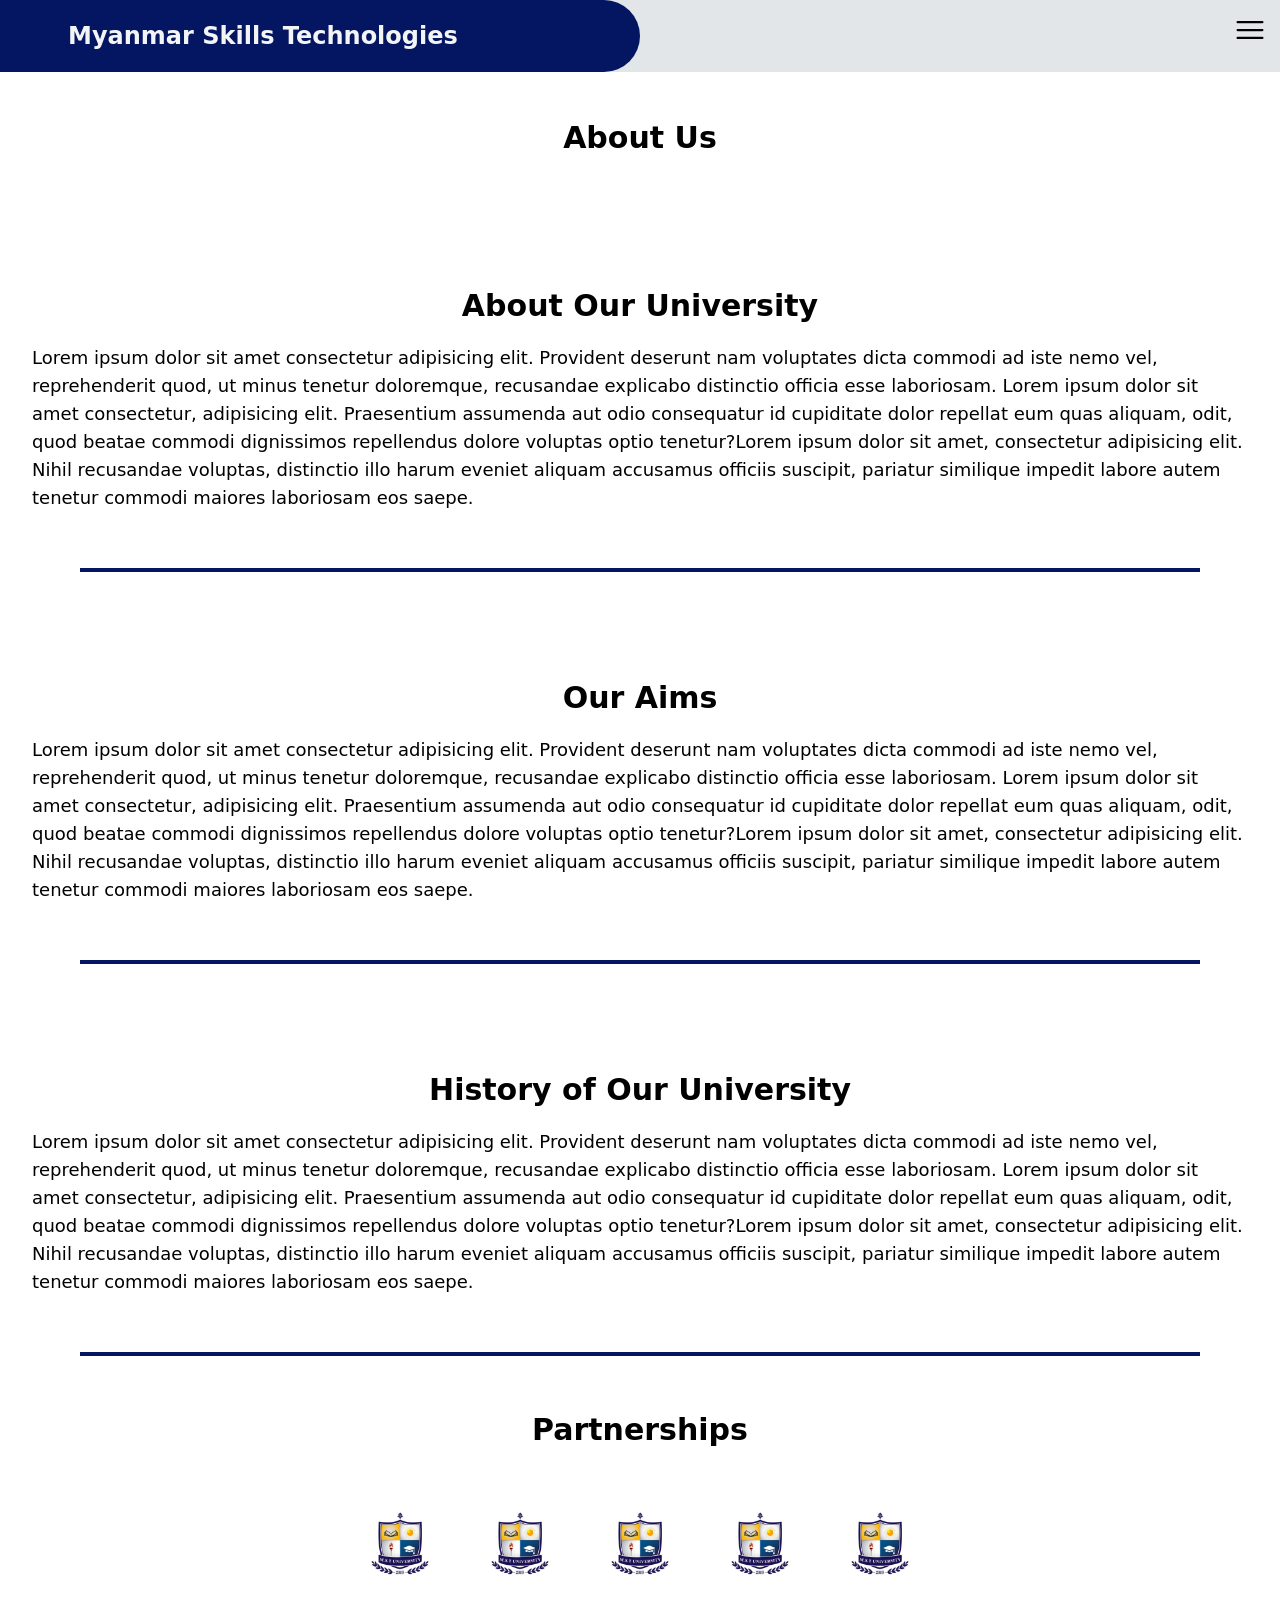
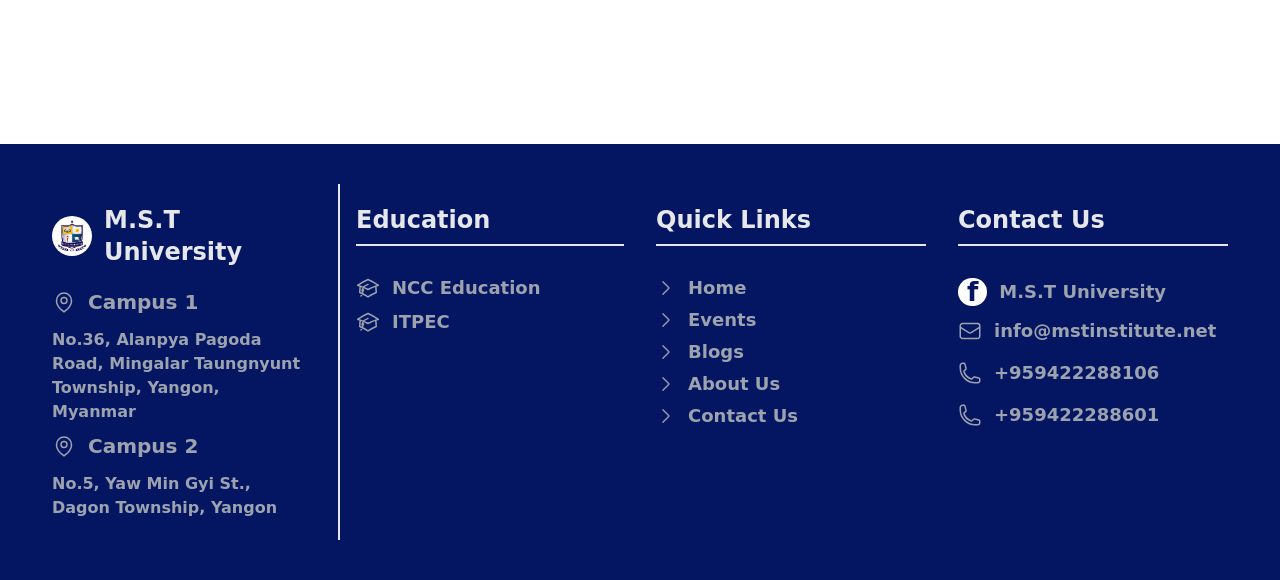
<file: public/about.html>
<html lang="en" class="scroll-smooth">
<head>
    <meta charset="UTF-8">
    <meta http-equiv="X-UA-Compatible" content="IE=edge">
    <meta name="viewport" content="width=device-width, initial-scale=1.0">
    <title>About Us</title>
    <link rel="icon" type="image/x-icon" href="../images/MST.ico">
    <link rel="stylesheet" href="styles.css">
</head>
<body>
        <!-- Top Button -->
        <div class="fixed bottom-3 right-3 md:bottom-5 md:right-5 bg-red-700 text-white rounded-md z-10">
            <button class="p-1 xs:p-2 hidden" onclick="toTop()" id="ToTop">
                <svg xmlns="http://www.w3.org/2000/svg" fill="none" viewBox="0 0 24 24" stroke-width="1.5" stroke="currentColor" class="w-6 h-6">
                    <path stroke-linecap="round" stroke-linejoin="round" d="M4.5 12.75l7.5-7.5 7.5 7.5m-15 6l7.5-7.5 7.5 7.5" />
                  </svg>
            </button>
        </div>
        <div>
            <div class="fixed w-full z-10">
                <nav class=""> <!--backdrop-blur-md-->
                    <div class="grid xl:grid-cols-8 sm:grid-cols-5 xxs:grid-cols-2 bg-gray-300 lg:bg-gray-300/60 backdrop-blur-md ">
                        <div class="flex xl:col-span-3 sm:col-span-2 xxs:col-span-1 pl-3 bg-primary rounded-r-full xl:rounded-none">
                            <div class="w-10 xs:w-auto pt-[5px] sm:w-auto xs:pt-0 mdl:pt-1">
                                <img src="../images/M.S.T LOGO.jpg" alt="M.S.T Logo" class="w-[55px] md:w-14 py-1 rounded-full">
                            </div>
                            <div class="sm:py-5 sm:mx-1 sm:px-3 xs:pt-5 xxs:pt-4 xs:px-0 mdl:mx-8 text-gray-100">
                                <h1 class="flex xs:hidden ml-4 whitespace-nowrap text-lg font-bold xxs:inline">M.S.T</h1>
                                <h1 class="flex lg:hidden Uni whitespace-nowrap text-lg md:text-2xl sm:inline xs-text[2px] xxs:hidden">M.S.T University</h1>
                                <h1 class="text-lg mdl:text-[18px] xl:text-2xl font-bold hidden lg:inline md:whitespace-nowrap Uni">Myanmar Skills Technologies</h1>
                            </div>
                        </div>
    
                        <!-- Space lol -->
                        <div class="lg:col-span-1 bg-primary rounded-r-full hidden xl:inline"></div>
    
                        <!-- Navigations -->
                        <div class="xl:col-span-4 sm:col-span-3 xxs:col-span-1">
                            <div class="flex justify-end xs:py-3 xs:px-3 py-4 px-6">
                                <div class="cursor-pointer" onclick="showMenu()">
                                    <div>
                                        <svg xmlns="http://www.w3.org/2000/svg" fill="none" viewBox="0 0 24 24" stroke-width="1.5" stroke="currentColor" class="w-7 xs:w-9 transition ease-out duration-300" id="burger">
                                            <path stroke-linecap="round" stroke-linejoin="round" d="M3.75 6.75h16.5M3.75 12h16.5m-16.5 5.25h16.5"/>
                                        </svg>
                                    </div>
                                    <div>
                                        <svg xmlns="http://www.w3.org/2000/svg" fill="none" viewBox="0 0 24 24" stroke-width="1.5" stroke="currentColor" class="w-7 xs:w-9 transition ease-out duration-300 hidden" id="cross">
                                            <path stroke-linecap="round" stroke-linejoin="round" d="M6 18L18 6M6 6l12 12" />
                                        </svg>
                                    </div>
                                </div>
                                <div class="smallMenu hidden" id="menu">
                                    <ul class="px-9 md:px-20 text-lg">
                                        <li class="py-3">
                                            <a href="index.html">
                                                <span>Home</span>
                                            </a>
                                        </li>
                                        <li class="py-3">
                                            <a href="AcademicNCC.html">
                                                <span>NCC Educations</span>
                                            </a>
                                        </li>
                                        <li class="py-3">
                                            <a href="AcademicITPEC.html">
                                                <span>ITPEC</span>
                                            </a>
                                        </li>
                                        <li class="py-3">
                                            <a href="events.html">
                                                <span>Events</span>
                                            </a>
                                        </li>
                                        <li class="py-3">
                                            <a href="blog.html">
                                                <span>Blogs</span>
                                            </a>
                                        </li>
                                        <li class="py-3">
                                            <a href="about.html">
                                                <span>About</span>
                                            </a>
                                        </li>
                                        <li class="py-3">
                                            <a href="contact.html">
                                                <span>Contact Us</span>
                                            </a>
                                        </li>
                                    </ul>
                                </div>
                            </div>
                        </div>
                    </div>
                </nav>
            </div>
        </div>
    

    <!-- Main Contents -->
    <main class="pt-20">

        <div class="flex justify-center">
            <h1 class="Headtext py-10">About Us</h1>
        </div>
        <div class="pt-14">
        <div class="py-9 px-5 md:px-8 bg-white">
            <div>
                <h1 class="Headtext text-center">About Our University</h1>
            </div>
            <div class="py-5">
                <span class="text-sm md:text-lg">
                    Lorem ipsum dolor sit amet consectetur adipisicing elit. Provident deserunt nam voluptates dicta commodi ad iste nemo vel, reprehenderit quod, ut minus tenetur doloremque, recusandae explicabo distinctio officia esse laboriosam. Lorem ipsum dolor sit amet consectetur, adipisicing elit. Praesentium assumenda aut odio consequatur id cupiditate dolor repellat eum quas aliquam, odit, quod beatae commodi dignissimos repellendus dolore voluptas optio tenetur?Lorem ipsum dolor sit amet, consectetur adipisicing elit. Nihil recusandae voluptas, distinctio illo harum eveniet aliquam accusamus officiis suscipit, pariatur similique impedit labore autem tenetur commodi maiores laboriosam eos saepe.
                </span>
            </div>
        </div>
        </div>

        <div class="border-2 border-primary mx-10 md:mx-20 mb-4"></div>

        <div class="pt-14">
        <div class="py-9 px-5 md:px-8 bg-white">
            <div>
                <h1 class="Headtext text-center">Our Aims</h1>
            </div>
            <div class="py-5">
                <span class="text-sm md:text-lg">
                    Lorem ipsum dolor sit amet consectetur adipisicing elit. Provident deserunt nam voluptates dicta commodi ad iste nemo vel, reprehenderit quod, ut minus tenetur doloremque, recusandae explicabo distinctio officia esse laboriosam. Lorem ipsum dolor sit amet consectetur, adipisicing elit. Praesentium assumenda aut odio consequatur id cupiditate dolor repellat eum quas aliquam, odit, quod beatae commodi dignissimos repellendus dolore voluptas optio tenetur?Lorem ipsum dolor sit amet, consectetur adipisicing elit. Nihil recusandae voluptas, distinctio illo harum eveniet aliquam accusamus officiis suscipit, pariatur similique impedit labore autem tenetur commodi maiores laboriosam eos saepe.
                </span>
            </div>
        </div>
        </div>

        <div class="border-2 border-primary mx-10 md:mx-20 mb-4"></div>

        <div class="pt-14">
        <div class="py-9 px-5 md:px-8 bg-white">
            <div>
                <h1 class="Headtext text-center">History of Our University</h1>
            </div>
            <div class="py-5">
                <span class="text-sm md:text-lg">
                    Lorem ipsum dolor sit amet consectetur adipisicing elit. Provident deserunt nam voluptates dicta commodi ad iste nemo vel, reprehenderit quod, ut minus tenetur doloremque, recusandae explicabo distinctio officia esse laboriosam. Lorem ipsum dolor sit amet consectetur, adipisicing elit. Praesentium assumenda aut odio consequatur id cupiditate dolor repellat eum quas aliquam, odit, quod beatae commodi dignissimos repellendus dolore voluptas optio tenetur?Lorem ipsum dolor sit amet, consectetur adipisicing elit. Nihil recusandae voluptas, distinctio illo harum eveniet aliquam accusamus officiis suscipit, pariatur similique impedit labore autem tenetur commodi maiores laboriosam eos saepe.
                </span>
            </div>
        </div>
        </div>
       
        <div class="border-2 border-primary mx-10 md:mx-20 mb-4"></div>

        <!-- Partnerships -->
        <div class="py-6 md:py-10 ">
            <h1 class="text-3xl font-bold text-center pb-4">Partnerships</h1>
            <div class="flex p-2 md:p-5 justify-center bg-white">
                <div class="block md:grid md:grid-cols-5">
                    <div class="col-span-1 p-5">
                        <img src="../images/M.S.T LOGO.jpg" alt="" class="w-20">
                    </div>
                    <div class="col-span-1 p-5">
                        <img src="../images/M.S.T LOGO.jpg" alt="" class="w-20">
                    </div>
                    <div class="col-span-1 p-5">
                        <img src="../images/M.S.T LOGO.jpg" alt="" class="w-20">
                    </div>
                    <div class="col-span-1 p-5">
                        <img src="../images/M.S.T LOGO.jpg" alt="" class="w-20">
                    </div>
                    <div class="col-span-1 p-5">
                        <img src="../images/M.S.T LOGO.jpg" alt="" class="w-20">
                    </div>
                </div>
            </div>
        </div>

        <div class="pt-20 bg-white"></div>

        <!-- Contact Us -->
    <div class="lg:px-4 bg-primary text-gray-400">
        <div class="lg:grid lg:grid-cols-4 px-3 md:px-5 py-10">
            <div class="lg:col-span-1 px-4 md:mr-4 py-5 font-semibold">
                <div class="inline-flex items-center pb-5">
                    <img src="../images/M.S.T LOGO.jpg" alt="M.S.T Logo" class="w-10 rounded-full">
                    <span class="text-2xl pl-3 text-gray-200">M.S.T University</span>
                </div>
                <div>
                    <div class="inline-flex items-center pb-3">
                        <svg xmlns="http://www.w3.org/2000/svg" fill="none" viewBox="0 0 24 24" stroke-width="1.5" stroke="currentColor" class="w-6 h-6">
                            <path stroke-linecap="round" stroke-linejoin="round" d="M15 10.5a3 3 0 11-6 0 3 3 0 016 0z" />
                            <path stroke-linecap="round" stroke-linejoin="round" d="M19.5 10.5c0 7.142-7.5 11.25-7.5 11.25S4.5 17.642 4.5 10.5a7.5 7.5 0 1115 0z" />
                          </svg>                              
                        <p class="pl-3 text-xl">Campus 1</p>
                    </div>
                    <p>No.36, Alanpya Pagoda Road, Mingalar Taungnyunt Township, Yangon, Myanmar</p>
                </div>
                <div class="pt-2">
                    <div class="inline-flex items-center pb-3">
                        <svg xmlns="http://www.w3.org/2000/svg" fill="none" viewBox="0 0 24 24" stroke-width="1.5" stroke="currentColor" class="w-6 h-6">
                            <path stroke-linecap="round" stroke-linejoin="round" d="M15 10.5a3 3 0 11-6 0 3 3 0 016 0z" />
                            <path stroke-linecap="round" stroke-linejoin="round" d="M19.5 10.5c0 7.142-7.5 11.25-7.5 11.25S4.5 17.642 4.5 10.5a7.5 7.5 0 1115 0z" />
                          </svg>                              
                        <p class="pl-3 text-xl">Campus 2</p>
                    </div>
                    <p>No.5, Yaw Min Gyi St., Dagon Township, Yangon</p>
                </div>
            </div>
            
            <!-- Quick Links -->
            <div class="lg:col-span-1 px-4 py-5 lg:border-l-2">
                <h4 class="text-2xl font-semibold border-b-2 pb-2 mb-2 text-gray-200">Education</h4>
                <ul class="text-lg font-semibold pt-5">
                    <li>
                        <div class="inline-flex items-center hover:text-gray-200">
                            <svg xmlns="http://www.w3.org/2000/svg" fill="none" viewBox="0 0 24 24" stroke-width="1.5" stroke="currentColor" class="w-6 h-6">
                                <path stroke-linecap="round" stroke-linejoin="round" d="M4.26 10.147a60.436 60.436 0 00-.491 6.347A48.627 48.627 0 0112 20.904a48.627 48.627 0 018.232-4.41 60.46 60.46 0 00-.491-6.347m-15.482 0a50.57 50.57 0 00-2.658-.813A59.905 59.905 0 0112 3.493a59.902 59.902 0 0110.399 5.84c-.896.248-1.783.52-2.658.814m-15.482 0A50.697 50.697 0 0112 13.489a50.702 50.702 0 017.74-3.342M6.75 15a.75.75 0 100-1.5.75.75 0 000 1.5zm0 0v-3.675A55.378 55.378 0 0112 8.443m-7.007 11.55A5.981 5.981 0 006.75 15.75v-1.5" />
                              </svg>                                      
                                <a href="AcademicNCC.html" class="pl-3">NCC Education</a>
                        </div>
                    </li>
                    <li>
                        <div class="inline-flex items-center hover:text-gray-200">
                            <svg xmlns="http://www.w3.org/2000/svg" fill="none" viewBox="0 0 24 24" stroke-width="1.5" stroke="currentColor" class="w-6 h-6">
                                <path stroke-linecap="round" stroke-linejoin="round" d="M4.26 10.147a60.436 60.436 0 00-.491 6.347A48.627 48.627 0 0112 20.904a48.627 48.627 0 018.232-4.41 60.46 60.46 0 00-.491-6.347m-15.482 0a50.57 50.57 0 00-2.658-.813A59.905 59.905 0 0112 3.493a59.902 59.902 0 0110.399 5.84c-.896.248-1.783.52-2.658.814m-15.482 0A50.697 50.697 0 0112 13.489a50.702 50.702 0 017.74-3.342M6.75 15a.75.75 0 100-1.5.75.75 0 000 1.5zm0 0v-3.675A55.378 55.378 0 0112 8.443m-7.007 11.55A5.981 5.981 0 006.75 15.75v-1.5" />
                              </svg>                                      
                            <a href="AcademicITPEC.html" class="pl-3">ITPEC</a>
                        </div>
                    </li>
                </ul>
            </div>
            <div class="lg:col-span-1 px-4 py-5">
                <h4 class="text-2xl font-semibold border-b-2 pb-2 mb-2 text-gray-200">Quick Links</h4>
                <span class="w-full h-[2px] border-t-2"></span>
                <ul class="text-lg font-semibold pt-5">
                    <li>
                        <div class="inline-flex items-center hover:text-gray-200">
                            <svg xmlns="http://www.w3.org/2000/svg" fill="none" viewBox="0 0 24 24" stroke-width="1.5" stroke="currentColor" class="w-5 h-5">
                                <path stroke-linecap="round" stroke-linejoin="round" d="M8.25 4.5l7.5 7.5-7.5 7.5">
                            </svg> 
                            <a href="index.html" class="pl-3">Home</a>  
                        </div>
                    </li>
                    <li>
                        <div class="inline-flex items-center hover:text-gray-200">
                            <svg xmlns="http://www.w3.org/2000/svg" fill="none" viewBox="0 0 24 24" stroke-width="1.5" stroke="currentColor" class="w-5 h-5">
                                <path stroke-linecap="round" stroke-linejoin="round" d="M8.25 4.5l7.5 7.5-7.5 7.5">
                            </svg> 
                            <a href="events.html" class="pl-3">Events</a>  
                        </div>
                    </li>
                    <li>
                        <div class="inline-flex items-center hover:text-gray-200">
                            <svg xmlns="http://www.w3.org/2000/svg" fill="none" viewBox="0 0 24 24" stroke-width="1.5" stroke="currentColor" class="w-5 h-5">
                                <path stroke-linecap="round" stroke-linejoin="round" d="M8.25 4.5l7.5 7.5-7.5 7.5">
                            </svg> 
                            <a href="blog.html" class="pl-3">Blogs</a>  
                        </div>
                    </li>
                    <li>
                        <div class="inline-flex items-center hover:text-gray-200">
                            <svg xmlns="http://www.w3.org/2000/svg" fill="none" viewBox="0 0 24 24" stroke-width="1.5" stroke="currentColor" class="w-5 h-5">
                                <path stroke-linecap="round" stroke-linejoin="round" d="M8.25 4.5l7.5 7.5-7.5 7.5">
                            </svg> 
                            <a href="about.html" class="pl-3">About Us</a>  
                        </div>
                    </li>
                    <li>
                        <div class="inline-flex items-center hover:text-gray-200">
                            <svg xmlns="http://www.w3.org/2000/svg" fill="none" viewBox="0 0 24 24" stroke-width="1.5" stroke="currentColor" class="w-5 h-5">
                                <path stroke-linecap="round" stroke-linejoin="round" d="M8.25 4.5l7.5 7.5-7.5 7.5">
                            </svg> 
                            <a href="contact.html" class="pl-3">Contact Us</a>  
                        </div>
                    </li>
                </ul>
            </div>
            <div class="md:col-span-1 px-4 py-5">
                <h4 class="text-2xl font-semibold border-b-2 pb-2 mb-2 text-gray-200">Contact Us</h4>
                <ul class="text-lg font-semibold pt-5">
                    <li class="py-1 hover:text-gray-200">
                        <div class="inline-flex items-center">
                            <span class="px-[9px] text-[26px] bg-white text-primary rounded-full font-bold">f</span>
                            <a href="" class="pl-3">M.S.T University</a>
                        </div>
                    </li>
                    <li class="py-1 hover:text-gray-200">
                        <div class="inline-flex items-center">
                            <div class="inline-flex items-center">
                                <svg xmlns="http://www.w3.org/2000/svg" fill="none" viewBox="0 0 24 24" stroke-width="1.5" stroke="currentColor" class="w-6 h-6">
                                    <path stroke-linecap="round" stroke-linejoin="round" d="M21.75 6.75v10.5a2.25 2.25 0 01-2.25 2.25h-15a2.25 2.25 0 01-2.25-2.25V6.75m19.5 0A2.25 2.25 0 0019.5 4.5h-15a2.25 2.25 0 00-2.25 2.25m19.5 0v.243a2.25 2.25 0 01-1.07 1.916l-7.5 4.615a2.25 2.25 0 01-2.36 0L3.32 8.91a2.25 2.25 0 01-1.07-1.916V6.75" />
                                  </svg>   
                                <a href="mailto:info@mstinstitute.net" class="pl-3">
                                    info@mstinstitute.net
                                </a>
                            </div>
                        </div>
                    </li>
                    <li class="py-1 hover:text-gray-200">
                        <div class="inline-flex items-center">
                            <svg xmlns="http://www.w3.org/2000/svg" fill="none" viewBox="0 0 24 24" stroke-width="1.5" stroke="currentColor" class="w-6 h-6">
                                <path stroke-linecap="round" stroke-linejoin="round" d="M2.25 6.75c0 8.284 6.716 15 15 15h2.25a2.25 2.25 0 002.25-2.25v-1.372c0-.516-.351-.966-.852-1.091l-4.423-1.106c-.44-.11-.902.055-1.173.417l-.97 1.293c-.282.376-.769.542-1.21.38a12.035 12.035 0 01-7.143-7.143c-.162-.441.004-.928.38-1.21l1.293-.97c.363-.271.527-.734.417-1.173L6.963 3.102a1.125 1.125 0 00-1.091-.852H4.5A2.25 2.25 0 002.25 4.5v2.25z" />
                            </svg>  
                            <a href="tel:+959422288106" class="pl-3">
                                +959422288106
                            </a>
                        </div>
                    </li>
                    <li class="py-1 hover:text-gray-200">
                        <div class="inline-flex items-center">
                            <svg xmlns="http://www.w3.org/2000/svg" fill="none" viewBox="0 0 24 24" stroke-width="1.5" stroke="currentColor" class="w-6 h-6">
                                <path stroke-linecap="round" stroke-linejoin="round" d="M2.25 6.75c0 8.284 6.716 15 15 15h2.25a2.25 2.25 0 002.25-2.25v-1.372c0-.516-.351-.966-.852-1.091l-4.423-1.106c-.44-.11-.902.055-1.173.417l-.97 1.293c-.282.376-.769.542-1.21.38a12.035 12.035 0 01-7.143-7.143c-.162-.441.004-.928.38-1.21l1.293-.97c.363-.271.527-.734.417-1.173L6.963 3.102a1.125 1.125 0 00-1.091-.852H4.5A2.25 2.25 0 002.25 4.5v2.25z" />
                            </svg>  
                            <a href="tel:+959422288601" class="pl-3">
                                +959422288601
                            </a>
                        </div>
                    </li>
                </ul>
            </div>
        </div>
    </div>


    </main>


    <script>

  // Click To The Top
  let TopButton = document.getElementById("ToTop");
  window.onscroll = function() {scrolls()};

  function scrolls() {
  if (document.body.scrollTop > 20 || document.documentElement.scrollTop > 20) {
      TopButton.style.display = "block";
      } 
  else {
      TopButton.style.display = "none";
      }
  }
  function toTop() {
      document.body.scrollTop = 0;
      document.documentElement.scrollTop = 0;
  }


//   Burger menu
        const menu = document.querySelector('#menu');
        const burger = document.querySelector('#burger');
        const cross = document.querySelector('#cross');

        function showMenu(){
        if(menu.classList.contains('hidden')){
            menu.classList.remove('hidden');
            burger.classList.add('hidden');
            cross.classList.remove('hidden');
        }
        else{
            menu.classList.add('hidden');
            burger.classList.remove('hidden');
            cross.classList.add('hidden');
        }
        }
        

    </script>
</body>
</html>
</file>
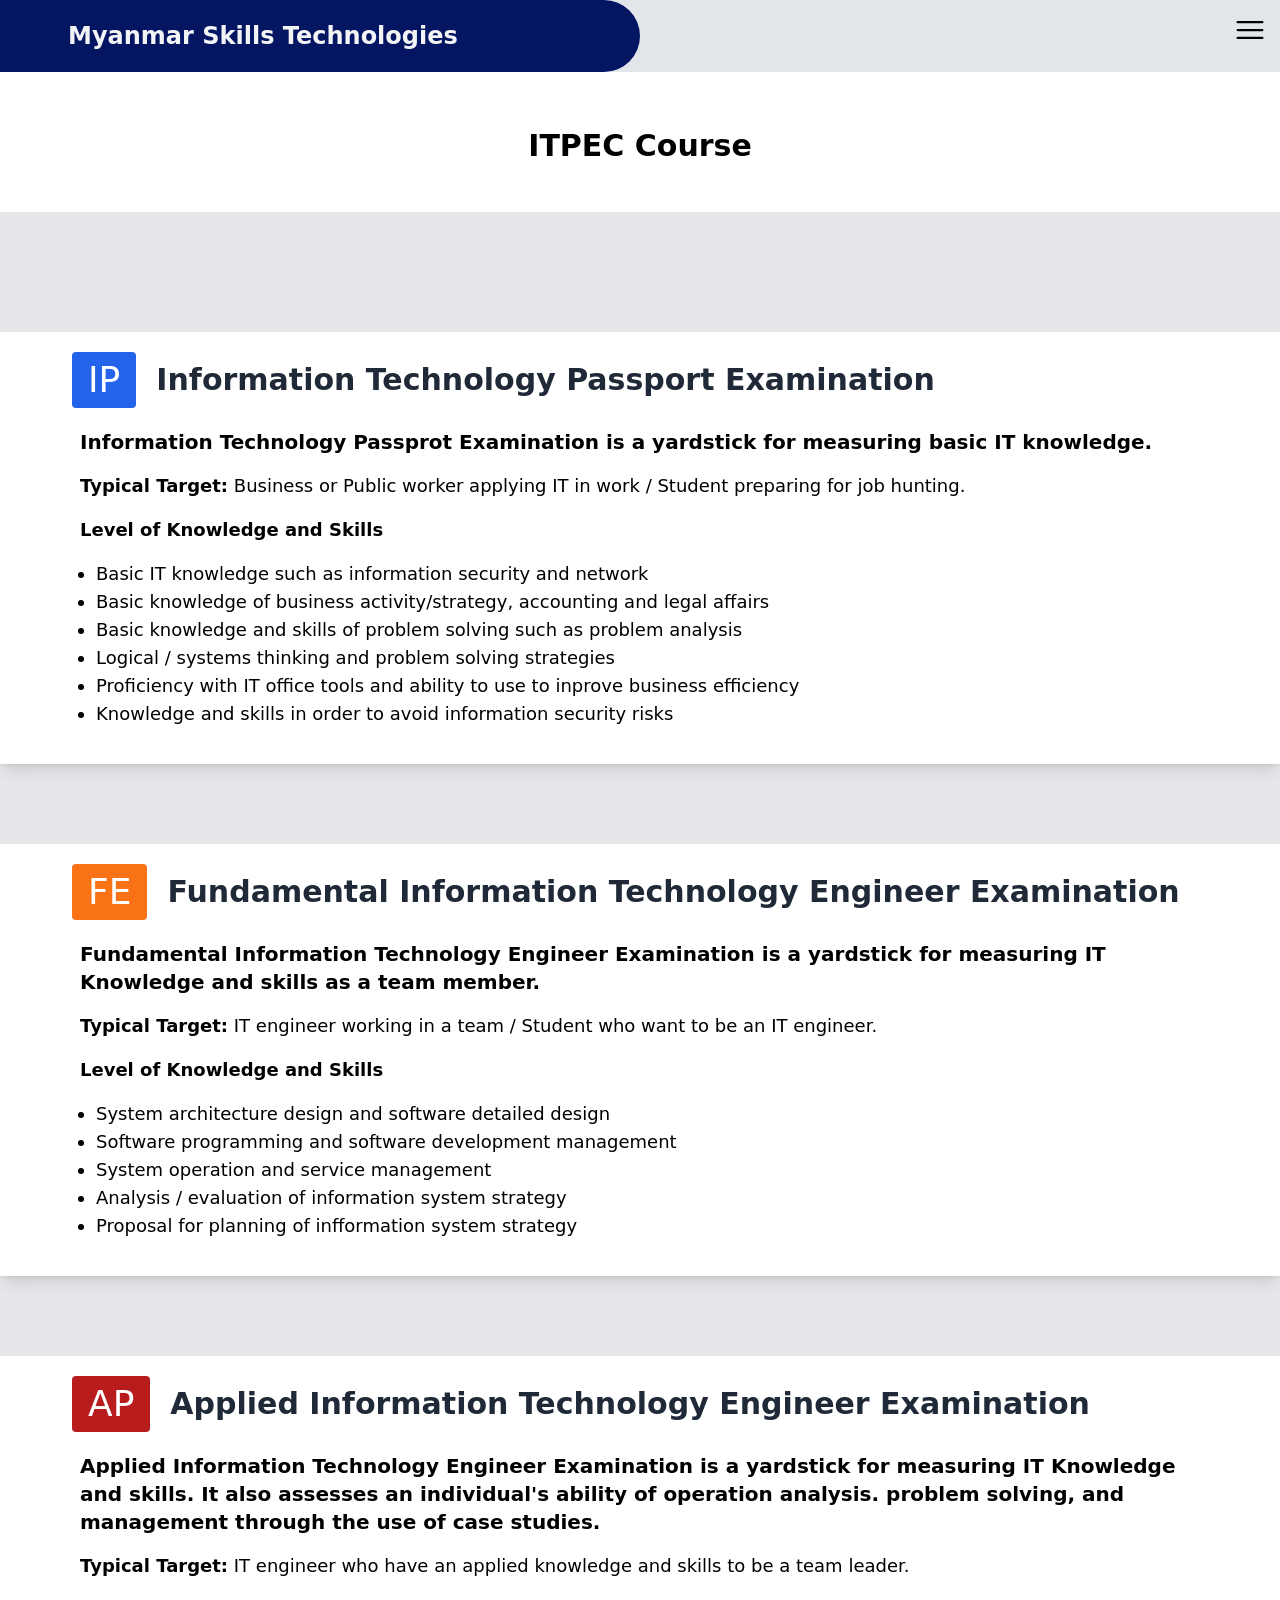
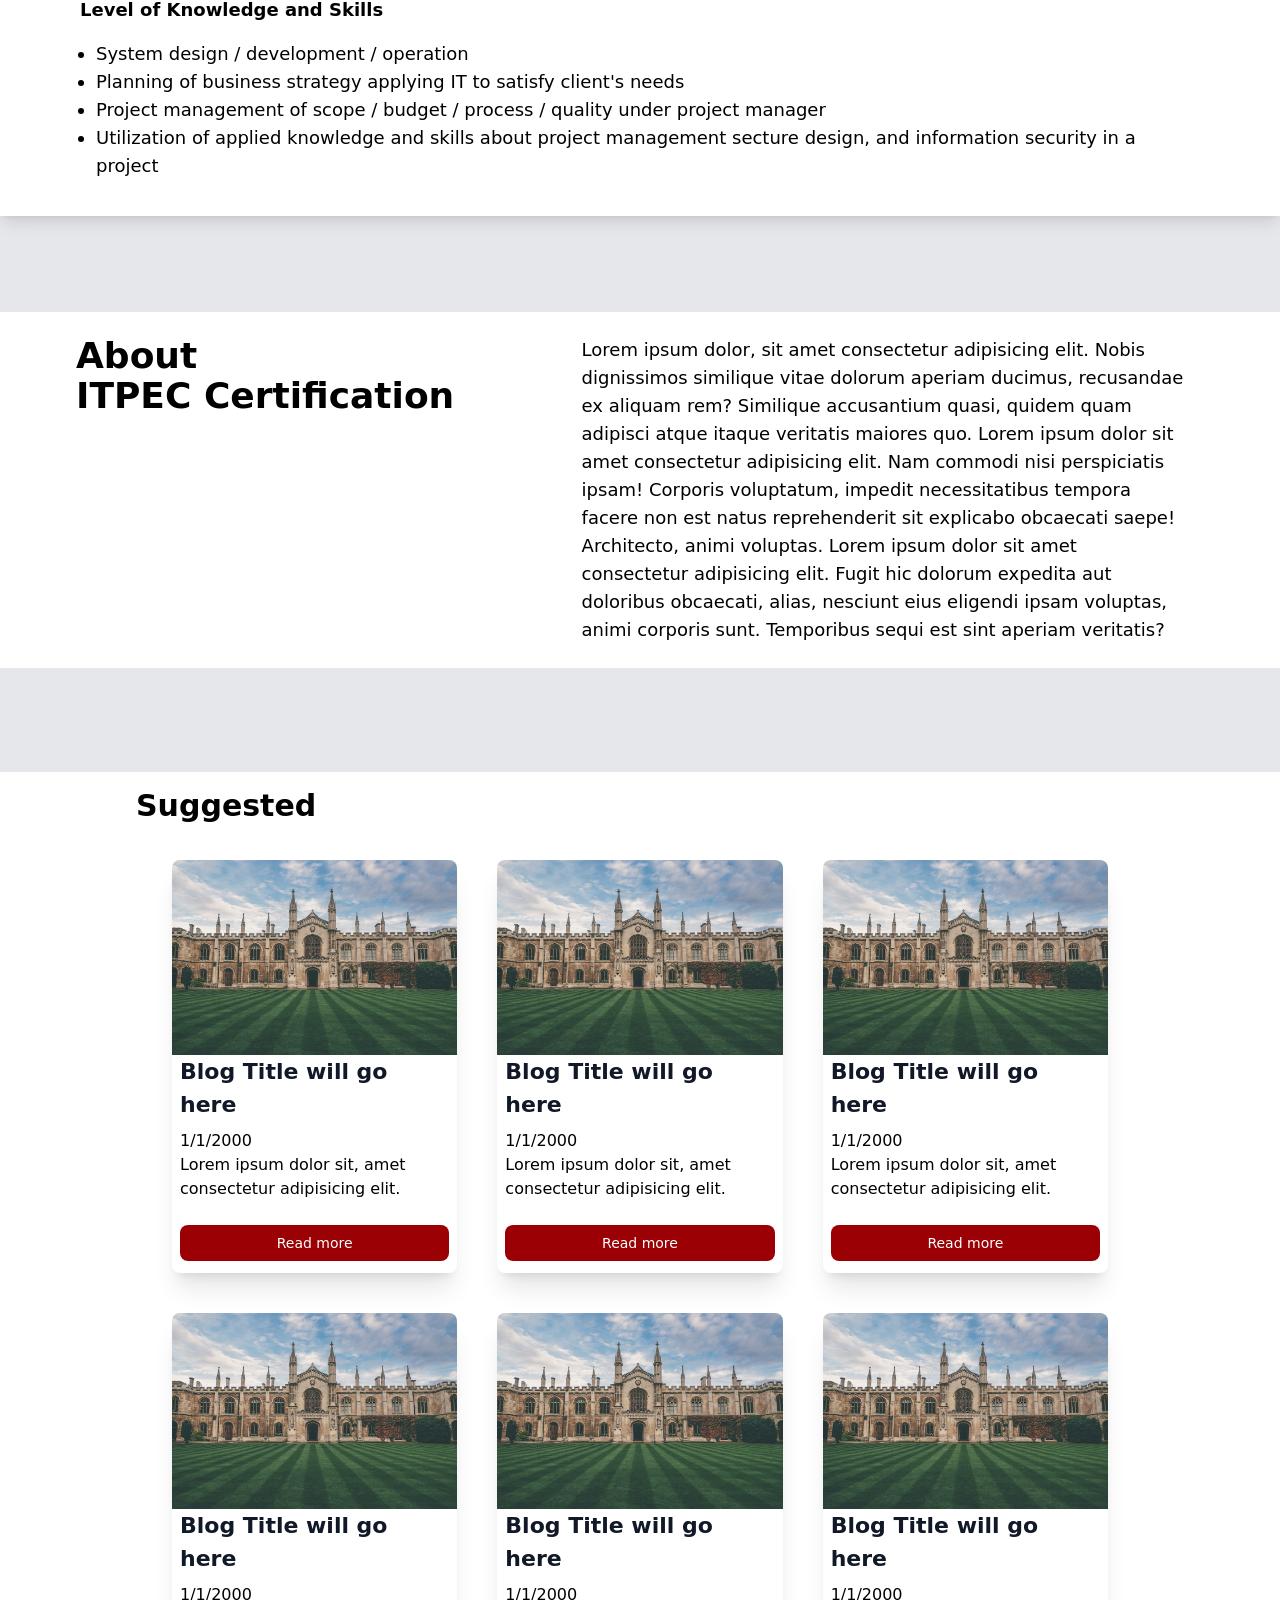
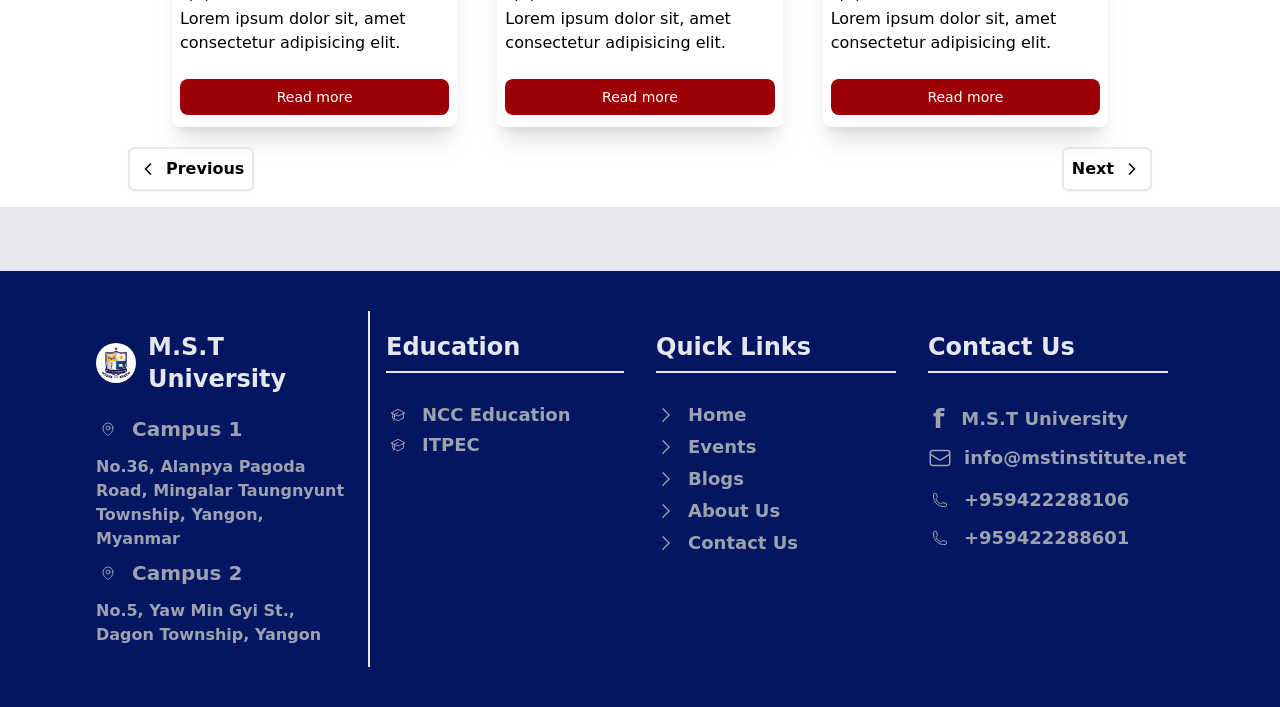
<file: public/AcademicITPEC.html>
<html lang="en" class="scroll-smooth">
<head>
    <meta charset="UTF-8">
    <meta http-equiv="X-UA-Compatible" content="IE=edge">
    <meta name="viewport" content="width=device-width, initial-scale=1.0">
    <title>ITPEC</title>
    <link rel="icon" type="image/x-icon" href="../images/MST.ico">
    <link rel="stylesheet" href="styles.css">
</head>
<body>
        <!-- Top Button -->
        <div class="fixed bottom-3 right-3 md:bottom-5 md:right-5 bg-red-700 text-white rounded-md z-10">
            <button class="p-1 xs:p-2 hidden" onclick="toTop()" id="ToTop">
                <svg xmlns="http://www.w3.org/2000/svg" fill="none" viewBox="0 0 24 24" stroke-width="1.5" stroke="currentColor" class="w-6 h-6">
                    <path stroke-linecap="round" stroke-linejoin="round" d="M4.5 12.75l7.5-7.5 7.5 7.5m-15 6l7.5-7.5 7.5 7.5">
                  </svg>
            </button>
        </div>
        <div>
            <div class="fixed w-full z-10">
                <nav class=""> <!--backdrop-blur-md-->
                    <div class="grid xl:grid-cols-8 sm:grid-cols-5 xxs:grid-cols-2 bg-gray-300 lg:bg-gray-300/60 backdrop-blur-md ">
                        <div class="flex xl:col-span-3 sm:col-span-2 xxs:col-span-1 pl-3 bg-primary rounded-r-full xl:rounded-none">
                            <div class="w-10 xs:w-auto pt-[5px] sm:w-auto xs:pt-0 mdl:pt-1">
                                <img src="../images/M.S.T LOGO.jpg" alt="M.S.T Logo" class="w-[55px] md:w-14 py-1 rounded-full">
                            </div>
                            <div class="sm:py-5 sm:mx-1 sm:px-3 xs:pt-5 xxs:pt-4 xs:px-0 mdl:mx-8 text-gray-100">
                                <h1 class="flex xs:hidden ml-4 whitespace-nowrap text-lg font-bold xxs:inline">M.S.T</h1>
                                <h1 class="flex lg:hidden Uni whitespace-nowrap text-lg md:text-2xl sm:inline xs-text[2px] xxs:hidden">M.S.T University</h1>
                                <h1 class="text-lg mdl:text-[18px] xl:text-2xl font-bold hidden lg:inline md:whitespace-nowrap Uni">Myanmar Skills Technologies</h1>
                            </div>
                        </div>
    
                        <!-- Space lol -->
                        <div class="lg:col-span-1 bg-primary rounded-r-full hidden xl:inline"></div>
    
                        <!-- Navigations -->
                        <div class="xl:col-span-4 sm:col-span-3 xxs:col-span-1">
                            <div class="flex justify-end xs:py-3 xs:px-3 py-4 px-6">
                                <div class="cursor-pointer" onclick="showMenu()">
                                    <div>
                                        <svg xmlns="http://www.w3.org/2000/svg" fill="none" viewBox="0 0 24 24" stroke-width="1.5" stroke="currentColor" class="w-7 xs:w-9 transition ease-out duration-300" id="burger">
                                            <path stroke-linecap="round" stroke-linejoin="round" d="M3.75 6.75h16.5M3.75 12h16.5m-16.5 5.25h16.5"/>
                                        </svg>
                                    </div>
                                    <div>
                                        <svg xmlns="http://www.w3.org/2000/svg" fill="none" viewBox="0 0 24 24" stroke-width="1.5" stroke="currentColor" class="w-7 xs:w-9 transition ease-out duration-300 hidden" id="cross">
                                            <path stroke-linecap="round" stroke-linejoin="round" d="M6 18L18 6M6 6l12 12" />
                                        </svg>
                                    </div>
                                </div>
                                <div class="smallMenu hidden" id="menu">
                                    <ul class="px-9 md:px-20 text-lg">
                                        <li class="py-3">
                                            <a href="index.html">
                                                <span>Home</span>
                                            </a>
                                        </li>
                                        <li class="py-3">
                                            <a href="AcademicNCC.html">
                                                <span>NCC Educations</span>
                                            </a>
                                        </li>
                                        <li class="py-3">
                                            <a href="AcademicITPEC.html">
                                                <span>ITPEC</span>
                                            </a>
                                        </li>
                                        <li class="py-3">
                                            <a href="events.html">
                                                <span>Events</span>
                                            </a>
                                        </li>
                                        <li class="py-3">
                                            <a href="blog.html">
                                                <span>Blogs</span>
                                            </a>
                                        </li>
                                        <li class="py-3">
                                            <a href="about.html">
                                                <span>About</span>
                                            </a>
                                        </li>
                                        <li class="py-3">
                                            <a href="contact.html">
                                                <span>Contact Us</span>
                                            </a>
                                        </li>
                                    </ul>
                                </div>
                            </div>
                        </div>
                    </div>
                </nav>
            </div>
        </div>
    

    <!-- Main Contents -->
    <main class="pt-20">


        <div class="px-4 py-12">
            <div class="flex justify-center">
                <h1 class="Headtext">ITPEC Course</h1>
            </div>
        </div>

        <div class="py-4 md:py-10 bg-gray-200">

            <!-- IP Course -->
            <div class="my-20 px-4 md:px-16 shadow-lg bg-white">
                <div class="Clogo">
                    <span class="Ctextbox bg-blue-600">IP</span>
                    <span class="ml-5">
                        <p class="text-gray-800 text-lg md:text-3xl font-bold">Information Technology Passport Examination</p>
                    </span>
                </div>
                <div class="Ctext">
                    <span>
                        <p class="text-xl font-semibold py-2">
                            Information Technology Passprot Examination is a yardstick for measuring basic IT knowledge.
                        </p>
                        <p class="py-2">
                            <strong>Typical Target:</strong>
                            Business or Public worker applying IT in work / Student preparing for job hunting.
                        </p>
                        <div class="py-2">
                            <strong>Level of Knowledge and Skills</strong>
                            <ul class="p-4 list-disc">
                                <li>
                                    <div class="inline-flex md:items-center">
                                        Basic IT knowledge such as information security and network
                                    </div>                                  
                                </li>
                                <li>
                                    <div class="inline-flex md:items-center">
                                        Basic knowledge of business activity/strategy, accounting and legal affairs
                                    </div>
                                </li>
                                <li>
                                    <div class="inline-flex md:items-center">
                                        Basic knowledge and skills of problem solving such as problem analysis
                                    </div>
                                </li>
                                <li>
                                    <div class="inline-flex md:items-center">
                                        Logical / systems thinking and problem solving strategies
                                    </div>
                                </li>
                                <li>
                                    <div class="inline-flex md:items-center">
                                        Proficiency with IT office tools and ability to use to inprove business efficiency
                                    </div>
                                </li>
                                <li>
                                    <div class="inline-flex md:items-center">
                                        Knowledge and skills in order to avoid information security risks
                                    </div>
                                </li>
                            </ul>
                        </div>
                    </span>
                </div>
            </div>



            <!-- FE Course -->
            <div class="my-20 px-4 md:px-16 shadow-lg bg-white">
                <div class="Clogo">
                    <span class="Ctextbox bg-orange-500">FE</span>
                    <span class="ml-5">
                        <p class="text-gray-800 text-lg md:text-3xl font-bold">Fundamental Information Technology Engineer Examination</p>
                    </span>
                </div>
                <div class="Ctext">
                    <span>
                        <p class="text-xl font-semibold py-2">
                            Fundamental Information Technology Engineer Examination is a yardstick for measuring IT Knowledge and skills as a team member.
                        </p>
                        <p class="py-2">
                            <strong>Typical Target:</strong>
                            IT engineer working in a team / Student who want to be an IT engineer.
                        </p>
                        <div class="py-2">
                            <strong>Level of Knowledge and Skills</strong>
                            <ul class="p-4 list-disc">
                                <li>
                                    <div class="inline-flex md:items-center">
                                        System architecture design and software detailed design
                                    </div>                                  
                                </li>
                                <li>
                                    <div class="inline-flex md:items-center">
                                        Software programming and software development management
                                    </div>
                                </li>
                                <li>
                                    <div class="inline-flex md:items-center">
                                        System operation and service management
                                    </div>
                                </li>
                                <li>
                                    <div class="inline-flex md:items-center">
                                        Analysis / evaluation of information system strategy
                                    </div>
                                </li>
                                <li>
                                    <div class="inline-flex md:items-center">
                                        Proposal for planning of infformation system strategy
                                    </div>
                                </li>
                            </ul>
                        </div>
                    </span>
                </div>
            </div>



            <!-- AP Course -->
            <div class="my-4 px-4 md:px-16 shadow-lg bg-white">
                <div class="Clogo">
                    <span class="Ctextbox bg-red-700">AP</span>
                    <span class="ml-5">
                        <p class="text-gray-800 text-lg md:text-3xl font-bold">Applied Information Technology Engineer Examination</p>
                    </span>
                </div>
                <div class="Ctext">
                    <span>
                        <p class="text-xl font-semibold py-2">
                            Applied Information Technology Engineer Examination is a yardstick for measuring IT Knowledge and skills. It also assesses an individual's ability of operation analysis. problem solving, and management through the use of case studies.
                        </p>
                        <p class="py-2">
                            <strong>Typical Target:</strong>
                            IT engineer who have an applied knowledge and skills to be a team leader.
                        </p>
                        <div class="py-2">
                            <strong>Level of Knowledge and Skills</strong>
                            <ul class="p-4 list-disc">
                                <li>
                                    <div class="inline-flex md:items-center">
                                        System design / development / operation
                                    </div>                                  
                                </li>
                                <li>
                                    <div class="inline-flex md:items-center">
                                        Planning of business strategy applying IT to satisfy client's needs
                                    </div>
                                </li>
                                <li>
                                    <div class="inline-flex md:items-center">
                                        Project management of scope / budget / process / quality under project manager
                                    </div>
                                </li>
                                <li>
                                    <div class="inline-flex md:items-center">
                                        Utilization of applied knowledge and skills about project management secture design, and information security in a project
                                    </div>
                                </li>
                            </ul>
                        </div>
                    </span>
                </div>
            </div>
            
        </div>


        <!-- About ITPEC Education -->
    <div class="flex py-10 bg-gray-200">
        <div class="md:grid md:grid-cols-5 px-7 bg-white">
            <div class="md:col-span-2 lg:px-12 py-6 border-b-2 sm:border-0">
                <h2 class="text-4xl font-bold">About</h2>
                <h2 class="text-4xl font-bold">ITPEC Certification</h2>
            </div>
            <div class="md:col-span-3 px-1 py-6 lg:px-16">
                <span class="text-sm md:text-lg">
                    Lorem ipsum dolor, sit amet consectetur adipisicing elit. Nobis dignissimos similique vitae dolorum aperiam ducimus, recusandae ex aliquam rem? Similique accusantium quasi, quidem quam adipisci atque itaque veritatis maiores quo. Lorem ipsum dolor sit amet consectetur adipisicing elit. Nam commodi nisi perspiciatis ipsam! Corporis voluptatum, impedit necessitatibus tempora facere non est natus reprehenderit sit explicabo obcaecati saepe! Architecto, animi voluptas. Lorem ipsum dolor sit amet consectetur adipisicing elit. Fugit hic dolorum expedita aut doloribus obcaecati, alias, nesciunt eius eligendi ipsam voluptas, animi corporis sunt. Temporibus sequi est sint aperiam veritatis?
                </span>
            </div>
        </div>
    </div>

    
    <div class="pt-16 bg-gray-200"></div>


    <!-- Other Posts -->
    <div class="px-4 pb-4 md:px-32">
        <div class="py-4 px-2 border-t-2 md:border-t-0">
            <h2 class="text-3xl font-bold">Suggested</h2>
        </div>



        <div>
            <div class="md:grid md:grid-cols-3 py-4 md:px-6">
                <div class="sCard">
                    <div class="max-w-sm rounded-lg shadow-xl">
                        <img class="rounded-t-lg" src="../images/cambridge.JPG" alt="Blog Photo">
                        <div class="px-2">
                            <div>
                               <h5 class="sHead">Blog Title will go here</h5> 
                            </div>
                            <span>1/1/2000</span>
                            <div>
                                <span>
                                    Lorem ipsum dolor sit, amet consectetur adipisicing elit.
                                </span>
                            </div>
                            <div class="pt-6 pb-3">
                                <a href="#" class="block items-center px-3 py-2 text-sm font-medium text-center text-white bg-secondary rounded-lg hover:bg-blue-800 focus:ring-4 focus:outline-none focus:ring-blue-300">Read more</a>
                            </div>
                        </div>
                    </div>
                </div>
                <div class="sCard">
                    <div class="max-w-sm rounded-lg shadow-xl">
                        <img class="rounded-t-lg" src="../images/cambridge.JPG" alt="Blog Photo">
                        <div class="px-2">
                            <div>
                               <h5 class="sHead">Blog Title will go here</h5> 
                            </div>
                            <span>1/1/2000</span>
                            <div>
                                <span>
                                    Lorem ipsum dolor sit, amet consectetur adipisicing elit.
                                </span>
                            </div>
                            <div class="pt-6 pb-3">
                                <a href="#" class="block items-center px-3 py-2 text-sm font-medium text-center text-white bg-secondary rounded-lg hover:bg-blue-800 focus:ring-4 focus:outline-none focus:ring-blue-300">Read more</a>
                            </div>
                        </div>
                    </div>
                </div>
                <div class="sCard">
                    <div class="max-w-sm rounded-lg shadow-xl">
                        <img class="rounded-t-lg" src="../images/cambridge.JPG" alt="Blog Photo">
                        <div class="px-2">
                            <div>
                               <h5 class="sHead">Blog Title will go here</h5> 
                            </div>
                            <span>1/1/2000</span>
                            <div>
                                <span>
                                    Lorem ipsum dolor sit, amet consectetur adipisicing elit.
                                </span>
                            </div>
                            <div class="pt-6 pb-3">
                                <a href="#" class="block items-center px-3 py-2 text-sm font-medium text-center text-white bg-secondary rounded-lg hover:bg-blue-800 focus:ring-4 focus:outline-none focus:ring-blue-300">Read more</a>
                            </div>
                        </div>
                    </div>
                </div>
            </div>
            <div class="md:grid md:grid-cols-3 py-4 md:px-6">
                <div class="sCard">
                    <div class="max-w-sm rounded-lg shadow-xl">
                        <img class="rounded-t-lg" src="../images/cambridge.JPG" alt="Blog Photo">
                        <div class="px-2">
                            <div>
                               <h5 class="sHead">Blog Title will go here</h5> 
                            </div>
                            <span>1/1/2000</span>
                            <div>
                                <span>
                                    Lorem ipsum dolor sit, amet consectetur adipisicing elit.
                                </span>
                            </div>
                            <div class="pt-6 pb-3">
                                <a href="#" class="block items-center px-3 py-2 text-sm font-medium text-center text-white bg-secondary rounded-lg hover:bg-blue-800 focus:ring-4 focus:outline-none focus:ring-blue-300">Read more</a>
                            </div>
                        </div>
                    </div>
                </div>
                <div class="sCard">
                    <div class="max-w-sm rounded-lg shadow-xl">
                        <img class="rounded-t-lg" src="../images/cambridge.JPG" alt="Blog Photo">
                        <div class="px-2">
                            <div>
                               <h5 class="sHead">Blog Title will go here</h5> 
                            </div>
                            <span>1/1/2000</span>
                            <div>
                                <span>
                                    Lorem ipsum dolor sit, amet consectetur adipisicing elit.
                                </span>
                            </div>
                            <div class="pt-6 pb-3">
                                <a href="#" class="block items-center px-3 py-2 text-sm font-medium text-center text-white bg-secondary rounded-lg hover:bg-blue-800 focus:ring-4 focus:outline-none focus:ring-blue-300">Read more</a>
                            </div>
                        </div>
                    </div>
                </div>
                <div class="sCard">
                    <div class="max-w-sm rounded-lg shadow-xl">
                        <img class="rounded-t-lg" src="../images/cambridge.JPG" alt="Blog Photo">
                        <div class="px-2">
                            <div>
                               <h5 class="sHead">Blog Title will go here</h5> 
                            </div>
                            <span>1/1/2000</span>
                            <div>
                                <span>
                                    Lorem ipsum dolor sit, amet consectetur adipisicing elit.
                                </span>
                            </div>
                            <div class="pt-6 pb-3">
                                <a href="#" class="block items-center px-3 py-2 text-sm font-medium text-center text-white bg-secondary rounded-lg hover:bg-blue-800 focus:ring-4 focus:outline-none focus:ring-blue-300">Read more</a>
                            </div>
                        </div>
                    </div>
                </div>
            </div>
        </div>
        

        <div class="inline-flex min-w-full justify-between font-semibold">
            <button title="previous" type="button" class="inline-flex items-center justify-center p-2 border-2 rounded-md shadow-sm hover:shadow-lg">
                <svg viewBox="0 0 24 24" stroke="currentColor" stroke-width="2" fill="none" stroke-linecap="round" stroke-linejoin="round" class="w-5">
                    <polyline points="15 18 9 12 15 6"></polyline>
                </svg>
                <span class="pl-2">Previous</span>
            </button>
            <button title="next" type="button" class="inline-flex items-center justify-center p-2 border-2 rounded-md shadow-sm hover:shadow-lg">
                <span class="pr-2">Next</span>
                <svg viewBox="0 0 24 24" stroke="currentColor" stroke-width="2" fill="none" stroke-linecap="round" stroke-linejoin="round" class="w-5">
                    <polyline points="9 18 15 12 9 6"></polyline>
                </svg>
            </button>
        </div>
    </div>


    <div class="pt-16 bg-gray-200"></div>


        <!-- Contact Us -->
        <div class="md:px-4 bg-primary text-gray-400">
            <div class="md:grid md:grid-cols-4 px-3 md:px-20 py-10">
                <div class="md:col-span-1 mr-4 py-5 font-semibold">
                    <div class="inline-flex items-center pb-5">
                        <img src="../images/M.S.T LOGO.jpg" alt="M.S.T Logo" class="w-10 rounded-full">
                        <span class="text-2xl pl-3 text-gray-200">M.S.T University</span>
                    </div>
                    <div>
                        <div class="inline-flex items-center pb-3">
                            <svg xmlns="http://www.w3.org/2000/svg" fill="none" viewBox="0 0 24 24" stroke-width="1.5" stroke="currentColor" class="w-4 h-4 mx-1">
                                <path stroke-linecap="round" stroke-linejoin="round" d="M15 10.5a3 3 0 11-6 0 3 3 0 016 0z" />
                                <path stroke-linecap="round" stroke-linejoin="round" d="M19.5 10.5c0 7.142-7.5 11.25-7.5 11.25S4.5 17.642 4.5 10.5a7.5 7.5 0 1115 0z" />
                              </svg>                              
                            <p class="pl-3 text-xl">Campus 1</p>
                        </div>
                        <p>No.36, Alanpya Pagoda Road, Mingalar Taungnyunt Township, Yangon, Myanmar</p>
                    </div>
                    <div class="pt-2">
                        <div class="inline-flex items-center pb-3">
                            <svg xmlns="http://www.w3.org/2000/svg" fill="none" viewBox="0 0 24 24" stroke-width="1.5" stroke="currentColor" class="w-4 h-4 mx-1">
                                <path stroke-linecap="round" stroke-linejoin="round" d="M15 10.5a3 3 0 11-6 0 3 3 0 016 0z" />
                                <path stroke-linecap="round" stroke-linejoin="round" d="M19.5 10.5c0 7.142-7.5 11.25-7.5 11.25S4.5 17.642 4.5 10.5a7.5 7.5 0 1115 0z" />
                              </svg>                              
                            <p class="pl-3 text-xl">Campus 2</p>
                        </div>
                        <p>No.5, Yaw Min Gyi St., Dagon Township, Yangon</p>
                    </div>
                </div>
                
                <!-- Quick Links -->
                <div class="md:col-span-1 px-4 py-5 md:border-l-2">
                    <h4 class="text-2xl font-semibold border-b-2 pb-2 mb-2 text-gray-200">Education</h4>
                    <ul class="text-lg font-semibold pt-5">
                        <li>
                            <div class="inline-flex items-center hover:text-gray-200">
                                <svg xmlns="http://www.w3.org/2000/svg" fill="none" viewBox="0 0 24 24" stroke-width="1.5" stroke="currentColor" class="w-4 h-4 mx-1">
                                    <path stroke-linecap="round" stroke-linejoin="round" d="M4.26 10.147a60.436 60.436 0 00-.491 6.347A48.627 48.627 0 0112 20.904a48.627 48.627 0 018.232-4.41 60.46 60.46 0 00-.491-6.347m-15.482 0a50.57 50.57 0 00-2.658-.813A59.905 59.905 0 0112 3.493a59.902 59.902 0 0110.399 5.84c-.896.248-1.783.52-2.658.814m-15.482 0A50.697 50.697 0 0112 13.489a50.702 50.702 0 017.74-3.342M6.75 15a.75.75 0 100-1.5.75.75 0 000 1.5zm0 0v-3.675A55.378 55.378 0 0112 8.443m-7.007 11.55A5.981 5.981 0 006.75 15.75v-1.5" />
                                  </svg>                                      
                                    <a href="AcademicNCC.html" class="pl-3">NCC Education</a>
                            </div>
                        </li>
                        <li>
                            <div class="inline-flex items-center hover:text-gray-200">
                                <svg xmlns="http://www.w3.org/2000/svg" fill="none" viewBox="0 0 24 24" stroke-width="1.5" stroke="currentColor" class="w-4 h-4 mx-1">
                                    <path stroke-linecap="round" stroke-linejoin="round" d="M4.26 10.147a60.436 60.436 0 00-.491 6.347A48.627 48.627 0 0112 20.904a48.627 48.627 0 018.232-4.41 60.46 60.46 0 00-.491-6.347m-15.482 0a50.57 50.57 0 00-2.658-.813A59.905 59.905 0 0112 3.493a59.902 59.902 0 0110.399 5.84c-.896.248-1.783.52-2.658.814m-15.482 0A50.697 50.697 0 0112 13.489a50.702 50.702 0 017.74-3.342M6.75 15a.75.75 0 100-1.5.75.75 0 000 1.5zm0 0v-3.675A55.378 55.378 0 0112 8.443m-7.007 11.55A5.981 5.981 0 006.75 15.75v-1.5" />
                                  </svg>                                      
                                <a href="AcademicITPEC.html" class="pl-3">ITPEC</a>
                            </div>
                        </li>
                    </ul>
                </div>
                <div class="md:col-span-1 px-4 py-5">
                    <h4 class="text-2xl font-semibold border-b-2 pb-2 mb-2 text-gray-200">Quick Links</h4>
                    <span class="w-full h-[2px] border-t-2"></span>
                    <ul class="text-lg font-semibold pt-5">
                        <li>
                            <div class="inline-flex items-center hover:text-gray-200">
                                <svg xmlns="http://www.w3.org/2000/svg" fill="none" viewBox="0 0 24 24" stroke-width="1.5" stroke="currentColor" class="w-5 h-5">
                                    <path stroke-linecap="round" stroke-linejoin="round" d="M8.25 4.5l7.5 7.5-7.5 7.5">
                                </svg> 
                                <a href="index.html" class="pl-3">Home</a>  
                            </div>
                        </li>
                        <li>
                            <div class="inline-flex items-center hover:text-gray-200">
                                <svg xmlns="http://www.w3.org/2000/svg" fill="none" viewBox="0 0 24 24" stroke-width="1.5" stroke="currentColor" class="w-5 h-5">
                                    <path stroke-linecap="round" stroke-linejoin="round" d="M8.25 4.5l7.5 7.5-7.5 7.5">
                                </svg> 
                                <a href="events.html" class="pl-3">Events</a>  
                            </div>
                        </li>
                        <li>
                            <div class="inline-flex items-center hover:text-gray-200">
                                <svg xmlns="http://www.w3.org/2000/svg" fill="none" viewBox="0 0 24 24" stroke-width="1.5" stroke="currentColor" class="w-5 h-5">
                                    <path stroke-linecap="round" stroke-linejoin="round" d="M8.25 4.5l7.5 7.5-7.5 7.5">
                                </svg> 
                                <a href="blog.html" class="pl-3">Blogs</a>  
                            </div>
                        </li>
                        <li>
                            <div class="inline-flex items-center hover:text-gray-200">
                                <svg xmlns="http://www.w3.org/2000/svg" fill="none" viewBox="0 0 24 24" stroke-width="1.5" stroke="currentColor" class="w-5 h-5">
                                    <path stroke-linecap="round" stroke-linejoin="round" d="M8.25 4.5l7.5 7.5-7.5 7.5">
                                </svg> 
                                <a href="about.html" class="pl-3">About Us</a>  
                            </div>
                        </li>
                        <li>
                            <div class="inline-flex items-center hover:text-gray-200">
                                <svg xmlns="http://www.w3.org/2000/svg" fill="none" viewBox="0 0 24 24" stroke-width="1.5" stroke="currentColor" class="w-5 h-5">
                                    <path stroke-linecap="round" stroke-linejoin="round" d="M8.25 4.5l7.5 7.5-7.5 7.5">
                                </svg> 
                                <a href="contact.html" class="pl-3">Contact Us</a>  
                            </div>
                        </li>
                    </ul>
                </div>
                <div class="md:col-span-1 px-4 py-5">
                    <h4 class="text-2xl font-semibold border-b-2 pb-2 mb-2 text-gray-200">Contact Us</h4>
                    <ul class="text-lg font-semibold pt-5">
                        <li class="py-1 hover:text-gray-200">
                            <div class="inline-flex items-center">
                                <span class=" px-[5px] text-[26px] font-bold">f</span>
                                <a href="" class="pl-3">M.S.T University</a>
                            </div>
                        </li>
                        <li class="py-1 hover:text-gray-200">
                            <div class="inline-flex items-center">
                                <svg xmlns="http://www.w3.org/2000/svg" fill="none" viewBox="0 0 24 24" stroke-width="1.5" stroke="currentColor" class="w-6 h-6">
                                    <path stroke-linecap="round" stroke-linejoin="round" d="M21.75 6.75v10.5a2.25 2.25 0 01-2.25 2.25h-15a2.25 2.25 0 01-2.25-2.25V6.75m19.5 0A2.25 2.25 0 0019.5 4.5h-15a2.25 2.25 0 00-2.25 2.25m19.5 0v.243a2.25 2.25 0 01-1.07 1.916l-7.5 4.615a2.25 2.25 0 01-2.36 0L3.32 8.91a2.25 2.25 0 01-1.07-1.916V6.75" />
                                  </svg>   
                                <a href="mailto:info@mstinstitute.net" class="pl-3">
                                    info@mstinstitute.net
                                </a>
                            </div>
                        </li>
                        <li class="py-1 hover:text-gray-200">
                            <div class="inline-flex items-center">
                                <svg xmlns="http://www.w3.org/2000/svg" fill="none" viewBox="0 0 24 24" stroke-width="1.5" stroke="currentColor" class="w-4 h-4 mx-1">
                                    <path stroke-linecap="round" stroke-linejoin="round" d="M2.25 6.75c0 8.284 6.716 15 15 15h2.25a2.25 2.25 0 002.25-2.25v-1.372c0-.516-.351-.966-.852-1.091l-4.423-1.106c-.44-.11-.902.055-1.173.417l-.97 1.293c-.282.376-.769.542-1.21.38a12.035 12.035 0 01-7.143-7.143c-.162-.441.004-.928.38-1.21l1.293-.97c.363-.271.527-.734.417-1.173L6.963 3.102a1.125 1.125 0 00-1.091-.852H4.5A2.25 2.25 0 002.25 4.5v2.25z" />
                                </svg>  
                                <a href="tel:+959422288106" class="pl-3">
                                    +959422288106
                                </a>
                            </div>
                        </li>
                        <li class="py-1 hover:text-gray-200">
                            <div class="inline-flex items-center">
                                <svg xmlns="http://www.w3.org/2000/svg" fill="none" viewBox="0 0 24 24" stroke-width="1.5" stroke="currentColor" class="w-4 h-4 mx-1">
                                    <path stroke-linecap="round" stroke-linejoin="round" d="M2.25 6.75c0 8.284 6.716 15 15 15h2.25a2.25 2.25 0 002.25-2.25v-1.372c0-.516-.351-.966-.852-1.091l-4.423-1.106c-.44-.11-.902.055-1.173.417l-.97 1.293c-.282.376-.769.542-1.21.38a12.035 12.035 0 01-7.143-7.143c-.162-.441.004-.928.38-1.21l1.293-.97c.363-.271.527-.734.417-1.173L6.963 3.102a1.125 1.125 0 00-1.091-.852H4.5A2.25 2.25 0 002.25 4.5v2.25z" />
                                </svg>  
                                <a href="tel:+959422288601" class="pl-3">
                                    +959422288601
                                </a>
                            </div>
                        </li>
                    </ul>
                </div>
            </div>
        </div>


    </main>


    <script>


  // Click To The Top
  let TopButton = document.getElementById("ToTop");
  window.onscroll = function() {scrolls()};

  function scrolls() {
  if (document.body.scrollTop > 20 || document.documentElement.scrollTop > 20) {
      TopButton.style.display = "block";
      } 
  else {
      TopButton.style.display = "none";
      }
  }
  function toTop() {
      document.body.scrollTop = 0;
      document.documentElement.scrollTop = 0;
  }


//   Burger menu
        const menu = document.querySelector('#menu');
        const burger = document.querySelector('#burger');
        const cross = document.querySelector('#cross');

        function showMenu(){
        if(menu.classList.contains('hidden')){
            menu.classList.remove('hidden');
            burger.classList.add('hidden');
            cross.classList.remove('hidden');
        }
        else{
            menu.classList.add('hidden');
            burger.classList.remove('hidden');
            cross.classList.add('hidden');
        }
        }
        

    </script>
</body>
</html>
</file>
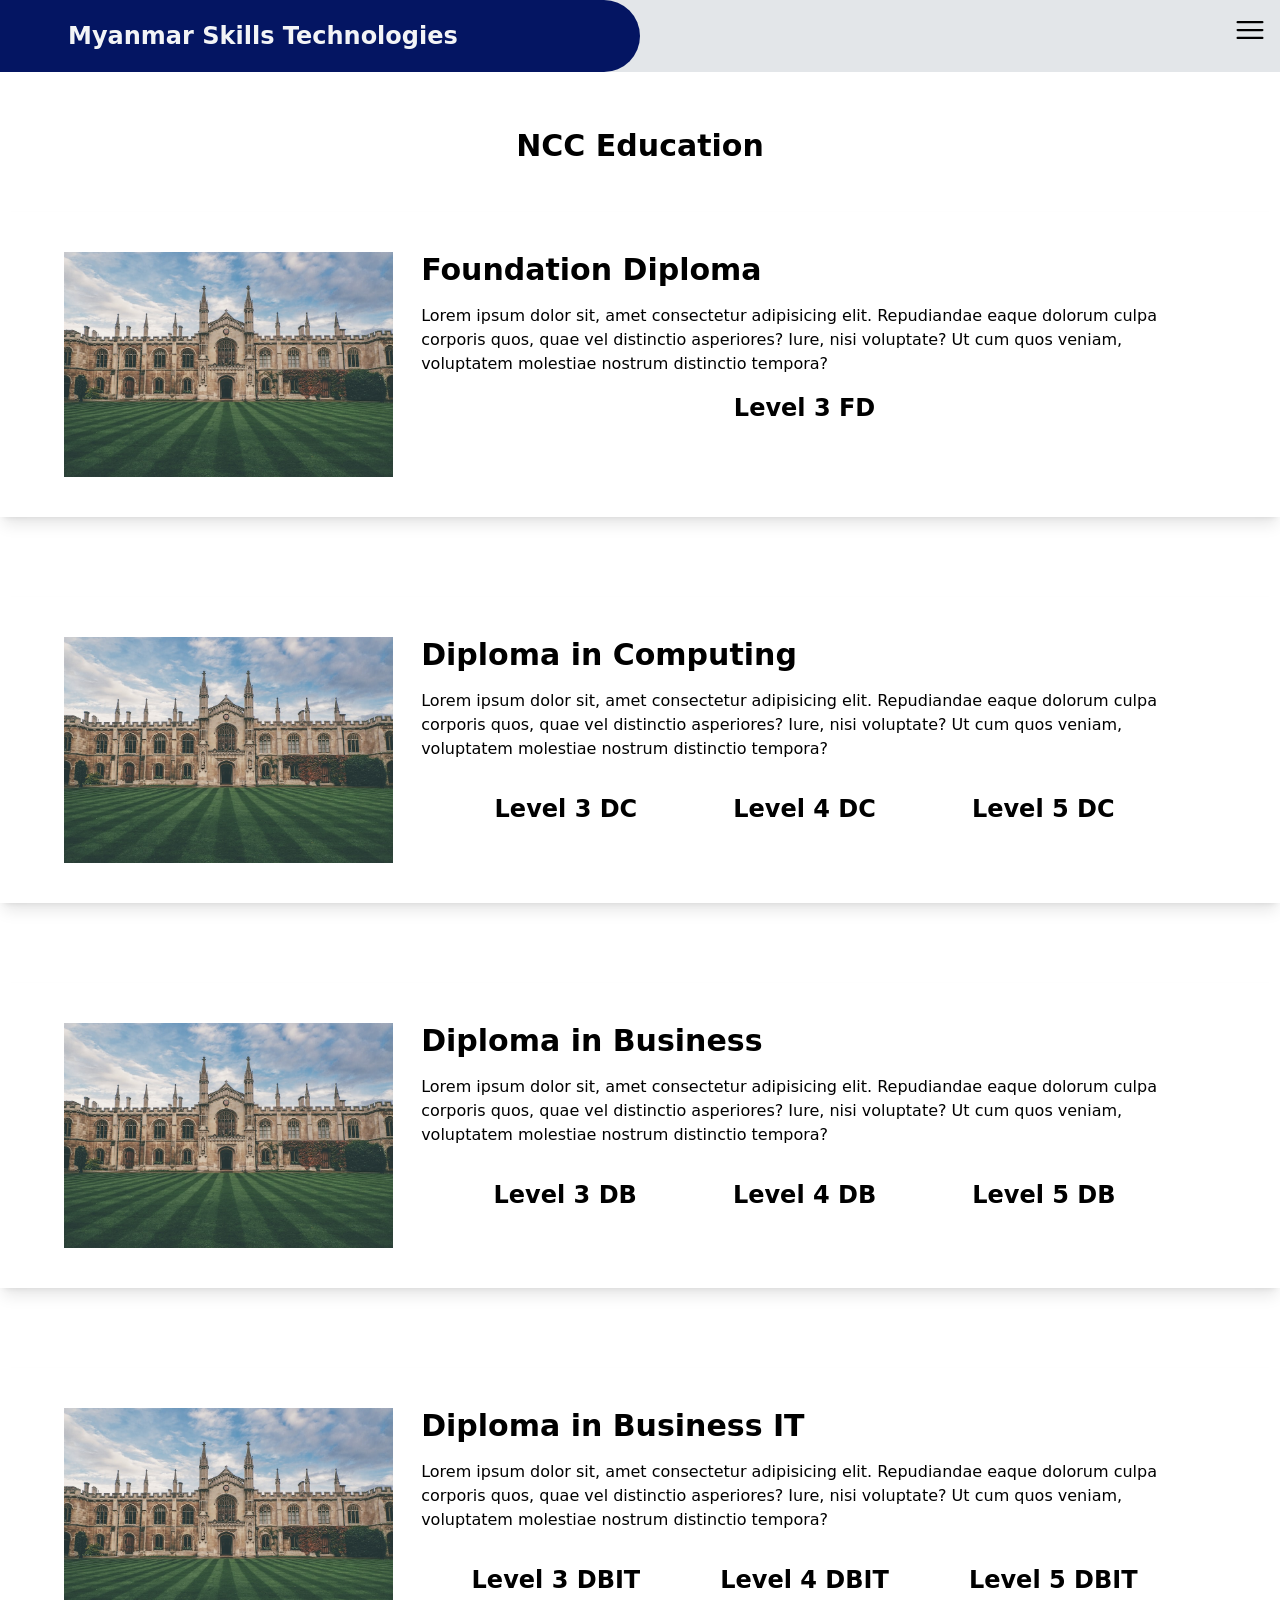
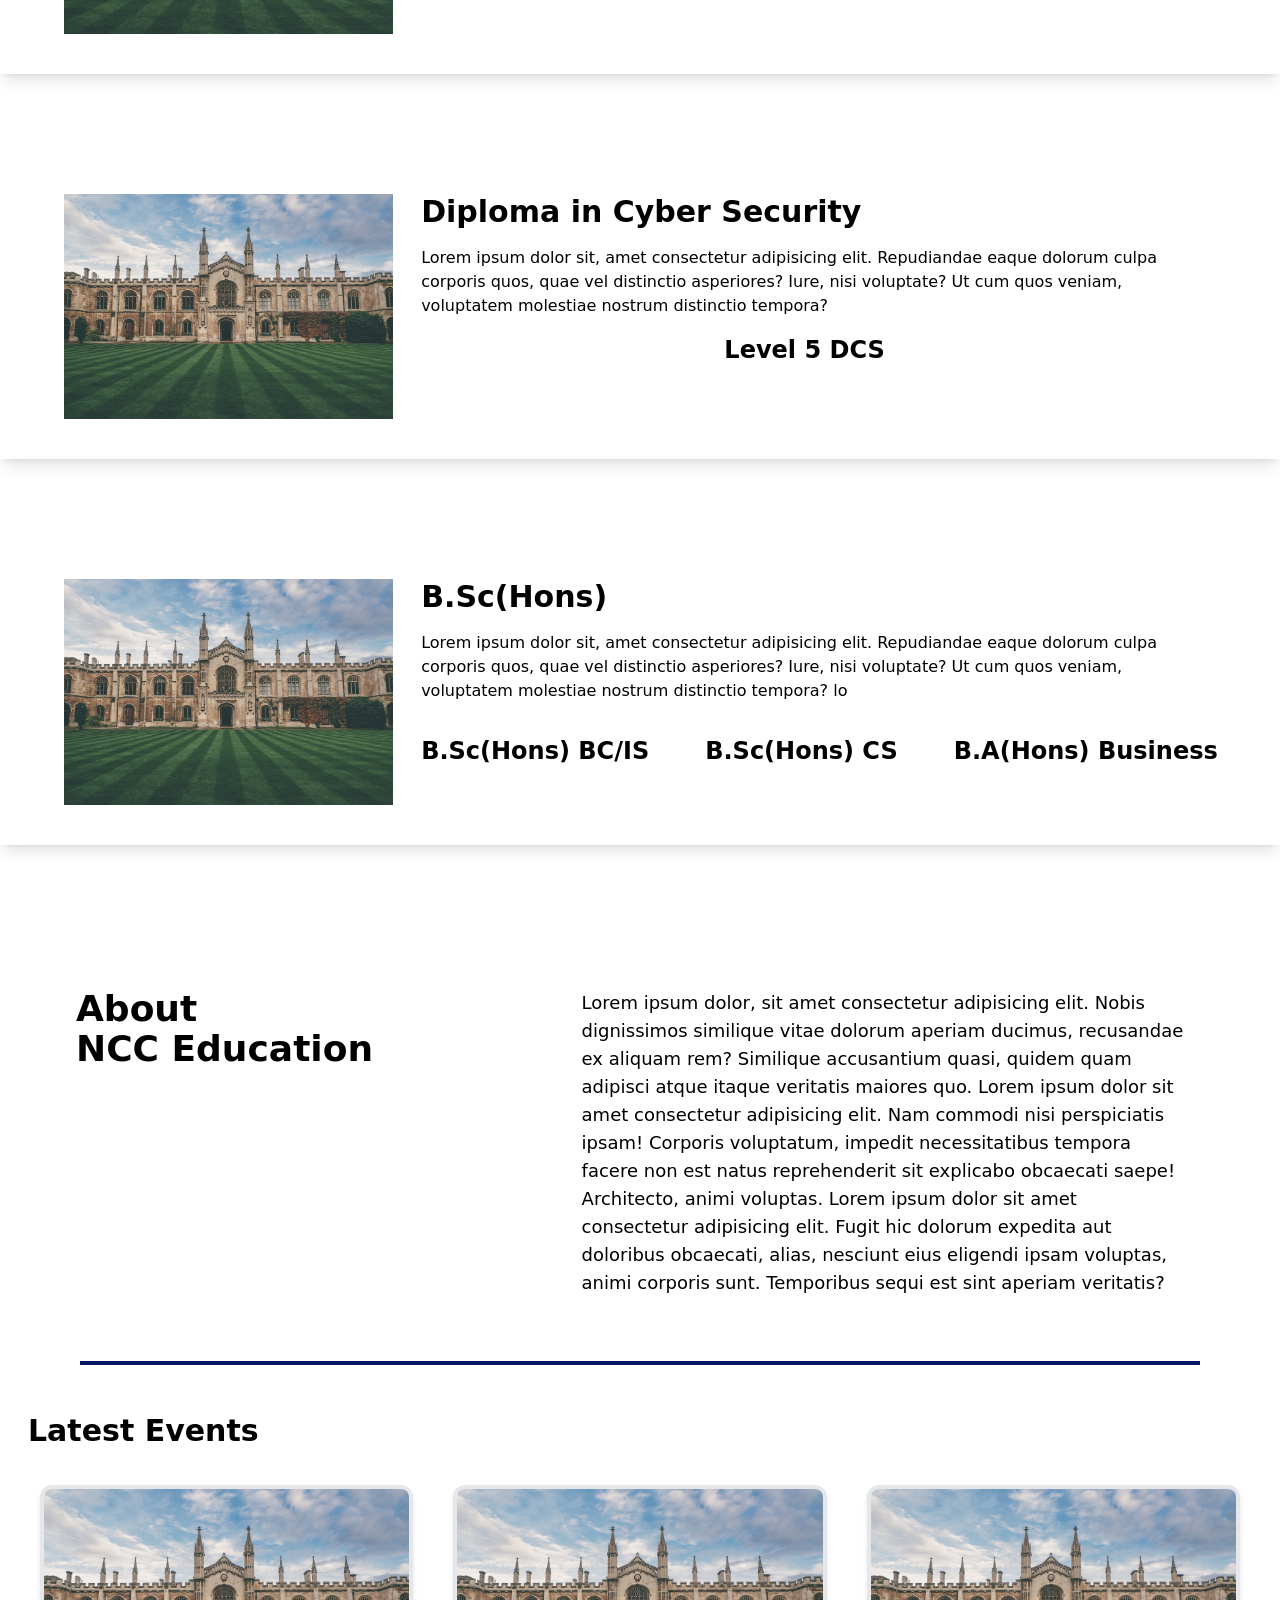
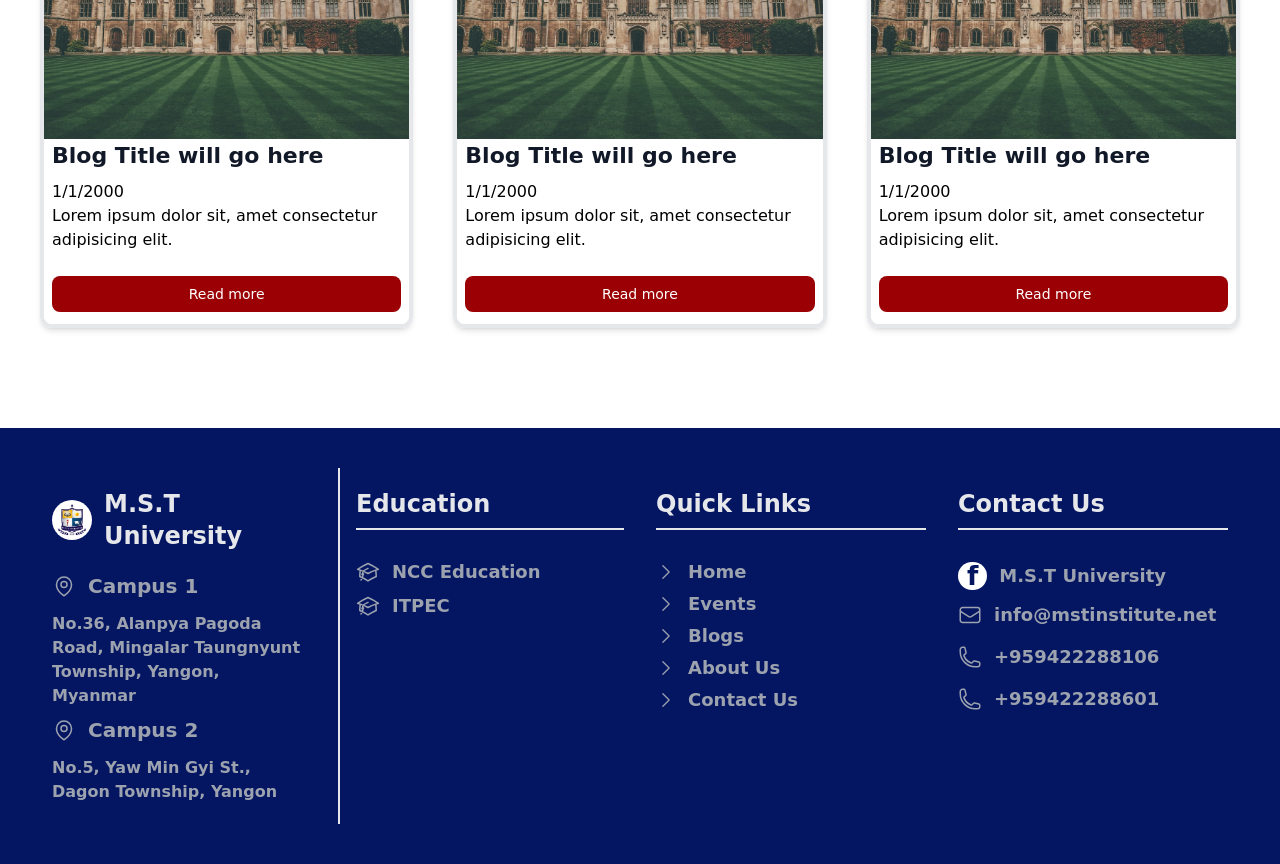
<file: public/AcademicNCC.html>
<html lang="en" class="scroll-smooth">
<head>
    <meta charset="UTF-8">
    <meta http-equiv="X-UA-Compatible" content="IE=edge">
    <meta name="viewport" content="width=device-width, initial-scale=1.0">
    <title>ITPEC</title>
    <link rel="icon" type="image/x-icon" href="../images/MST.ico">
    <link rel="stylesheet" href="styles.css">
</head>
<body>
        <!-- Top Button -->
        <div class="fixed bottom-3 right-3 md:bottom-5 md:right-5 bg-red-700 text-white rounded-md z-10">
            <button class="p-1 xs:p-2 hidden" onclick="toTop()" id="ToTop">
                <svg xmlns="http://www.w3.org/2000/svg" fill="none" viewBox="0 0 24 24" stroke-width="1.5" stroke="currentColor" class="w-6 h-6">
                    <path stroke-linecap="round" stroke-linejoin="round" d="M4.5 12.75l7.5-7.5 7.5 7.5m-15 6l7.5-7.5 7.5 7.5">
                  </svg>
            </button>
        </div>
        <div>
            <div class="fixed w-full z-10">
                <nav class=""> <!--backdrop-blur-md-->
                    <div class="grid xl:grid-cols-8 sm:grid-cols-5 xxs:grid-cols-2 bg-gray-300 lg:bg-gray-300/60 backdrop-blur-md ">
                        <div class="flex xl:col-span-3 sm:col-span-2 xxs:col-span-1 pl-3 bg-primary rounded-r-full xl:rounded-none">
                            <div class="w-10 xs:w-auto pt-[5px] sm:w-auto xs:pt-0 mdl:pt-1">
                                <img src="../images/M.S.T LOGO.jpg" alt="M.S.T Logo" class="w-[55px] md:w-14 py-1 rounded-full">
                            </div>
                            <div class="sm:py-5 sm:mx-1 sm:px-3 xs:pt-5 xxs:pt-4 xs:px-0 mdl:mx-8 text-gray-100">
                                <h1 class="flex xs:hidden ml-4 whitespace-nowrap text-lg font-bold xxs:inline">M.S.T</h1>
                                <h1 class="flex lg:hidden Uni whitespace-nowrap text-lg md:text-2xl sm:inline xs-text[2px] xxs:hidden">M.S.T University</h1>
                                <h1 class="text-lg mdl:text-[18px] xl:text-2xl font-bold hidden lg:inline md:whitespace-nowrap Uni">Myanmar Skills Technologies</h1>
                            </div>
                        </div>
    
                        <!-- Space lol -->
                        <div class="lg:col-span-1 bg-primary rounded-r-full hidden xl:inline"></div>
    
                        <!-- Navigations -->
                        <div class="xl:col-span-4 sm:col-span-3 xxs:col-span-1">
                            <div class="flex justify-end xs:py-3 xs:px-3 py-4 px-6">
                                <div class="cursor-pointer" onclick="showMenu()">
                                    <div>
                                        <svg xmlns="http://www.w3.org/2000/svg" fill="none" viewBox="0 0 24 24" stroke-width="1.5" stroke="currentColor" class="w-7 xs:w-9 transition ease-out duration-300" id="burger">
                                            <path stroke-linecap="round" stroke-linejoin="round" d="M3.75 6.75h16.5M3.75 12h16.5m-16.5 5.25h16.5"/>
                                        </svg>
                                    </div>
                                    <div>
                                        <svg xmlns="http://www.w3.org/2000/svg" fill="none" viewBox="0 0 24 24" stroke-width="1.5" stroke="currentColor" class="w-7 xs:w-9 transition ease-out duration-300 hidden" id="cross">
                                            <path stroke-linecap="round" stroke-linejoin="round" d="M6 18L18 6M6 6l12 12" />
                                        </svg>
                                    </div>
                                </div>
                                <div class="smallMenu hidden" id="menu">
                                    <ul class="px-9 md:px-20 text-lg">
                                        <li class="py-3">
                                            <a href="index.html">
                                                <span>Home</span>
                                            </a>
                                        </li>
                                        <li class="py-3">
                                            <a href="AcademicNCC.html">
                                                <span>NCC Educations</span>
                                            </a>
                                        </li>
                                        <li class="py-3">
                                            <a href="AcademicITPEC.html">
                                                <span>ITPEC</span>
                                            </a>
                                        </li>
                                        <li class="py-3">
                                            <a href="events.html">
                                                <span>Events</span>
                                            </a>
                                        </li>
                                        <li class="py-3">
                                            <a href="blog.html">
                                                <span>Blogs</span>
                                            </a>
                                        </li>
                                        <li class="py-3">
                                            <a href="about.html">
                                                <span>About</span>
                                            </a>
                                        </li>
                                        <li class="py-3">
                                            <a href="contact.html">
                                                <span>Contact Us</span>
                                            </a>
                                        </li>
                                    </ul>
                                </div>
                            </div>
                        </div>
                    </div>
                </nav>
            </div>
        </div>
    

    <!-- Main Contents -->
    <main class="pt-20 overflow-hidden">


        <div class="px-4 py-12">
            <div class="flex justify-center">
                <h1 class="Headtext">NCC Education</h1>
            </div>
        </div>

        <div class="pb-4 md:pb-10">

            <!-- Foundation Diploma -->
            <div class="mb-5 md:mb-20 px-4 md:px-16 shadow-lg bg-white">
                <div class="md:grid md:grid-cols-7 py-10">
                    <div class="md:col-span-2">
                        <img src="../images/cambridge.JPG" alt="">
                    </div>
                    <div class="md:col-span-5 px-7 space-y-4 pt-5 md:pt-0">
                        <span class="text-2xl md:text-3xl font-bold">Foundation Diploma</span>
                        <p>Lorem ipsum dolor sit, amet consectetur adipisicing elit. Repudiandae eaque dolorum culpa corporis quos, quae vel distinctio asperiores? Iure, nisi voluptate? Ut cum quos veniam, voluptatem molestiae nostrum distinctio tempora?</p>
                        <div class="text-center">
                            <ul class="lg:inline-flex md:space-x-36 space-y-4 text-lg items-baseline font-semibold md:text-2xl">
                                <li>
                                    <a href="L3DC.html" class="hidden lg:inline hover:underline hover:text-primary">Level 3 FD</a>
                                    <a href="L3DC.html" class="lg:hidden text-primary">Level 3 Foundation Diploma</a>
                                </li>
                            </ul>
                        </div>
                    </div>
                </div>
            </div>

            <!-- Diploma in Computing -->
            <div class="my-5 md:my-20 px-4 md:px-16 shadow-lg bg-white">
                <div class="md:grid md:grid-cols-7 py-5 md:py-10">
                    <div class="md:col-span-2">
                        <img src="../images/cambridge.JPG" alt="">
                    </div>
                    <div class="md:col-span-5 px-7 space-y-4 pt-5 md:pt-0">
                        <span class="text-2xl whitespace-nowrap md:text-3xl font-bold">Diploma in Computing</span>
                        <p>Lorem ipsum dolor sit, amet consectetur adipisicing elit. Repudiandae eaque dolorum culpa corporis quos, quae vel distinctio asperiores? Iure, nisi voluptate? Ut cum quos veniam, voluptatem molestiae nostrum distinctio tempora?</p>
                        <div class="text-center">
                            <ul class="lg:inline-flex lg:space-x-24 space-y-4 text-lg items-baseline font-semibold md:text-2xl">
                                <li>
                                    <a href="L3DC.html" class="hidden lg:inline hover:underline hover:text-primary">Level 3 DC</a>
                                    <a href="L3DC.html" class="lg:hidden text-primary">Level 3 Diploma in Computing</a>
                                </li>
                                <li>
                                    <a href="L3DC.html" class="hidden lg:inline hover:underline hover:text-primary">Level 4 DC</a>
                                    <a href="L3DC.html" class="lg:hidden text-primary">Level 4 Diploma in Computing</a>
                                </li>
                                <li>
                                    <a href="L3DC.html" class="hidden lg:inline hover:underline hover:text-primary">Level 5 DC</a>
                                    <a href="L3DC.html" class="lg:hidden text-primary">Level 5 Diploma in Computing</a>
                                </li>
                            </ul>
                        </div>
                    </div>
                </div>
            </div>

            <!-- Diploma in Business -->
            <div class="my-5 md:my-20 px-4 md:px-16 shadow-lg bg-white">
                <div class="md:grid md:grid-cols-7 py-10">
                    <div class="md:col-span-2">
                        <img src="../images/cambridge.JPG" alt="">
                    </div>
                    <div class="md:col-span-5 px-7 space-y-4 pt-5 md:pt-0">
                        <span class="text-2xl whitespace-nowrap md:text-3xl font-bold">Diploma in Business</span>
                        <p>Lorem ipsum dolor sit, amet consectetur adipisicing elit. Repudiandae eaque dolorum culpa corporis quos, quae vel distinctio asperiores? Iure, nisi voluptate? Ut cum quos veniam, voluptatem molestiae nostrum distinctio tempora?</p>
                        <div class="text-center">
                            <ul class="lg:inline-flex lg:space-x-24 space-y-4 text-lg items-baseline font-semibold md:text-2xl">
                                <li>
                                    <a href="L3DC.html" class="hidden lg:inline hover:underline hover:text-primary">Level 3 DB</a>
                                    <a href="L3DC.html" class="lg:hidden text-primary">Level 3 Diploma in Business</a>
                                </li>
                                <li>
                                    <a href="L3DC.html" class="hidden lg:inline hover:underline hover:text-primary">Level 4 DB</a>
                                    <a href="L3DC.html" class="lg:hidden text-primary">Level 4 Diploma in Business</a>
                                </li>
                                <li>
                                    <a href="L3DC.html" class="hidden lg:inline hover:underline hover:text-primary">Level 5 DB</a>
                                    <a href="L3DC.html" class="lg:hidden text-primary">Level 5 Diploma in Business</a>
                                </li>
                            </ul>
                        </div>
                    </div>
                </div>
            </div>

            <!-- Diploma in Business IT -->
            <div class="my-5 md:my-20 px-4 md:px-16 shadow-lg bg-white">
                <div class="md:grid md:grid-cols-7 py-10">
                    <div class="md:col-span-2">
                        <img src="../images/cambridge.JPG" alt="">
                    </div>
                    <div class="md:col-span-5 px-7 space-y-4 pt-5 md:pt-0">
                        <span class="text-2xl whitespace-nowrap md:text-3xl font-bold">Diploma in Business IT</span>
                        <p>Lorem ipsum dolor sit, amet consectetur adipisicing elit. Repudiandae eaque dolorum culpa corporis quos, quae vel distinctio asperiores? Iure, nisi voluptate? Ut cum quos veniam, voluptatem molestiae nostrum distinctio tempora?</p>
                        <div class="text-center">
                            <ul class="lg:inline-flex lg:space-x-20 space-y-4 text-lg items-baseline font-semibold md:text-2xl">
                                <li>
                                    <a href="L3DC.html" class="hidden lg:inline hover:underline hover:text-primary whitespace-nowrap">Level 3 DBIT</a>
                                    <a href="L3DC.html" class="lg:hidden text-primary whitespace-nowrap">Level 3 Diploma in Business IT</a>
                                </li>
                                <li>
                                    <a href="L3DC.html" class="hidden lg:inline hover:underline hover:text-primary whitespace-nowrap">Level 4 DBIT</a>
                                    <a href="L3DC.html" class="lg:hidden text-primary whitespace-nowrap">Level 4 Diploma in Business IT</a>
                                </li>
                                <li>
                                    <a href="L3DC.html" class="hidden lg:inline hover:underline hover:text-primary whitespace-nowrap">Level 5 DBIT</a>
                                    <a href="L3DC.html" class="lg:hidden text-primary whitespace-nowrap">Level 5 Diploma in Business IT</a>
                                </li>
                            </ul>
                        </div>
                    </div>
                </div>
            </div>

            <!-- Diploma in Cyber Security -->
            <div class="my-5 md:my-20 px-4 md:px-16 shadow-lg bg-white">
                <div class="md:grid md:grid-cols-7 py-10">
                    <div class="md:col-span-2">
                        <img src="../images/cambridge.JPG" alt="">
                    </div>
                    <div class="md:col-span-5 px-7 space-y-4 pt-5 md:pt-0">
                        <span class="text-2xl md:text-3xl font-bold">Diploma in Cyber Security</span>
                        <p>Lorem ipsum dolor sit, amet consectetur adipisicing elit. Repudiandae eaque dolorum culpa corporis quos, quae vel distinctio asperiores? Iure, nisi voluptate? Ut cum quos veniam, voluptatem molestiae nostrum distinctio tempora?</p>
                        <div class="text-center">
                            <ul class="lg:inline-flex space-y-4 text-lg items-baseline font-semibold md:text-2xl">
                                <li>
                                    <a href="L3DC.html" class="hidden lg:inline hover:underline hover:text-primary">Level 5 DCS</a>
                                    <a href="L3DC.html" class="lg:hidden text-primary">Level 5 Diploma in Cyber Security</a>
                                </li>
                            </ul>
                        </div>
                    </div>
                </div>
            </div>


            <!-- B.Sc(Hons) -->
            <div class="my-5 md:my-10 px-4 md:px-16 shadow-lg bg-white">
                <div class="md:grid md:grid-cols-7 py-10">
                    <div class="md:col-span-2">
                        <img src="../images/cambridge.JPG" alt="">
                    </div>
                    <div class="md:col-span-5 px-7 space-y-4 pt-5 md:pt-0">
                        <span class="text-2xl whitespace-nowrap md:text-3xl font-bold">B.Sc(Hons)</span>
                        <p>Lorem ipsum dolor sit, amet consectetur adipisicing elit. Repudiandae eaque dolorum culpa corporis quos, quae vel distinctio asperiores? Iure, nisi voluptate? Ut cum quos veniam, voluptatem molestiae nostrum distinctio tempora? lo</p>
                        <div>
                            <ul class="lg:inline-flex lg:space-x-14 space-y-4 text-lg items-baseline font-semibold md:text-2xl">
                                <li>
                                    <a href="L3DC.html" class="hidden lg:inline hover:underline hover:text-primary whitespace-nowrap">B.Sc(Hons) BC/IS</a>
                                    <a href="L3DC.html" class="lg:hidden text-primary">B.Sc(Hons) Business Computing/Information System</a>
                                </li>
                                <li>
                                    <a href="L3DC.html" class="hidden lg:inline hover:underline hover:text-primary whitespace-nowrap">B.Sc(Hons) CS</a>
                                    <a href="L3DC.html" class="lg:hidden text-primary">B.Sc(Hons) Cyber Security</a>
                                </li>
                                <li>
                                    <a href="L3DC.html" class="hidden lg:inline hover:underline hover:text-primary whitespace-nowrap">B.A(Hons) Business</a>
                                    <a href="L3DC.html" class="lg:hidden text-primary">B.A(Hons) Business</a>
                                </li>
                            </ul>
                        </div>
                    </div>
                </div>
            </div>

            
        </div>


        <!-- About NCC Education -->
    <div class="flex py-10">
        <div class="md:grid md:grid-cols-5 px-7 bg-white">
            <div class="md:col-span-2 lg:px-12 py-6 border-b-2 sm:border-0">
                <h2 class="text-4xl font-bold">About</h2>
                <h2 class="text-4xl font-bold">NCC Education</h2>
            </div>
            <div class="md:col-span-3 px-1 py-6 lg:px-16">
                <p class="text-sm md:text-lg">
                    Lorem ipsum dolor, sit amet consectetur adipisicing elit. Nobis dignissimos similique vitae dolorum aperiam ducimus, recusandae ex aliquam rem? Similique accusantium quasi, quidem quam adipisci atque itaque veritatis maiores quo. Lorem ipsum dolor sit amet consectetur adipisicing elit. Nam commodi nisi perspiciatis ipsam! Corporis voluptatum, impedit necessitatibus tempora facere non est natus reprehenderit sit explicabo obcaecati saepe! Architecto, animi voluptas. Lorem ipsum dolor sit amet consectetur adipisicing elit. Fugit hic dolorum expedita aut doloribus obcaecati, alias, nesciunt eius eligendi ipsam voluptas, animi corporis sunt. Temporibus sequi est sint aperiam veritatis?
                </p>
            </div>
        </div>
    </div>

    
    <div class="border-2 border-primary mx-10 md:mx-20 mb-4"></div>


    <!-- Other Posts -->
    <div class="md:pt-4">
        <div class="bg-white md:px-5">
            <div class="py-4 px-2">
                <h2 class="text-3xl font-bold text-center md:text-left">Latest Events</h2>
            </div>

            <div>
                <div class="md:grid md:grid-cols-3 py-4">
                    <div class="sCard">
                        <div class="sCardBody">
                            <img class="rounded-t-lg" src="../images/cambridge.JPG" alt="Blog Photo">
                            <div class="px-2 bg-white rounded-b-lg">
                                <div>
                                   <h5 class="sHead">Blog Title will go here</h5> 
                                </div>
                                <span>1/1/2000</span>
                                <div>
                                    <span>
                                        Lorem ipsum dolor sit, amet consectetur adipisicing elit.
                                    </span>
                                </div>
                                <div class="pt-6 pb-3">
                                    <a href="blogSingle.html" class="block items-center px-3 py-2 text-sm font-medium text-center text-white bg-secondary rounded-lg hover:bg-blue-800 focus:ring-4 focus:outline-none focus:ring-blue-300">Read more</a>
                                </div>
                            </div>
                        </div>
                    </div>
                    <div class="sCard">
                        <div class="sCardBody">
                            <img class="rounded-t-lg" src="../images/cambridge.JPG" alt="Blog Photo">
                            <div class="px-2 bg-white rounded-b-lg">
                                <div>
                                   <h5 class="sHead">Blog Title will go here</h5> 
                                </div>
                                <span>1/1/2000</span>
                                <div>
                                    <span>
                                        Lorem ipsum dolor sit, amet consectetur adipisicing elit.
                                    </span>
                                </div>
                                <div class="pt-6 pb-3">
                                    <a href="blogSingle.html" class="block items-center px-3 py-2 text-sm font-medium text-center text-white bg-secondary rounded-lg hover:bg-blue-800 focus:ring-4 focus:outline-none focus:ring-blue-300">Read more</a>
                                </div>
                            </div>
                        </div>
                    </div>
                    <div class="sCard">
                        <div class="sCardBody">
                            <img class="rounded-t-lg" src="../images/cambridge.JPG" alt="Blog Photo">
                            <div class="px-2 bg-white rounded-b-lg">
                                <div>
                                   <h5 class="sHead">Blog Title will go here</h5> 
                                </div>
                                <span>1/1/2000</span>
                                <div>
                                    <span>
                                        Lorem ipsum dolor sit, amet consectetur adipisicing elit.
                                    </span>
                                </div>
                                <div class="pt-6 pb-3">
                                    <a href="blogSingle.html" class="block items-center px-3 py-2 text-sm font-medium text-center text-white bg-secondary rounded-lg hover:bg-blue-800 focus:ring-4 focus:outline-none focus:ring-blue-300">Read more</a>
                                </div>
                            </div>
                        </div>
                    </div>
                </div>
            </div>
        </div>
    </div>


    <div class="pt-20 bg-white"></div>


    <!-- Contact Us -->
    <div class="lg:px-4 bg-primary text-gray-400">
        <div class="lg:grid lg:grid-cols-4 px-3 md:px-5 py-10">
            <div class="lg:col-span-1 px-4 md:mr-4 py-5 font-semibold">
                <div class="inline-flex items-center pb-5">
                    <img src="../images/M.S.T LOGO.jpg" alt="M.S.T Logo" class="w-10 rounded-full">
                    <span class="text-2xl pl-3 text-gray-200">M.S.T University</span>
                </div>
                <div>
                    <div class="inline-flex items-center pb-3">
                        <svg xmlns="http://www.w3.org/2000/svg" fill="none" viewBox="0 0 24 24" stroke-width="1.5" stroke="currentColor" class="w-6 h-6">
                            <path stroke-linecap="round" stroke-linejoin="round" d="M15 10.5a3 3 0 11-6 0 3 3 0 016 0z" />
                            <path stroke-linecap="round" stroke-linejoin="round" d="M19.5 10.5c0 7.142-7.5 11.25-7.5 11.25S4.5 17.642 4.5 10.5a7.5 7.5 0 1115 0z" />
                          </svg>                              
                        <p class="pl-3 text-xl">Campus 1</p>
                    </div>
                    <p>No.36, Alanpya Pagoda Road, Mingalar Taungnyunt Township, Yangon, Myanmar</p>
                </div>
                <div class="pt-2">
                    <div class="inline-flex items-center pb-3">
                        <svg xmlns="http://www.w3.org/2000/svg" fill="none" viewBox="0 0 24 24" stroke-width="1.5" stroke="currentColor" class="w-6 h-6">
                            <path stroke-linecap="round" stroke-linejoin="round" d="M15 10.5a3 3 0 11-6 0 3 3 0 016 0z" />
                            <path stroke-linecap="round" stroke-linejoin="round" d="M19.5 10.5c0 7.142-7.5 11.25-7.5 11.25S4.5 17.642 4.5 10.5a7.5 7.5 0 1115 0z" />
                          </svg>                              
                        <p class="pl-3 text-xl">Campus 2</p>
                    </div>
                    <p>No.5, Yaw Min Gyi St., Dagon Township, Yangon</p>
                </div>
            </div>
            
            <!-- Quick Links -->
            <div class="lg:col-span-1 px-4 py-5 lg:border-l-2">
                <h4 class="text-2xl font-semibold border-b-2 pb-2 mb-2 text-gray-200">Education</h4>
                <ul class="text-lg font-semibold pt-5">
                    <li>
                        <div class="inline-flex items-center hover:text-gray-200">
                            <svg xmlns="http://www.w3.org/2000/svg" fill="none" viewBox="0 0 24 24" stroke-width="1.5" stroke="currentColor" class="w-6 h-6">
                                <path stroke-linecap="round" stroke-linejoin="round" d="M4.26 10.147a60.436 60.436 0 00-.491 6.347A48.627 48.627 0 0112 20.904a48.627 48.627 0 018.232-4.41 60.46 60.46 0 00-.491-6.347m-15.482 0a50.57 50.57 0 00-2.658-.813A59.905 59.905 0 0112 3.493a59.902 59.902 0 0110.399 5.84c-.896.248-1.783.52-2.658.814m-15.482 0A50.697 50.697 0 0112 13.489a50.702 50.702 0 017.74-3.342M6.75 15a.75.75 0 100-1.5.75.75 0 000 1.5zm0 0v-3.675A55.378 55.378 0 0112 8.443m-7.007 11.55A5.981 5.981 0 006.75 15.75v-1.5" />
                              </svg>                                      
                                <a href="AcademicNCC.html" class="pl-3">NCC Education</a>
                        </div>
                    </li>
                    <li>
                        <div class="inline-flex items-center hover:text-gray-200">
                            <svg xmlns="http://www.w3.org/2000/svg" fill="none" viewBox="0 0 24 24" stroke-width="1.5" stroke="currentColor" class="w-6 h-6">
                                <path stroke-linecap="round" stroke-linejoin="round" d="M4.26 10.147a60.436 60.436 0 00-.491 6.347A48.627 48.627 0 0112 20.904a48.627 48.627 0 018.232-4.41 60.46 60.46 0 00-.491-6.347m-15.482 0a50.57 50.57 0 00-2.658-.813A59.905 59.905 0 0112 3.493a59.902 59.902 0 0110.399 5.84c-.896.248-1.783.52-2.658.814m-15.482 0A50.697 50.697 0 0112 13.489a50.702 50.702 0 017.74-3.342M6.75 15a.75.75 0 100-1.5.75.75 0 000 1.5zm0 0v-3.675A55.378 55.378 0 0112 8.443m-7.007 11.55A5.981 5.981 0 006.75 15.75v-1.5" />
                              </svg>                                      
                            <a href="AcademicITPEC.html" class="pl-3">ITPEC</a>
                        </div>
                    </li>
                </ul>
            </div>
            <div class="lg:col-span-1 px-4 py-5">
                <h4 class="text-2xl font-semibold border-b-2 pb-2 mb-2 text-gray-200">Quick Links</h4>
                <span class="w-full h-[2px] border-t-2"></span>
                <ul class="text-lg font-semibold pt-5">
                    <li>
                        <div class="inline-flex items-center hover:text-gray-200">
                            <svg xmlns="http://www.w3.org/2000/svg" fill="none" viewBox="0 0 24 24" stroke-width="1.5" stroke="currentColor" class="w-5 h-5">
                                <path stroke-linecap="round" stroke-linejoin="round" d="M8.25 4.5l7.5 7.5-7.5 7.5">
                            </svg> 
                            <a href="index.html" class="pl-3">Home</a>  
                        </div>
                    </li>
                    <li>
                        <div class="inline-flex items-center hover:text-gray-200">
                            <svg xmlns="http://www.w3.org/2000/svg" fill="none" viewBox="0 0 24 24" stroke-width="1.5" stroke="currentColor" class="w-5 h-5">
                                <path stroke-linecap="round" stroke-linejoin="round" d="M8.25 4.5l7.5 7.5-7.5 7.5">
                            </svg> 
                            <a href="events.html" class="pl-3">Events</a>  
                        </div>
                    </li>
                    <li>
                        <div class="inline-flex items-center hover:text-gray-200">
                            <svg xmlns="http://www.w3.org/2000/svg" fill="none" viewBox="0 0 24 24" stroke-width="1.5" stroke="currentColor" class="w-5 h-5">
                                <path stroke-linecap="round" stroke-linejoin="round" d="M8.25 4.5l7.5 7.5-7.5 7.5">
                            </svg> 
                            <a href="blog.html" class="pl-3">Blogs</a>  
                        </div>
                    </li>
                    <li>
                        <div class="inline-flex items-center hover:text-gray-200">
                            <svg xmlns="http://www.w3.org/2000/svg" fill="none" viewBox="0 0 24 24" stroke-width="1.5" stroke="currentColor" class="w-5 h-5">
                                <path stroke-linecap="round" stroke-linejoin="round" d="M8.25 4.5l7.5 7.5-7.5 7.5">
                            </svg> 
                            <a href="about.html" class="pl-3">About Us</a>  
                        </div>
                    </li>
                    <li>
                        <div class="inline-flex items-center hover:text-gray-200">
                            <svg xmlns="http://www.w3.org/2000/svg" fill="none" viewBox="0 0 24 24" stroke-width="1.5" stroke="currentColor" class="w-5 h-5">
                                <path stroke-linecap="round" stroke-linejoin="round" d="M8.25 4.5l7.5 7.5-7.5 7.5">
                            </svg> 
                            <a href="contact.html" class="pl-3">Contact Us</a>  
                        </div>
                    </li>
                </ul>
            </div>
            <div class="md:col-span-1 px-4 py-5">
                <h4 class="text-2xl font-semibold border-b-2 pb-2 mb-2 text-gray-200">Contact Us</h4>
                <ul class="text-lg font-semibold pt-5">
                    <li class="py-1 hover:text-gray-200">
                        <div class="inline-flex items-center">
                            <span class="px-[9px] text-[26px] bg-white text-primary rounded-full font-bold">f</span>
                            <a href="" class="pl-3">M.S.T University</a>
                        </div>
                    </li>
                    <li class="py-1 hover:text-gray-200">
                        <div class="inline-flex items-center">
                            <div class="inline-flex items-center">
                                <svg xmlns="http://www.w3.org/2000/svg" fill="none" viewBox="0 0 24 24" stroke-width="1.5" stroke="currentColor" class="w-6 h-6">
                                    <path stroke-linecap="round" stroke-linejoin="round" d="M21.75 6.75v10.5a2.25 2.25 0 01-2.25 2.25h-15a2.25 2.25 0 01-2.25-2.25V6.75m19.5 0A2.25 2.25 0 0019.5 4.5h-15a2.25 2.25 0 00-2.25 2.25m19.5 0v.243a2.25 2.25 0 01-1.07 1.916l-7.5 4.615a2.25 2.25 0 01-2.36 0L3.32 8.91a2.25 2.25 0 01-1.07-1.916V6.75" />
                                  </svg>   
                                <a href="mailto:info@mstinstitute.net" class="pl-3">
                                    info@mstinstitute.net
                                </a>
                            </div>
                        </div>
                    </li>
                    <li class="py-1 hover:text-gray-200">
                        <div class="inline-flex items-center">
                            <svg xmlns="http://www.w3.org/2000/svg" fill="none" viewBox="0 0 24 24" stroke-width="1.5" stroke="currentColor" class="w-6 h-6">
                                <path stroke-linecap="round" stroke-linejoin="round" d="M2.25 6.75c0 8.284 6.716 15 15 15h2.25a2.25 2.25 0 002.25-2.25v-1.372c0-.516-.351-.966-.852-1.091l-4.423-1.106c-.44-.11-.902.055-1.173.417l-.97 1.293c-.282.376-.769.542-1.21.38a12.035 12.035 0 01-7.143-7.143c-.162-.441.004-.928.38-1.21l1.293-.97c.363-.271.527-.734.417-1.173L6.963 3.102a1.125 1.125 0 00-1.091-.852H4.5A2.25 2.25 0 002.25 4.5v2.25z" />
                            </svg>  
                            <a href="tel:+959422288106" class="pl-3">
                                +959422288106
                            </a>
                        </div>
                    </li>
                    <li class="py-1 hover:text-gray-200">
                        <div class="inline-flex items-center">
                            <svg xmlns="http://www.w3.org/2000/svg" fill="none" viewBox="0 0 24 24" stroke-width="1.5" stroke="currentColor" class="w-6 h-6">
                                <path stroke-linecap="round" stroke-linejoin="round" d="M2.25 6.75c0 8.284 6.716 15 15 15h2.25a2.25 2.25 0 002.25-2.25v-1.372c0-.516-.351-.966-.852-1.091l-4.423-1.106c-.44-.11-.902.055-1.173.417l-.97 1.293c-.282.376-.769.542-1.21.38a12.035 12.035 0 01-7.143-7.143c-.162-.441.004-.928.38-1.21l1.293-.97c.363-.271.527-.734.417-1.173L6.963 3.102a1.125 1.125 0 00-1.091-.852H4.5A2.25 2.25 0 002.25 4.5v2.25z" />
                            </svg>  
                            <a href="tel:+959422288601" class="pl-3">
                                +959422288601
                            </a>
                        </div>
                    </li>
                </ul>
            </div>
        </div>
    </div>

    </main>


    <script>


  // Click To The Top
  let TopButton = document.getElementById("ToTop");
  window.onscroll = function() {scrolls()};

  function scrolls() {
  if (document.body.scrollTop > 20 || document.documentElement.scrollTop > 20) {
      TopButton.style.display = "block";
      } 
  else {
      TopButton.style.display = "none";
      }
  }
  function toTop() {
      document.body.scrollTop = 0;
      document.documentElement.scrollTop = 0;
  }


//   Burger menu
        const menu = document.querySelector('#menu');
        const burger = document.querySelector('#burger');
        const cross = document.querySelector('#cross');

        function showMenu(){
        if(menu.classList.contains('hidden')){
            menu.classList.remove('hidden');
            burger.classList.add('hidden');
            cross.classList.remove('hidden');
        }
        else{
            menu.classList.add('hidden');
            burger.classList.remove('hidden');
            cross.classList.add('hidden');
        }
        }
        

    </script>
</body>
</html>
</file>
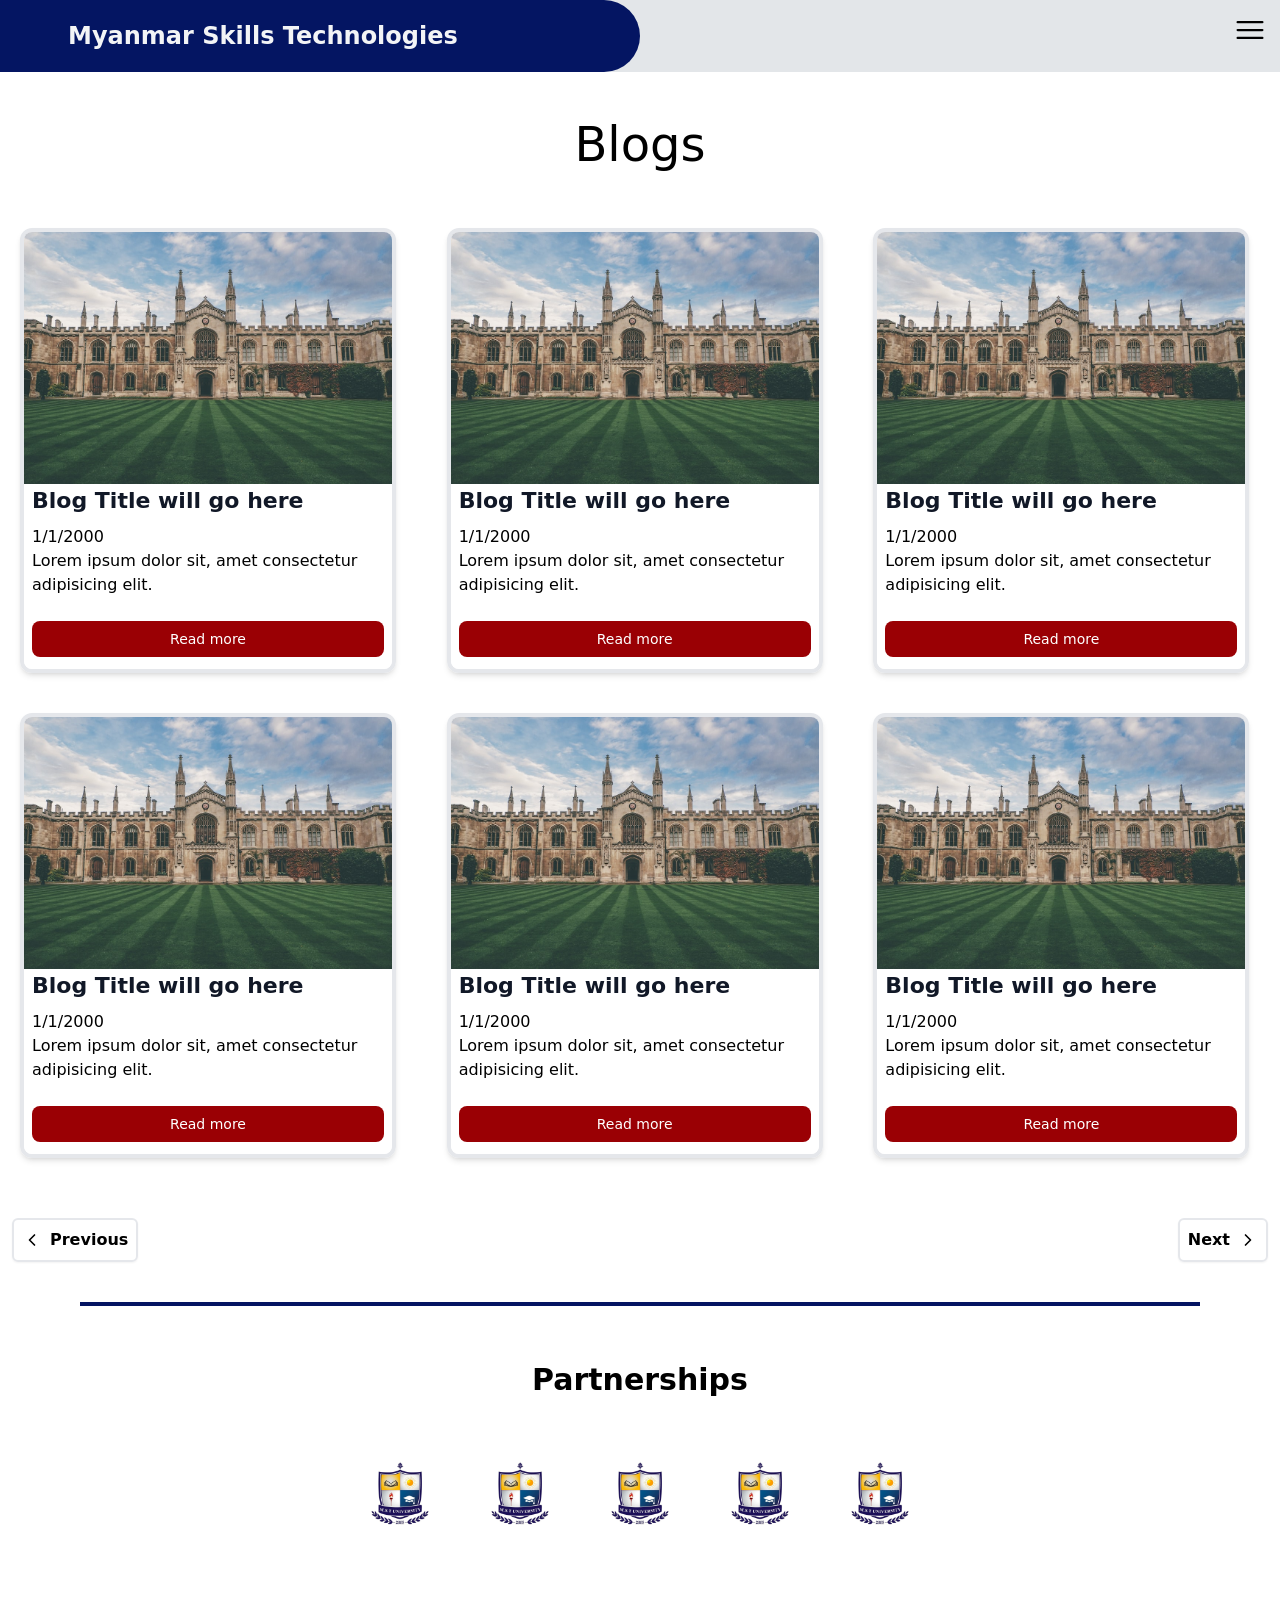
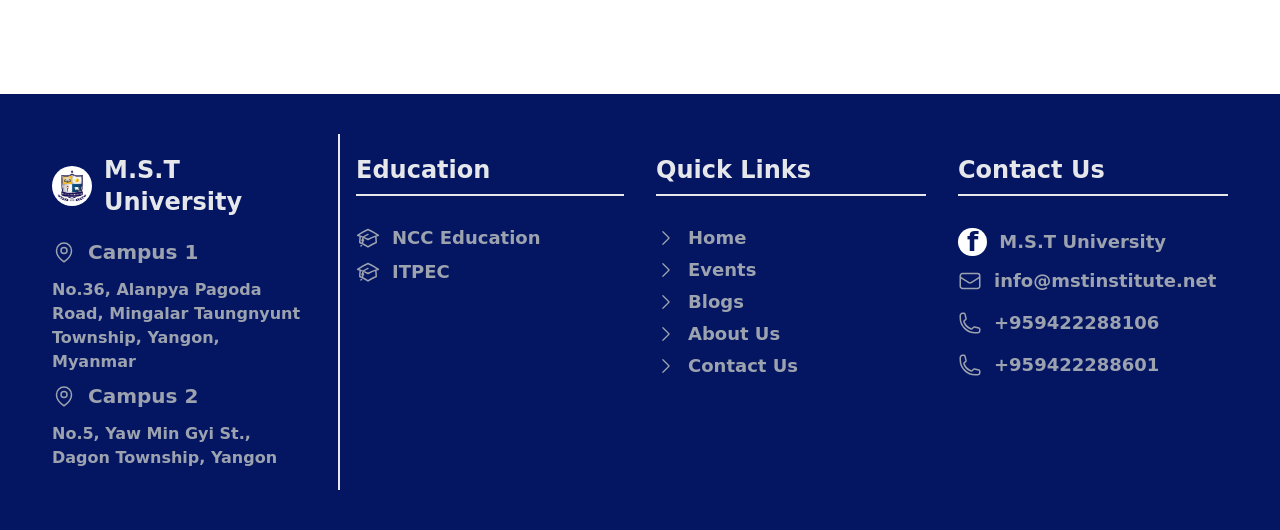
<file: public/blog.html>
<html lang="en" class="scroll-smooth">
<head>
    <meta charset="UTF-8">
    <meta http-equiv="X-UA-Compatible" content="IE=edge">
    <meta name="viewport" content="width=device-width, initial-scale=1.0">
    <title>Blogs</title>
    <link rel="icon" type="image/x-icon" href="../images/MST.ico">
    <link rel="stylesheet" href="styles.css">
</head>
<body>
        <!-- Top Button -->
        <div class="fixed bottom-3 right-3 md:bottom-5 md:right-5 bg-red-700 text-white rounded-md z-10">
            <button class="p-1 xs:p-2 hidden" onclick="toTop()" id="ToTop">
                <svg xmlns="http://www.w3.org/2000/svg" fill="none" viewBox="0 0 24 24" stroke-width="1.5" stroke="currentColor" class="w-6 h-6">
                    <path stroke-linecap="round" stroke-linejoin="round" d="M4.5 12.75l7.5-7.5 7.5 7.5m-15 6l7.5-7.5 7.5 7.5" />
                  </svg>
            </button>
        </div>
        <div>
            <div class="fixed w-full z-10">
                <nav class=""> <!--backdrop-blur-md-->
                    <div class="grid xl:grid-cols-8 sm:grid-cols-5 xxs:grid-cols-2 bg-gray-300 lg:bg-gray-300/60 backdrop-blur-md ">
                        <div class="flex xl:col-span-3 sm:col-span-2 xxs:col-span-1 pl-3 bg-primary rounded-r-full xl:rounded-none">
                            <div class="w-10 xs:w-auto pt-[5px] sm:w-auto xs:pt-0 mdl:pt-1">
                                <img src="../images/M.S.T LOGO.jpg" alt="M.S.T Logo" class="w-[55px] md:w-14 py-1 rounded-full">
                            </div>
                            <div class="sm:py-5 sm:mx-1 sm:px-3 xs:pt-5 xxs:pt-4 xs:px-0 mdl:mx-8 text-gray-100">
                                <h1 class="flex xs:hidden ml-4 whitespace-nowrap text-lg font-bold xxs:inline">M.S.T</h1>
                                <h1 class="flex lg:hidden Uni whitespace-nowrap text-lg md:text-2xl sm:inline xs-text[2px] xxs:hidden">M.S.T University</h1>
                                <h1 class="text-lg mdl:text-[18px] xl:text-2xl font-bold hidden lg:inline md:whitespace-nowrap Uni">Myanmar Skills Technologies</h1>
                            </div>
                        </div>
    
                        <!-- Space lol -->
                        <div class="lg:col-span-1 bg-primary rounded-r-full hidden xl:inline"></div>
    
                        <!-- Navigations -->
                        <div class="xl:col-span-4 sm:col-span-3 xxs:col-span-1">
                            <div class="flex justify-end xs:py-3 xs:px-3 py-4 px-6">
                                <div class="cursor-pointer" onclick="showMenu()">
                                    <div>
                                        <svg xmlns="http://www.w3.org/2000/svg" fill="none" viewBox="0 0 24 24" stroke-width="1.5" stroke="currentColor" class="w-7 xs:w-9 transition ease-out duration-300" id="burger">
                                            <path stroke-linecap="round" stroke-linejoin="round" d="M3.75 6.75h16.5M3.75 12h16.5m-16.5 5.25h16.5"/>
                                        </svg>
                                    </div>
                                    <div>
                                        <svg xmlns="http://www.w3.org/2000/svg" fill="none" viewBox="0 0 24 24" stroke-width="1.5" stroke="currentColor" class="w-7 xs:w-9 transition ease-out duration-300 hidden" id="cross">
                                            <path stroke-linecap="round" stroke-linejoin="round" d="M6 18L18 6M6 6l12 12" />
                                        </svg>
                                    </div>
                                </div>
                                <div class="smallMenu hidden" id="menu">
                                    <ul class="px-9 md:px-20 text-lg">
                                        <li class="py-3">
                                            <a href="index.html">
                                                <span>Home</span>
                                            </a>
                                        </li>
                                        <li class="py-3">
                                            <a href="AcademicNCC.html">
                                                <span>NCC Educations</span>
                                            </a>
                                        </li>
                                        <li class="py-3">
                                            <a href="AcademicITPEC.html">
                                                <span>ITPEC</span>
                                            </a>
                                        </li>
                                        <li class="py-3">
                                            <a href="events.html">
                                                <span>Events</span>
                                            </a>
                                        </li>
                                        <li class="py-3">
                                            <a href="blog.html">
                                                <span>Blogs</span>
                                            </a>
                                        </li>
                                        <li class="py-3">
                                            <a href="about.html">
                                                <span>About</span>
                                            </a>
                                        </li>
                                        <li class="py-3">
                                            <a href="contact.html">
                                                <span>Contact Us</span>
                                            </a>
                                        </li>
                                    </ul>
                                </div>
                            </div>
                        </div>
                    </div>
                </nav>
            </div>
        </div>
    

    <!-- Main Contents -->
    <main class="pt-14 md:pt-20">
        <div>
            <div class="px-5 text-center">
                <h1 class="text-5xl p-10">Blogs</h1>
            </div>


            <!-- events 1 -->
            <div>
                <div>
                    <div class="md:grid md:grid-cols-3 py-4">
                        <div class="sCard">
                            <div class="sCardBody">
                                <img class="rounded-t-lg" src="../images/cambridge.JPG" alt="Blog Photo">
                                <div class="px-2 bg-white rounded-b-lg">
                                    <div>
                                       <h5 class="sHead">Blog Title will go here</h5> 
                                    </div>
                                    <span>1/1/2000</span>
                                    <div>
                                        <span>
                                            Lorem ipsum dolor sit, amet consectetur adipisicing elit.
                                        </span>
                                    </div>
                                    <div class="pt-6 pb-3">
                                        <a href="blogSingle.html" class="block items-center px-3 py-2 text-sm font-medium text-center text-white bg-secondary rounded-lg hover:bg-blue-800 focus:ring-4 focus:outline-none focus:ring-blue-300">Read more</a>
                                    </div>
                                </div>
                            </div>
                        </div>
                        <div class="sCard">
                            <div class="sCardBody">
                                <img class="rounded-t-lg" src="../images/cambridge.JPG" alt="Blog Photo">
                                <div class="px-2 bg-white rounded-b-lg">
                                    <div>
                                       <h5 class="sHead">Blog Title will go here</h5> 
                                    </div>
                                    <span>1/1/2000</span>
                                    <div>
                                        <span>
                                            Lorem ipsum dolor sit, amet consectetur adipisicing elit.
                                        </span>
                                    </div>
                                    <div class="pt-6 pb-3">
                                        <a href="blogSingle.html" class="block items-center px-3 py-2 text-sm font-medium text-center text-white bg-secondary rounded-lg hover:bg-blue-800 focus:ring-4 focus:outline-none focus:ring-blue-300">Read more</a>
                                    </div>
                                </div>
                            </div>
                        </div>
                        <div class="sCard">
                            <div class="sCardBody">
                                <img class="rounded-t-lg" src="../images/cambridge.JPG" alt="Blog Photo">
                                <div class="px-2 bg-white rounded-b-lg">
                                    <div>
                                       <h5 class="sHead">Blog Title will go here</h5> 
                                    </div>
                                    <span>1/1/2000</span>
                                    <div>
                                        <span>
                                            Lorem ipsum dolor sit, amet consectetur adipisicing elit.
                                        </span>
                                    </div>
                                    <div class="pt-6 pb-3">
                                        <a href="blogSingle.html" class="block items-center px-3 py-2 text-sm font-medium text-center text-white bg-secondary rounded-lg hover:bg-blue-800 focus:ring-4 focus:outline-none focus:ring-blue-300">Read more</a>
                                    </div>
                                </div>
                            </div>
                        </div>
                    </div>
                </div>
                <div>
                    <div class="md:grid md:grid-cols-3 py-4">
                        <div class="sCard">
                            <div class="sCardBody">
                                <img class="rounded-t-lg" src="../images/cambridge.JPG" alt="Blog Photo">
                                <div class="px-2 bg-white rounded-b-lg">
                                    <div>
                                       <h5 class="sHead">Blog Title will go here</h5> 
                                    </div>
                                    <span>1/1/2000</span>
                                    <div>
                                        <span>
                                            Lorem ipsum dolor sit, amet consectetur adipisicing elit.
                                        </span>
                                    </div>
                                    <div class="pt-6 pb-3">
                                        <a href="blogSingle.html" class="block items-center px-3 py-2 text-sm font-medium text-center text-white bg-secondary rounded-lg hover:bg-blue-800 focus:ring-4 focus:outline-none focus:ring-blue-300">Read more</a>
                                    </div>
                                </div>
                            </div>
                        </div>
                        <div class="sCard">
                            <div class="sCardBody">
                                <img class="rounded-t-lg" src="../images/cambridge.JPG" alt="Blog Photo">
                                <div class="px-2 bg-white rounded-b-lg">
                                    <div>
                                       <h5 class="sHead">Blog Title will go here</h5> 
                                    </div>
                                    <span>1/1/2000</span>
                                    <div>
                                        <span>
                                            Lorem ipsum dolor sit, amet consectetur adipisicing elit.
                                        </span>
                                    </div>
                                    <div class="pt-6 pb-3">
                                        <a href="blogSingle.html" class="block items-center px-3 py-2 text-sm font-medium text-center text-white bg-secondary rounded-lg hover:bg-blue-800 focus:ring-4 focus:outline-none focus:ring-blue-300">Read more</a>
                                    </div>
                                </div>
                            </div>
                        </div>
                        <div class="sCard">
                            <div class="sCardBody">
                                <img class="rounded-t-lg" src="../images/cambridge.JPG" alt="Blog Photo">
                                <div class="px-2 bg-white rounded-b-lg">
                                    <div>
                                       <h5 class="sHead">Blog Title will go here</h5> 
                                    </div>
                                    <span>1/1/2000</span>
                                    <div>
                                        <span>
                                            Lorem ipsum dolor sit, amet consectetur adipisicing elit.
                                        </span>
                                    </div>
                                    <div class="pt-6 pb-3">
                                        <a href="blogSingle.html" class="block items-center px-3 py-2 text-sm font-medium text-center text-white bg-secondary rounded-lg hover:bg-blue-800 focus:ring-4 focus:outline-none focus:ring-blue-300">Read more</a>
                                    </div>
                                </div>
                            </div>
                        </div>
                    </div>
                </div>
            </div>
            <div class="inline-flex min-w-full justify-between font-semibold mt-10 px-3">
                <button title="previous" type="button" class="inline-flex items-center justify-center p-2 border-2 rounded-md shadow-sm hover:shadow-lg">
                    <svg viewBox="0 0 24 24" stroke="currentColor" stroke-width="2" fill="none" stroke-linecap="round" stroke-linejoin="round" class="w-5">
                        <polyline points="15 18 9 12 15 6"></polyline>
                    </svg>
                    <span class="pl-2">Previous</span>
                </button>
                <button title="next" type="button" class="inline-flex items-center justify-center p-2 border-2 rounded-md shadow-sm hover:shadow-lg">
                    <span class="pr-2">Next</span>
                    <svg viewBox="0 0 24 24" stroke="currentColor" stroke-width="2" fill="none" stroke-linecap="round" stroke-linejoin="round" class="w-5">
                        <polyline points="9 18 15 12 9 6"></polyline>
                    </svg>
                </button>
            </div>
        </div>

        <div class="border-2 mt-10 border-primary mx-10 md:mx-20 mb-4"></div>

        <!-- Partnerships -->
        <div class="py-6 md:py-10 ">
            <h1 class="text-3xl font-bold text-center pb-4">Partnerships</h1>
            <div class="flex p-2 md:p-5 justify-center bg-white">
                <div class="block md:grid md:grid-cols-5">
                    <div class="col-span-1 p-5">
                        <img src="../images/M.S.T LOGO.jpg" alt="" class="w-20">
                    </div>
                    <div class="col-span-1 p-5">
                        <img src="../images/M.S.T LOGO.jpg" alt="" class="w-20">
                    </div>
                    <div class="col-span-1 p-5">
                        <img src="../images/M.S.T LOGO.jpg" alt="" class="w-20">
                    </div>
                    <div class="col-span-1 p-5">
                        <img src="../images/M.S.T LOGO.jpg" alt="" class="w-20">
                    </div>
                    <div class="col-span-1 p-5">
                        <img src="../images/M.S.T LOGO.jpg" alt="" class="w-20">
                    </div>
                </div>
            </div>
        </div>

        <div class="pt-20 bg-white"></div>

        <!-- Contact Us -->
    <div class="lg:px-4 bg-primary text-gray-400">
        <div class="lg:grid lg:grid-cols-4 px-3 md:px-5 py-10">
            <div class="lg:col-span-1 px-4 md:mr-4 py-5 font-semibold">
                <div class="inline-flex items-center pb-5">
                    <img src="../images/M.S.T LOGO.jpg" alt="M.S.T Logo" class="w-10 rounded-full">
                    <span class="text-2xl pl-3 text-gray-200">M.S.T University</span>
                </div>
                <div>
                    <div class="inline-flex items-center pb-3">
                        <svg xmlns="http://www.w3.org/2000/svg" fill="none" viewBox="0 0 24 24" stroke-width="1.5" stroke="currentColor" class="w-6 h-6">
                            <path stroke-linecap="round" stroke-linejoin="round" d="M15 10.5a3 3 0 11-6 0 3 3 0 016 0z" />
                            <path stroke-linecap="round" stroke-linejoin="round" d="M19.5 10.5c0 7.142-7.5 11.25-7.5 11.25S4.5 17.642 4.5 10.5a7.5 7.5 0 1115 0z" />
                          </svg>                              
                        <p class="pl-3 text-xl">Campus 1</p>
                    </div>
                    <p>No.36, Alanpya Pagoda Road, Mingalar Taungnyunt Township, Yangon, Myanmar</p>
                </div>
                <div class="pt-2">
                    <div class="inline-flex items-center pb-3">
                        <svg xmlns="http://www.w3.org/2000/svg" fill="none" viewBox="0 0 24 24" stroke-width="1.5" stroke="currentColor" class="w-6 h-6">
                            <path stroke-linecap="round" stroke-linejoin="round" d="M15 10.5a3 3 0 11-6 0 3 3 0 016 0z" />
                            <path stroke-linecap="round" stroke-linejoin="round" d="M19.5 10.5c0 7.142-7.5 11.25-7.5 11.25S4.5 17.642 4.5 10.5a7.5 7.5 0 1115 0z" />
                          </svg>                              
                        <p class="pl-3 text-xl">Campus 2</p>
                    </div>
                    <p>No.5, Yaw Min Gyi St., Dagon Township, Yangon</p>
                </div>
            </div>
            
            <!-- Quick Links -->
            <div class="lg:col-span-1 px-4 py-5 lg:border-l-2">
                <h4 class="text-2xl font-semibold border-b-2 pb-2 mb-2 text-gray-200">Education</h4>
                <ul class="text-lg font-semibold pt-5">
                    <li>
                        <div class="inline-flex items-center hover:text-gray-200">
                            <svg xmlns="http://www.w3.org/2000/svg" fill="none" viewBox="0 0 24 24" stroke-width="1.5" stroke="currentColor" class="w-6 h-6">
                                <path stroke-linecap="round" stroke-linejoin="round" d="M4.26 10.147a60.436 60.436 0 00-.491 6.347A48.627 48.627 0 0112 20.904a48.627 48.627 0 018.232-4.41 60.46 60.46 0 00-.491-6.347m-15.482 0a50.57 50.57 0 00-2.658-.813A59.905 59.905 0 0112 3.493a59.902 59.902 0 0110.399 5.84c-.896.248-1.783.52-2.658.814m-15.482 0A50.697 50.697 0 0112 13.489a50.702 50.702 0 017.74-3.342M6.75 15a.75.75 0 100-1.5.75.75 0 000 1.5zm0 0v-3.675A55.378 55.378 0 0112 8.443m-7.007 11.55A5.981 5.981 0 006.75 15.75v-1.5" />
                              </svg>                                      
                                <a href="AcademicNCC.html" class="pl-3">NCC Education</a>
                        </div>
                    </li>
                    <li>
                        <div class="inline-flex items-center hover:text-gray-200">
                            <svg xmlns="http://www.w3.org/2000/svg" fill="none" viewBox="0 0 24 24" stroke-width="1.5" stroke="currentColor" class="w-6 h-6">
                                <path stroke-linecap="round" stroke-linejoin="round" d="M4.26 10.147a60.436 60.436 0 00-.491 6.347A48.627 48.627 0 0112 20.904a48.627 48.627 0 018.232-4.41 60.46 60.46 0 00-.491-6.347m-15.482 0a50.57 50.57 0 00-2.658-.813A59.905 59.905 0 0112 3.493a59.902 59.902 0 0110.399 5.84c-.896.248-1.783.52-2.658.814m-15.482 0A50.697 50.697 0 0112 13.489a50.702 50.702 0 017.74-3.342M6.75 15a.75.75 0 100-1.5.75.75 0 000 1.5zm0 0v-3.675A55.378 55.378 0 0112 8.443m-7.007 11.55A5.981 5.981 0 006.75 15.75v-1.5" />
                              </svg>                                      
                            <a href="AcademicITPEC.html" class="pl-3">ITPEC</a>
                        </div>
                    </li>
                </ul>
            </div>
            <div class="lg:col-span-1 px-4 py-5">
                <h4 class="text-2xl font-semibold border-b-2 pb-2 mb-2 text-gray-200">Quick Links</h4>
                <span class="w-full h-[2px] border-t-2"></span>
                <ul class="text-lg font-semibold pt-5">
                    <li>
                        <div class="inline-flex items-center hover:text-gray-200">
                            <svg xmlns="http://www.w3.org/2000/svg" fill="none" viewBox="0 0 24 24" stroke-width="1.5" stroke="currentColor" class="w-5 h-5">
                                <path stroke-linecap="round" stroke-linejoin="round" d="M8.25 4.5l7.5 7.5-7.5 7.5">
                            </svg> 
                            <a href="index.html" class="pl-3">Home</a>  
                        </div>
                    </li>
                    <li>
                        <div class="inline-flex items-center hover:text-gray-200">
                            <svg xmlns="http://www.w3.org/2000/svg" fill="none" viewBox="0 0 24 24" stroke-width="1.5" stroke="currentColor" class="w-5 h-5">
                                <path stroke-linecap="round" stroke-linejoin="round" d="M8.25 4.5l7.5 7.5-7.5 7.5">
                            </svg> 
                            <a href="events.html" class="pl-3">Events</a>  
                        </div>
                    </li>
                    <li>
                        <div class="inline-flex items-center hover:text-gray-200">
                            <svg xmlns="http://www.w3.org/2000/svg" fill="none" viewBox="0 0 24 24" stroke-width="1.5" stroke="currentColor" class="w-5 h-5">
                                <path stroke-linecap="round" stroke-linejoin="round" d="M8.25 4.5l7.5 7.5-7.5 7.5">
                            </svg> 
                            <a href="blog.html" class="pl-3">Blogs</a>  
                        </div>
                    </li>
                    <li>
                        <div class="inline-flex items-center hover:text-gray-200">
                            <svg xmlns="http://www.w3.org/2000/svg" fill="none" viewBox="0 0 24 24" stroke-width="1.5" stroke="currentColor" class="w-5 h-5">
                                <path stroke-linecap="round" stroke-linejoin="round" d="M8.25 4.5l7.5 7.5-7.5 7.5">
                            </svg> 
                            <a href="about.html" class="pl-3">About Us</a>  
                        </div>
                    </li>
                    <li>
                        <div class="inline-flex items-center hover:text-gray-200">
                            <svg xmlns="http://www.w3.org/2000/svg" fill="none" viewBox="0 0 24 24" stroke-width="1.5" stroke="currentColor" class="w-5 h-5">
                                <path stroke-linecap="round" stroke-linejoin="round" d="M8.25 4.5l7.5 7.5-7.5 7.5">
                            </svg> 
                            <a href="contact.html" class="pl-3">Contact Us</a>  
                        </div>
                    </li>
                </ul>
            </div>
            <div class="md:col-span-1 px-4 py-5">
                <h4 class="text-2xl font-semibold border-b-2 pb-2 mb-2 text-gray-200">Contact Us</h4>
                <ul class="text-lg font-semibold pt-5">
                    <li class="py-1 hover:text-gray-200">
                        <div class="inline-flex items-center">
                            <span class="px-[9px] text-[26px] bg-white text-primary rounded-full font-bold">f</span>
                            <a href="" class="pl-3">M.S.T University</a>
                        </div>
                    </li>
                    <li class="py-1 hover:text-gray-200">
                        <div class="inline-flex items-center">
                            <div class="inline-flex items-center">
                                <svg xmlns="http://www.w3.org/2000/svg" fill="none" viewBox="0 0 24 24" stroke-width="1.5" stroke="currentColor" class="w-6 h-6">
                                    <path stroke-linecap="round" stroke-linejoin="round" d="M21.75 6.75v10.5a2.25 2.25 0 01-2.25 2.25h-15a2.25 2.25 0 01-2.25-2.25V6.75m19.5 0A2.25 2.25 0 0019.5 4.5h-15a2.25 2.25 0 00-2.25 2.25m19.5 0v.243a2.25 2.25 0 01-1.07 1.916l-7.5 4.615a2.25 2.25 0 01-2.36 0L3.32 8.91a2.25 2.25 0 01-1.07-1.916V6.75" />
                                  </svg>   
                                <a href="mailto:info@mstinstitute.net" class="pl-3">
                                    info@mstinstitute.net
                                </a>
                            </div>
                        </div>
                    </li>
                    <li class="py-1 hover:text-gray-200">
                        <div class="inline-flex items-center">
                            <svg xmlns="http://www.w3.org/2000/svg" fill="none" viewBox="0 0 24 24" stroke-width="1.5" stroke="currentColor" class="w-6 h-6">
                                <path stroke-linecap="round" stroke-linejoin="round" d="M2.25 6.75c0 8.284 6.716 15 15 15h2.25a2.25 2.25 0 002.25-2.25v-1.372c0-.516-.351-.966-.852-1.091l-4.423-1.106c-.44-.11-.902.055-1.173.417l-.97 1.293c-.282.376-.769.542-1.21.38a12.035 12.035 0 01-7.143-7.143c-.162-.441.004-.928.38-1.21l1.293-.97c.363-.271.527-.734.417-1.173L6.963 3.102a1.125 1.125 0 00-1.091-.852H4.5A2.25 2.25 0 002.25 4.5v2.25z" />
                            </svg>  
                            <a href="tel:+959422288106" class="pl-3">
                                +959422288106
                            </a>
                        </div>
                    </li>
                    <li class="py-1 hover:text-gray-200">
                        <div class="inline-flex items-center">
                            <svg xmlns="http://www.w3.org/2000/svg" fill="none" viewBox="0 0 24 24" stroke-width="1.5" stroke="currentColor" class="w-6 h-6">
                                <path stroke-linecap="round" stroke-linejoin="round" d="M2.25 6.75c0 8.284 6.716 15 15 15h2.25a2.25 2.25 0 002.25-2.25v-1.372c0-.516-.351-.966-.852-1.091l-4.423-1.106c-.44-.11-.902.055-1.173.417l-.97 1.293c-.282.376-.769.542-1.21.38a12.035 12.035 0 01-7.143-7.143c-.162-.441.004-.928.38-1.21l1.293-.97c.363-.271.527-.734.417-1.173L6.963 3.102a1.125 1.125 0 00-1.091-.852H4.5A2.25 2.25 0 002.25 4.5v2.25z" />
                            </svg>  
                            <a href="tel:+959422288601" class="pl-3">
                                +959422288601
                            </a>
                        </div>
                    </li>
                </ul>
            </div>
        </div>
    </div>
    </main>


    <script>

  // Click To The Top
  let TopButton = document.getElementById("ToTop");
  window.onscroll = function() {scrolls()};

  function scrolls() {
  if (document.body.scrollTop > 20 || document.documentElement.scrollTop > 20) {
      TopButton.style.display = "block";
      } 
  else {
      TopButton.style.display = "none";
      }
  }
  function toTop() {
      document.body.scrollTop = 0;
      document.documentElement.scrollTop = 0;
  }


//   Burger menu
        const menu = document.querySelector('#menu');
        const burger = document.querySelector('#burger');
        const cross = document.querySelector('#cross');

        function showMenu(){
        if(menu.classList.contains('hidden')){
            menu.classList.remove('hidden');
            burger.classList.add('hidden');
            cross.classList.remove('hidden');
        }
        else{
            menu.classList.add('hidden');
            burger.classList.remove('hidden');
            cross.classList.add('hidden');
        }
        }
        

    </script>
</body>
</html>
</file>
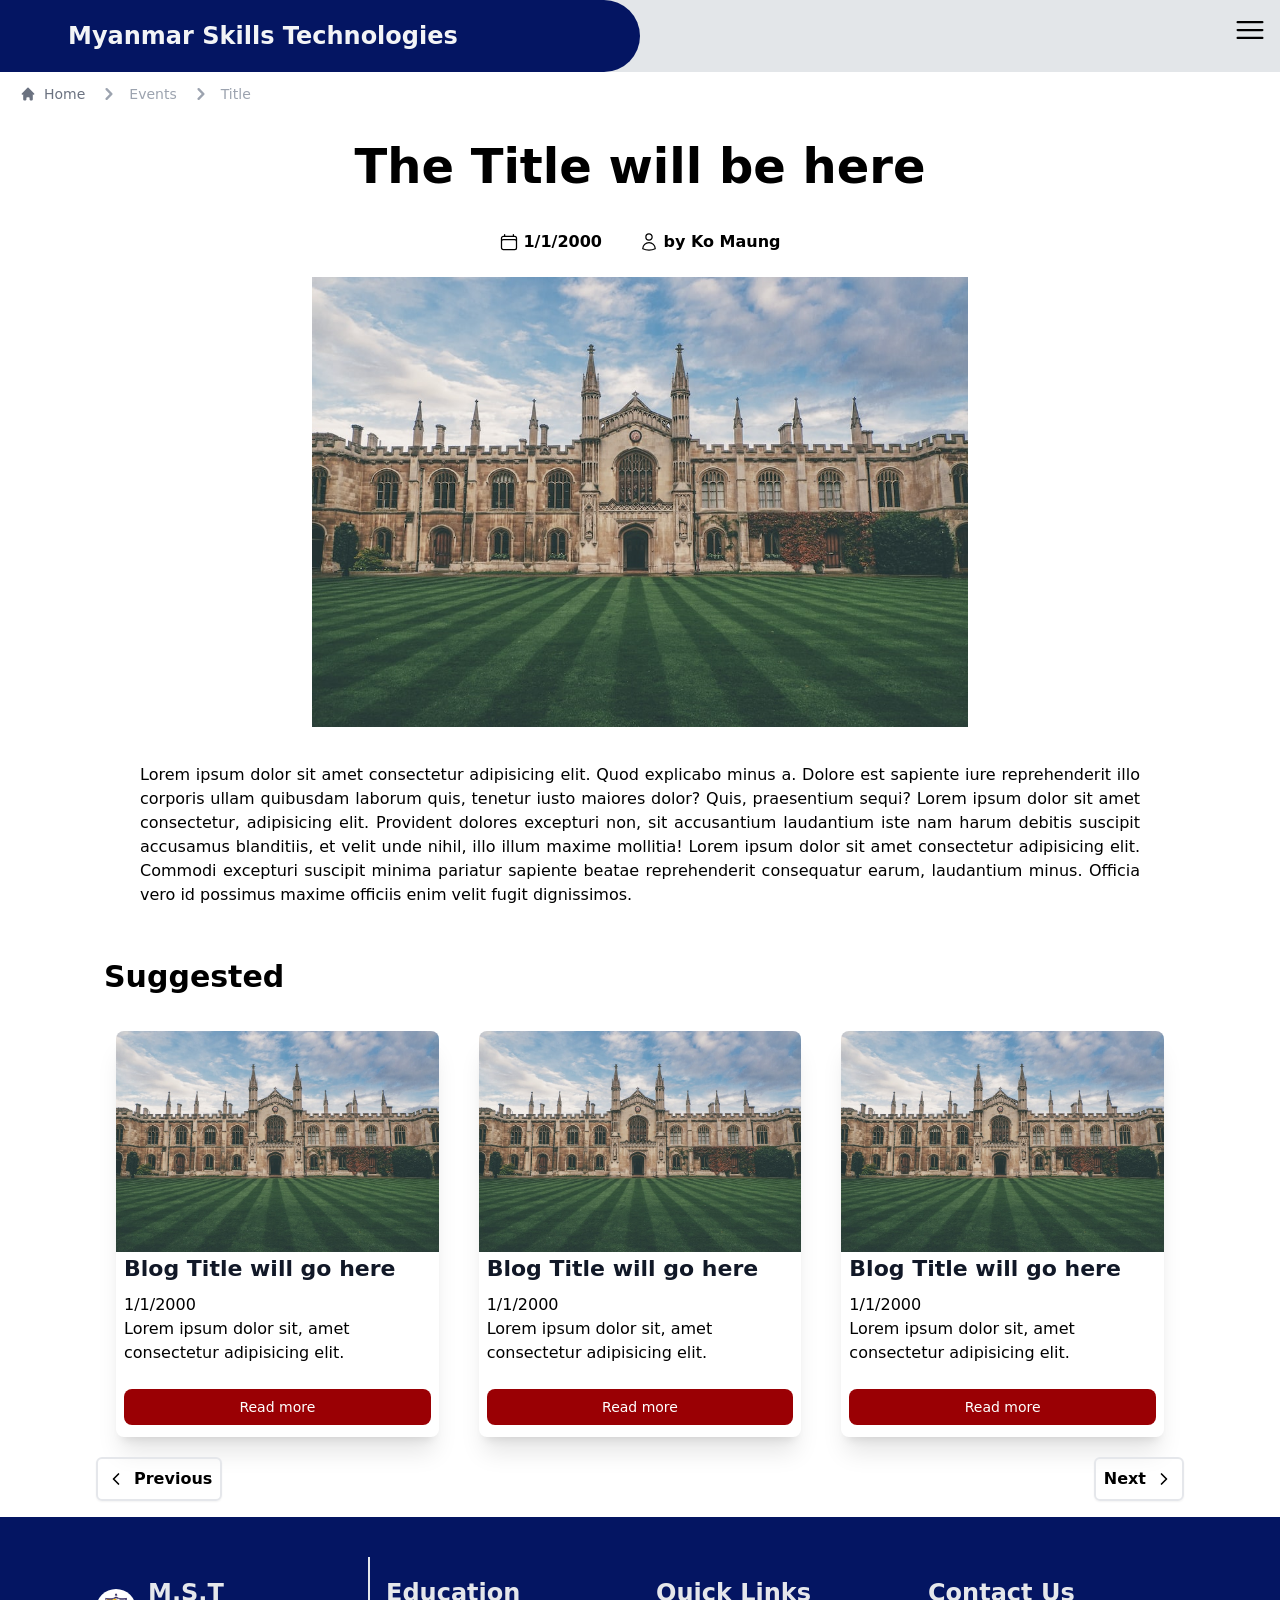
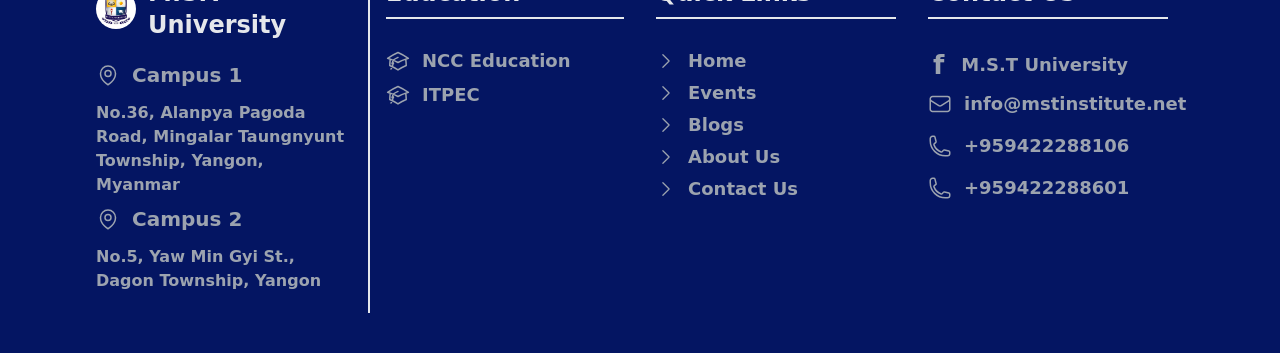
<file: public/blogSingle.html>
<html lang="en" class="scroll-smooth">
<head>
    <meta charset="UTF-8">
    <meta http-equiv="X-UA-Compatible" content="IE=edge">
    <meta name="viewport" content="width=device-width, initial-scale=1.0">
    <title>Single Blog</title>
    <link rel="stylesheet" href="styles.css">
</head>
<body class="font-sans">
    <div>
        <!-- Top Button -->
        <div class="fixed bottom-3 right-3 md:bottom-5 md:right-5 bg-secondary text-white rounded-md z-10">
            <button class="p-1 xs:p-2 hidden" onclick="toTop()" id="ToTop">
                <svg xmlns="http://www.w3.org/2000/svg" fill="none" viewBox="0 0 24 24" stroke-width="1.5" stroke="currentColor" class="w-6 h-6">
                    <path stroke-linecap="round" stroke-linejoin="round" d="M4.5 12.75l7.5-7.5 7.5 7.5m-15 6l7.5-7.5 7.5 7.5" />
                  </svg>
            </button>
        </div>


        <div>
            <div class="fixed w-full z-10">
                <nav class=""> <!--backdrop-blur-md-->
                    <div class="grid xl:grid-cols-8 sm:grid-cols-5 xxs:grid-cols-2 bg-gray-300 lg:bg-gray-300/60 backdrop-blur-md ">
                        <div class="flex xl:col-span-3 sm:col-span-2 xxs:col-span-1 pl-3 bg-primary rounded-r-full xl:rounded-none">
                            <div class="w-10 xs:w-auto pt-[5px] sm:w-auto xs:pt-0 mdl:pt-1">
                                <img src="../images/M.S.T LOGO.jpg" alt="M.S.T Logo" class="w-[55px] md:w-14 py-1 rounded-full">
                            </div>
                            <div class="sm:py-5 sm:mx-1 sm:px-3 xs:pt-5 xxs:pt-4 xs:px-0 mdl:mx-8 text-gray-100">
                                <h1 class="flex xs:hidden ml-4 whitespace-nowrap text-lg font-bold xxs:inline">M.S.T</h1>
                                <h1 class="flex lg:hidden Uni whitespace-nowrap text-lg md:text-2xl sm:inline xs-text[2px] xxs:hidden">M.S.T University</h1>
                                <h1 class="text-lg mdl:text-[18px] xl:text-2xl font-bold hidden lg:inline md:whitespace-nowrap Uni">Myanmar Skills Technologies</h1>
                            </div>
                        </div>
    
                        <!-- Space lol -->
                        <div class="lg:col-span-1 bg-primary rounded-r-full hidden xl:inline"></div>
    
                        <!-- Navigations -->
                        <div class="xl:col-span-4 sm:col-span-3 xxs:col-span-1">
                            <div class="flex justify-end xs:py-3 xs:px-3 py-4 px-6">
                                <div class="cursor-pointer" onclick="showMenu()">
                                    <div>
                                        <svg xmlns="http://www.w3.org/2000/svg" fill="none" viewBox="0 0 24 24" stroke-width="1.5" stroke="currentColor" class="w-7 xs:w-9 transition ease-out duration-300" id="burger">
                                            <path stroke-linecap="round" stroke-linejoin="round" d="M3.75 6.75h16.5M3.75 12h16.5m-16.5 5.25h16.5"/>
                                        </svg>
                                    </div>
                                    <div>
                                        <svg xmlns="http://www.w3.org/2000/svg" fill="none" viewBox="0 0 24 24" stroke-width="1.5" stroke="currentColor" class="w-7 xs:w-9 transition ease-out duration-300 hidden" id="cross">
                                            <path stroke-linecap="round" stroke-linejoin="round" d="M6 18L18 6M6 6l12 12" />
                                        </svg>
                                    </div>
                                </div>
                                <div class="smallMenu hidden" id="menu">
                                    <ul class="px-9 md:px-20 text-lg">
                                        <li class="py-3">
                                            <a href="index.html">
                                                <span>Home</span>
                                            </a>
                                        </li>
                                        <li class="py-3">
                                            <a href="AcademicNCC.html">
                                                <span>NCC Educations</span>
                                            </a>
                                        </li>
                                        <li class="py-3">
                                            <a href="AcademicITPEC.html">
                                                <span>ITPEC</span>
                                            </a>
                                        </li>
                                        <li class="py-3">
                                            <a href="events.html">
                                                <span>Events</span>
                                            </a>
                                        </li>
                                        <li class="py-3">
                                            <a href="blog.html">
                                                <span>Blogs</span>
                                            </a>
                                        </li>
                                        <li class="py-3">
                                            <a href="about.html">
                                                <span>About</span>
                                            </a>
                                        </li>
                                        <li class="py-3">
                                            <a href="contact.html">
                                                <span>Contact Us</span>
                                            </a>
                                        </li>
                                    </ul>
                                </div>
                            </div>
                        </div>
                    </div>
                </nav>
            </div>
        </div>

        

        <main class="pt-14 md:pt-[70px]">

            <div>
                <!-- Breadcrumb-->
                <nav class="px-5 py-3 text-gray-800 w-full">
                    <ol class="inline-flex items-center space-x-1 md:space-x-3 w-full">
                    <li class="inline-flex items-center">
                        <a href="#" class="inline-flex items-center text-[11px] md:text-sm font-medium text-gray-500 hover:text-black">
                        <svg aria-hidden="true" class="w-4 h-4 mr-2" fill="currentColor" viewBox="0 0 20 20" xmlns="http://www.w3.org/2000/svg"><path d="M10.707 2.293a1 1 0 00-1.414 0l-7 7a1 1 0 001.414 1.414L4 10.414V17a1 1 0 001 1h2a1 1 0 001-1v-2a1 1 0 011-1h2a1 1 0 011 1v2a1 1 0 001 1h2a1 1 0 001-1v-6.586l.293.293a1 1 0 001.414-1.414l-7-7z"></path></svg>
                        Home
                        </a>
                    </li>
                    <li class="inline-flex items-center">
                        <a href="#" class="inline-flex items-center text-sm font-medium text-gray-400 hover:text-black">
                        <svg aria-hidden="true" class="w-6 h-6 text-gray-400" fill="currentColor" viewBox="0 0 20 20" xmlns="http://www.w3.org/2000/svg"><path fill-rule="evenodd" d="M7.293 14.707a1 1 0 010-1.414L10.586 10 7.293 6.707a1 1 0 011.414-1.414l4 4a1 1 0 010 1.414l-4 4a1 1 0 01-1.414 0z" clip-rule="evenodd"></path></svg>
                        <span class="ml-1 text-[11px] md:text-sm font-medium md:ml-2">Events</span>
                        </a>
                    </li>
                    <li aria-current="page">
                        <div class="flex items-center">
                        <svg aria-hidden="true" class="w-6 h-6 text-gray-400" fill="currentColor" viewBox="0 0 20 20" xmlns="http://www.w3.org/2000/svg"><path fill-rule="evenodd" d="M7.293 14.707a1 1 0 010-1.414L10.586 10 7.293 6.707a1 1 0 011.414-1.414l4 4a1 1 0 010 1.414l-4 4a1 1 0 01-1.414 0z" clip-rule="evenodd"></path></svg>
                        <span class="ml-1 text-[11px] md:text-sm font-medium md:ml-2 text-gray-400">Title</span>
                        </div>
                    </li>
                    </ol>
                </nav>
            </div> 
            <h1 class="text-2xl md:text-5xl font-bold text-center px-2 md:p-6">The Title will be here</h1>

            <div class="text-xs md:text-base text-center py-4 font-bold">
                <span class="px-4 inline-flex items-center">
                    <svg xmlns="http://www.w3.org/2000/svg" fill="none" viewBox="0 0 24 24" stroke-width="1.5" stroke="currentColor" class="w-6 h-6 pr-1">
                        <path stroke-linecap="round" stroke-linejoin="round" d="M6.75 3v2.25M17.25 3v2.25M3 18.75V7.5a2.25 2.25 0 012.25-2.25h13.5A2.25 2.25 0 0121 7.5v11.25m-18 0A2.25 2.25 0 005.25 21h13.5A2.25 2.25 0 0021 18.75m-18 0v-7.5A2.25 2.25 0 015.25 9h13.5A2.25 2.25 0 0121 11.25v7.5" >
                      </svg>                      
                    1/1/2000</span>
                <span class="px-4 inline-flex items-center">
                    <svg xmlns="http://www.w3.org/2000/svg" fill="none" viewBox="0 0 24 24" stroke-width="1.5" stroke="currentColor" class="w-6 h-6 pr-1">
                        <path stroke-linecap="round" stroke-linejoin="round" d="M15.75 6a3.75 3.75 0 11-7.5 0 3.75 3.75 0 017.5 0zM4.501 20.118a7.5 7.5 0 0114.998 0A17.933 17.933 0 0112 21.75c-2.676 0-5.216-.584-7.499-1.632z">
                      </svg>
                    by Ko Maung</span>
            </div>

            <div class="px-2 flex justify-center md:h-[450px]">
                <img src="../images/cambridge.JPG" alt="Main Blog Photo">
            </div>
    
            <div class="px-3 py-9">
                <div class="text-sm md:text-base md:px-32 text-justify">
                    <span>Lorem ipsum dolor sit amet consectetur adipisicing elit. Quod explicabo minus a. Dolore est sapiente iure reprehenderit illo corporis ullam quibusdam laborum quis, tenetur iusto maiores dolor? Quis, praesentium sequi? Lorem ipsum dolor sit amet consectetur, adipisicing elit. Provident dolores excepturi non, sit accusantium laudantium iste nam harum debitis suscipit accusamus blanditiis, et velit unde nihil, illo illum maxime mollitia! Lorem ipsum dolor sit amet consectetur adipisicing elit. Commodi excepturi suscipit minima pariatur sapiente beatae reprehenderit consequatur earum, laudantium minus. Officia vero id possimus maxime officiis enim velit fugit dignissimos.
                    </span>
                </div>
            </div>



            <!-- Other Posts -->
            <div class="px-4 pb-4 md:px-24">
                <div class="py-4 px-2 border-t-2 md:border-t-0">
                    <h2 class="text-3xl font-bold">Suggested</h2>
                </div>



                <div>
                    <div class="md:grid md:grid-cols-3 py-4">
                        <div class="sCard">
                            <div class="max-w-sm rounded-lg shadow-xl">
                                <img class="rounded-t-lg" src="../images/cambridge.JPG" alt="Blog Photo">
                                <div class="px-2">
                                    <div>
                                       <h5 class="sHead">Blog Title will go here</h5> 
                                    </div>
                                    <span>1/1/2000</span>
                                    <div>
                                        <span>
                                            Lorem ipsum dolor sit, amet consectetur adipisicing elit.
                                        </span>
                                    </div>
                                    <div class="pt-6 pb-3">
                                        <a href="blogSingle.html" class="block items-center px-3 py-2 text-sm font-medium text-center text-white bg-secondary rounded-lg hover:bg-blue-800 focus:ring-4 focus:outline-none focus:ring-blue-300">Read more</a>
                                    </div>
                                </div>
                            </div>
                        </div>
                        <div class="sCard">
                            <div class="max-w-sm rounded-lg shadow-xl">
                                <img class="rounded-t-lg" src="../images/cambridge.JPG" alt="Blog Photo">
                                <div class="px-2">
                                    <div>
                                       <h5 class="sHead">Blog Title will go here</h5> 
                                    </div>
                                    <span>1/1/2000</span>
                                    <div>
                                        <span>
                                            Lorem ipsum dolor sit, amet consectetur adipisicing elit.
                                        </span>
                                    </div>
                                    <div class="pt-6 pb-3">
                                        <a href="blogSingle.html" class="block items-center px-3 py-2 text-sm font-medium text-center text-white bg-secondary rounded-lg hover:bg-blue-800 focus:ring-4 focus:outline-none focus:ring-blue-300">Read more</a>
                                    </div>
                                </div>
                            </div>
                        </div>
                        <div class="sCard">
                            <div class="max-w-sm rounded-lg shadow-xl">
                                <img class="rounded-t-lg" src="../images/cambridge.JPG" alt="Blog Photo">
                                <div class="px-2">
                                    <div>
                                       <h5 class="sHead">Blog Title will go here</h5> 
                                    </div>
                                    <span>1/1/2000</span>
                                    <div>
                                        <span>
                                            Lorem ipsum dolor sit, amet consectetur adipisicing elit.
                                        </span>
                                    </div>
                                    <div class="pt-6 pb-3">
                                        <a href="blogSingle.html" class="block items-center px-3 py-2 text-sm font-medium text-center text-white bg-secondary rounded-lg hover:bg-blue-800 focus:ring-4 focus:outline-none focus:ring-blue-300">Read more</a>
                                    </div>
                                </div>
                            </div>
                        </div>
                    </div>
                    
                </div>
                

                <div class="inline-flex min-w-full justify-between font-semibold">
                    <button title="previous" type="button" class="inline-flex items-center justify-center p-2 border-2 rounded-md shadow-sm hover:shadow-lg">
                        <svg viewBox="0 0 24 24" stroke="currentColor" stroke-width="2" fill="none" stroke-linecap="round" stroke-linejoin="round" class="w-5">
                            <polyline points="15 18 9 12 15 6"></polyline>
                        </svg>
                        <span class="pl-2">Previous</span>
                    </button>
                    <button title="next" type="button" class="inline-flex items-center justify-center p-2 border-2 rounded-md shadow-sm hover:shadow-lg">
                        <span class="pr-2">Next</span>
                        <svg viewBox="0 0 24 24" stroke="currentColor" stroke-width="2" fill="none" stroke-linecap="round" stroke-linejoin="round" class="w-5">
                            <polyline points="9 18 15 12 9 6"></polyline>
                        </svg>
                    </button>
                </div>
            </div>



            
            <div class="md:px-4 bg-primary text-gray-400">
                <div class="md:grid md:grid-cols-4 px-3 md:px-20 py-10">
                    <div class="md:col-span-1 mr-4 py-5 font-semibold">
                        <div class="inline-flex items-center pb-5">
                            <img src="../images/M.S.T LOGO.jpg" alt="M.S.T Logo" class="w-10 rounded-full">
                            <span class="text-2xl pl-3 text-gray-200">M.S.T University</span>
                        </div>
                        <div>
                            <div class="inline-flex items-center pb-3">
                                <svg xmlns="http://www.w3.org/2000/svg" fill="none" viewBox="0 0 24 24" stroke-width="1.5" stroke="currentColor" class="w-6 h-6">
                                    <path stroke-linecap="round" stroke-linejoin="round" d="M15 10.5a3 3 0 11-6 0 3 3 0 016 0z" />
                                    <path stroke-linecap="round" stroke-linejoin="round" d="M19.5 10.5c0 7.142-7.5 11.25-7.5 11.25S4.5 17.642 4.5 10.5a7.5 7.5 0 1115 0z" />
                                  </svg>                              
                                <p class="pl-3 text-xl">Campus 1</p>
                            </div>
                            <p>No.36, Alanpya Pagoda Road, Mingalar Taungnyunt Township, Yangon, Myanmar</p>
                        </div>
                        <div class="pt-2">
                            <div class="inline-flex items-center pb-3">
                                <svg xmlns="http://www.w3.org/2000/svg" fill="none" viewBox="0 0 24 24" stroke-width="1.5" stroke="currentColor" class="w-6 h-6">
                                    <path stroke-linecap="round" stroke-linejoin="round" d="M15 10.5a3 3 0 11-6 0 3 3 0 016 0z" />
                                    <path stroke-linecap="round" stroke-linejoin="round" d="M19.5 10.5c0 7.142-7.5 11.25-7.5 11.25S4.5 17.642 4.5 10.5a7.5 7.5 0 1115 0z" />
                                  </svg>                              
                                <p class="pl-3 text-xl">Campus 2</p>
                            </div>
                            <p>No.5, Yaw Min Gyi St., Dagon Township, Yangon</p>
                        </div>
                    </div>
                    
                    <!-- Quick Links -->
                    <div class="md:col-span-1 px-4 py-5 md:border-l-2">
                        <h4 class="text-2xl font-semibold border-b-2 pb-2 mb-2 text-gray-200">Education</h4>
                        <ul class="text-lg font-semibold pt-5">
                            <li>
                                <div class="inline-flex items-center hover:text-gray-200">
                                    <svg xmlns="http://www.w3.org/2000/svg" fill="none" viewBox="0 0 24 24" stroke-width="1.5" stroke="currentColor" class="w-6 h-6">
                                        <path stroke-linecap="round" stroke-linejoin="round" d="M4.26 10.147a60.436 60.436 0 00-.491 6.347A48.627 48.627 0 0112 20.904a48.627 48.627 0 018.232-4.41 60.46 60.46 0 00-.491-6.347m-15.482 0a50.57 50.57 0 00-2.658-.813A59.905 59.905 0 0112 3.493a59.902 59.902 0 0110.399 5.84c-.896.248-1.783.52-2.658.814m-15.482 0A50.697 50.697 0 0112 13.489a50.702 50.702 0 017.74-3.342M6.75 15a.75.75 0 100-1.5.75.75 0 000 1.5zm0 0v-3.675A55.378 55.378 0 0112 8.443m-7.007 11.55A5.981 5.981 0 006.75 15.75v-1.5" />
                                      </svg>                                      
                                        <a href="AcademicNCC.html" class="pl-3">NCC Education</a>
                                </div>
                            </li>
                            <li>
                                <div class="inline-flex items-center hover:text-gray-200">
                                    <svg xmlns="http://www.w3.org/2000/svg" fill="none" viewBox="0 0 24 24" stroke-width="1.5" stroke="currentColor" class="w-6 h-6">
                                        <path stroke-linecap="round" stroke-linejoin="round" d="M4.26 10.147a60.436 60.436 0 00-.491 6.347A48.627 48.627 0 0112 20.904a48.627 48.627 0 018.232-4.41 60.46 60.46 0 00-.491-6.347m-15.482 0a50.57 50.57 0 00-2.658-.813A59.905 59.905 0 0112 3.493a59.902 59.902 0 0110.399 5.84c-.896.248-1.783.52-2.658.814m-15.482 0A50.697 50.697 0 0112 13.489a50.702 50.702 0 017.74-3.342M6.75 15a.75.75 0 100-1.5.75.75 0 000 1.5zm0 0v-3.675A55.378 55.378 0 0112 8.443m-7.007 11.55A5.981 5.981 0 006.75 15.75v-1.5" />
                                      </svg>                                      
                                    <a href="AcademicITPEC.html" class="pl-3">ITPEC</a>
                                </div>
                            </li>
                        </ul>
                    </div>
                    <div class="md:col-span-1 px-4 py-5">
                        <h4 class="text-2xl font-semibold border-b-2 pb-2 mb-2 text-gray-200">Quick Links</h4>
                        <span class="w-full h-[2px] border-t-2"></span>
                        <ul class="text-lg font-semibold pt-5">
                            <li>
                                <div class="inline-flex items-center hover:text-gray-200">
                                    <svg xmlns="http://www.w3.org/2000/svg" fill="none" viewBox="0 0 24 24" stroke-width="1.5" stroke="currentColor" class="w-5 h-5">
                                        <path stroke-linecap="round" stroke-linejoin="round" d="M8.25 4.5l7.5 7.5-7.5 7.5">
                                    </svg> 
                                    <a href="index.html" class="pl-3">Home</a>  
                                </div>
                            </li>
                            <li>
                                <div class="inline-flex items-center hover:text-gray-200">
                                    <svg xmlns="http://www.w3.org/2000/svg" fill="none" viewBox="0 0 24 24" stroke-width="1.5" stroke="currentColor" class="w-5 h-5">
                                        <path stroke-linecap="round" stroke-linejoin="round" d="M8.25 4.5l7.5 7.5-7.5 7.5">
                                    </svg> 
                                    <a href="events.html" class="pl-3">Events</a>  
                                </div>
                            </li>
                            <li>
                                <div class="inline-flex items-center hover:text-gray-200">
                                    <svg xmlns="http://www.w3.org/2000/svg" fill="none" viewBox="0 0 24 24" stroke-width="1.5" stroke="currentColor" class="w-5 h-5">
                                        <path stroke-linecap="round" stroke-linejoin="round" d="M8.25 4.5l7.5 7.5-7.5 7.5">
                                    </svg> 
                                    <a href="blog.html" class="pl-3">Blogs</a>  
                                </div>
                            </li>
                            <li>
                                <div class="inline-flex items-center hover:text-gray-200">
                                    <svg xmlns="http://www.w3.org/2000/svg" fill="none" viewBox="0 0 24 24" stroke-width="1.5" stroke="currentColor" class="w-5 h-5">
                                        <path stroke-linecap="round" stroke-linejoin="round" d="M8.25 4.5l7.5 7.5-7.5 7.5">
                                    </svg> 
                                    <a href="about.html" class="pl-3">About Us</a>  
                                </div>
                            </li>
                            <li>
                                <div class="inline-flex items-center hover:text-gray-200">
                                    <svg xmlns="http://www.w3.org/2000/svg" fill="none" viewBox="0 0 24 24" stroke-width="1.5" stroke="currentColor" class="w-5 h-5">
                                        <path stroke-linecap="round" stroke-linejoin="round" d="M8.25 4.5l7.5 7.5-7.5 7.5">
                                    </svg> 
                                    <a href="contact.html" class="pl-3">Contact Us</a>  
                                </div>
                            </li>
                        </ul>
                    </div>
                    <div class="md:col-span-1 px-4 py-5">
                        <h4 class="text-2xl font-semibold border-b-2 pb-2 mb-2 text-gray-200">Contact Us</h4>
                        <ul class="text-lg font-semibold pt-5">
                            <li class="py-1 hover:text-gray-200">
                                <div class="inline-flex items-center">
                                    <span class=" px-[5px] text-[26px] font-bold">f</span>
                                    <a href="" class="pl-3">M.S.T University</a>
                                </div>
                            </li>
                            <li class="py-1 hover:text-gray-200">
                                <div class="inline-flex items-center">
                                    <svg xmlns="http://www.w3.org/2000/svg" fill="none" viewBox="0 0 24 24" stroke-width="1.5" stroke="currentColor" class="w-6 h-6">
                                        <path stroke-linecap="round" stroke-linejoin="round" d="M21.75 6.75v10.5a2.25 2.25 0 01-2.25 2.25h-15a2.25 2.25 0 01-2.25-2.25V6.75m19.5 0A2.25 2.25 0 0019.5 4.5h-15a2.25 2.25 0 00-2.25 2.25m19.5 0v.243a2.25 2.25 0 01-1.07 1.916l-7.5 4.615a2.25 2.25 0 01-2.36 0L3.32 8.91a2.25 2.25 0 01-1.07-1.916V6.75" />
                                      </svg>   
                                    <a href="mailto:info@mstinstitute.net" class="pl-3">
                                        info@mstinstitute.net
                                    </a>
                                </div>
                            </li>
                            <li class="py-1 hover:text-gray-200">
                                <div class="inline-flex items-center">
                                    <svg xmlns="http://www.w3.org/2000/svg" fill="none" viewBox="0 0 24 24" stroke-width="1.5" stroke="currentColor" class="w-6 h-6">
                                        <path stroke-linecap="round" stroke-linejoin="round" d="M2.25 6.75c0 8.284 6.716 15 15 15h2.25a2.25 2.25 0 002.25-2.25v-1.372c0-.516-.351-.966-.852-1.091l-4.423-1.106c-.44-.11-.902.055-1.173.417l-.97 1.293c-.282.376-.769.542-1.21.38a12.035 12.035 0 01-7.143-7.143c-.162-.441.004-.928.38-1.21l1.293-.97c.363-.271.527-.734.417-1.173L6.963 3.102a1.125 1.125 0 00-1.091-.852H4.5A2.25 2.25 0 002.25 4.5v2.25z" />
                                    </svg>  
                                    <a href="tel:+959422288106" class="pl-3">
                                        +959422288106
                                    </a>
                                </div>
                            </li>
                            <li class="py-1 hover:text-gray-200">
                                <div class="inline-flex items-center">
                                    <svg xmlns="http://www.w3.org/2000/svg" fill="none" viewBox="0 0 24 24" stroke-width="1.5" stroke="currentColor" class="w-6 h-6">
                                        <path stroke-linecap="round" stroke-linejoin="round" d="M2.25 6.75c0 8.284 6.716 15 15 15h2.25a2.25 2.25 0 002.25-2.25v-1.372c0-.516-.351-.966-.852-1.091l-4.423-1.106c-.44-.11-.902.055-1.173.417l-.97 1.293c-.282.376-.769.542-1.21.38a12.035 12.035 0 01-7.143-7.143c-.162-.441.004-.928.38-1.21l1.293-.97c.363-.271.527-.734.417-1.173L6.963 3.102a1.125 1.125 0 00-1.091-.852H4.5A2.25 2.25 0 002.25 4.5v2.25z" />
                                    </svg>  
                                    <a href="tel:+959422288601" class="pl-3">
                                        +959422288601
                                    </a>
                                </div>
                            </li>
                        </ul>
                    </div>
                </div>
            </div>
            
        </main>
        
    </div>
</body>
<script>
    // Click To The Top
  let TopButton = document.getElementById("ToTop");
  window.onscroll = function() {scrolls()};

  function scrolls() {
  if (document.body.scrollTop > 20 || document.documentElement.scrollTop > 20) {
      TopButton.style.display = "block";
      } 
  else {
      TopButton.style.display = "none";
      }
  }
  function toTop() {
      document.body.scrollTop = 0;
      document.documentElement.scrollTop = 0;
  }


  //   Burger menu
  const menu = document.querySelector('#menu');
        const burger = document.querySelector('#burger');
        const cross = document.querySelector('#cross');

        function showMenu(){
        if(menu.classList.contains('hidden')){
            menu.classList.remove('hidden');
            burger.classList.add('hidden');
            cross.classList.remove('hidden');
        }
        else{
            menu.classList.add('hidden');
            burger.classList.remove('hidden');
            cross.classList.add('hidden');
        }
        }
</script>
</html>
</file>
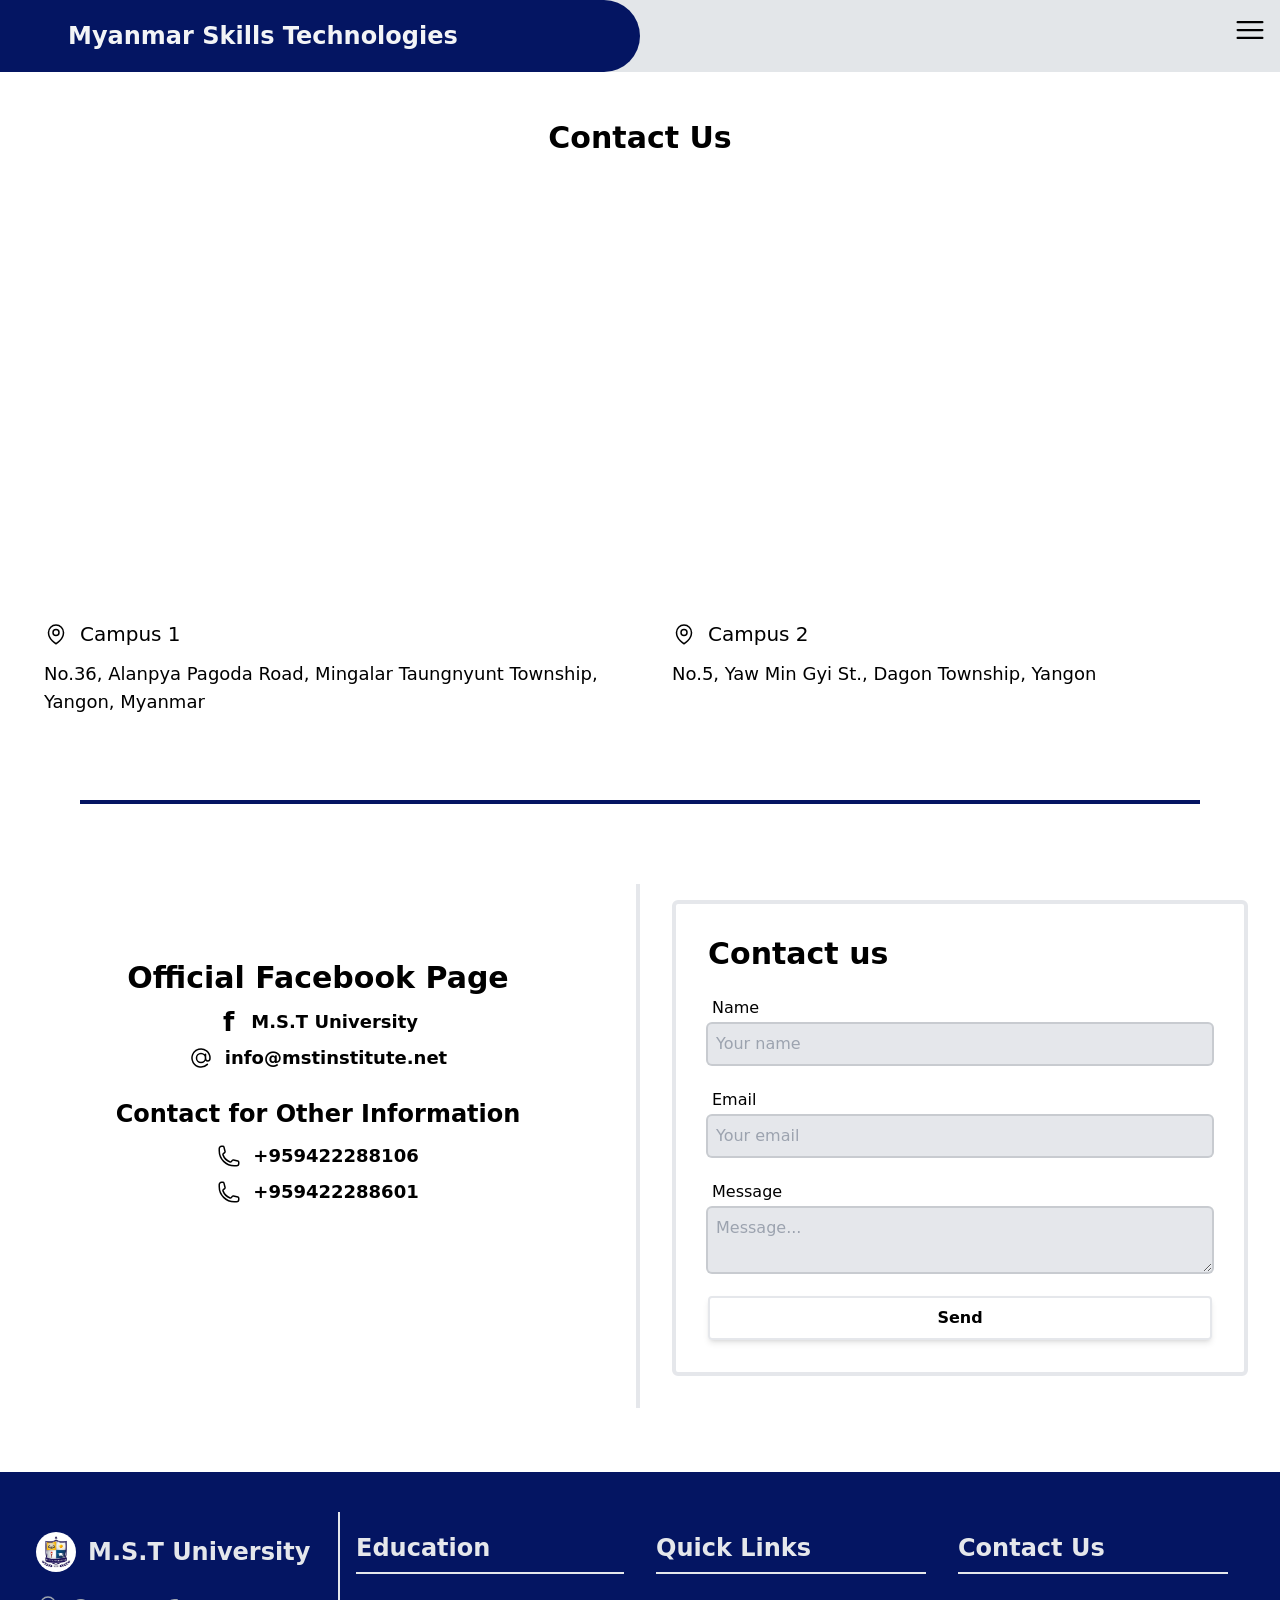
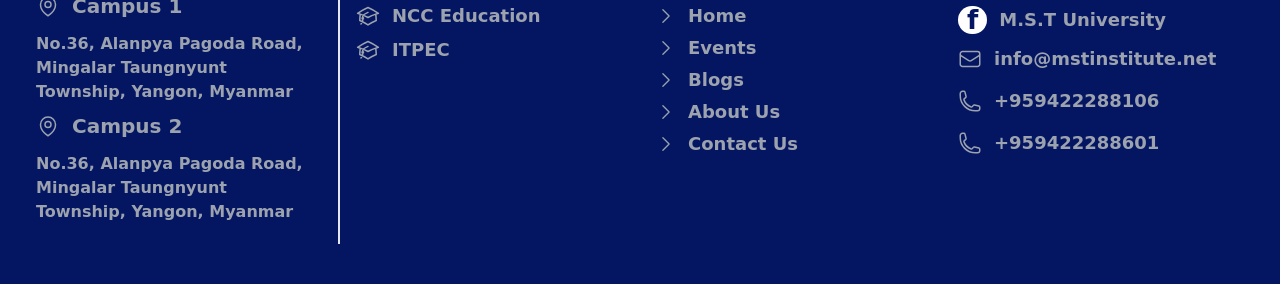
<file: public/contact.html>
<html lang="en" class="scroll-smooth">
<head>
    <meta charset="UTF-8">
    <meta http-equiv="X-UA-Compatible" content="IE=edge">
    <meta name="viewport" content="width=device-width, initial-scale=1.0">
    <title>Contact Us</title>
    <link rel="icon" type="image/x-icon" href="../images/MST.ico">
    <link rel="stylesheet" href="styles.css">
</head>
<body>

        <!-- Top Button -->
        <div class="fixed bottom-3 right-3 md:bottom-5 md:right-5 bg-red-700 text-white rounded-md z-10">
            <button class="p-1 xs:p-2 hidden" onclick="toTop()" id="ToTop">
                <svg xmlns="http://www.w3.org/2000/svg" fill="none" viewBox="0 0 24 24" stroke-width="1.5" stroke="currentColor" class="w-6 h-6">
                    <path stroke-linecap="round" stroke-linejoin="round" d="M4.5 12.75l7.5-7.5 7.5 7.5m-15 6l7.5-7.5 7.5 7.5" />
                  </svg>
            </button>
        </div>
        <div>
            <div class="fixed w-full z-10">
                <nav class=""> <!--backdrop-blur-md-->
                    <div class="grid xl:grid-cols-8 sm:grid-cols-5 xxs:grid-cols-2 bg-gray-300 lg:bg-gray-300/60 backdrop-blur-md ">
                        <div class="flex xl:col-span-3 sm:col-span-2 xxs:col-span-1 pl-3 bg-primary rounded-r-full xl:rounded-none">
                            <div class="w-10 xs:w-auto pt-[5px] sm:w-auto xs:pt-0 mdl:pt-1">
                                <img src="../images/M.S.T LOGO.jpg" alt="M.S.T Logo" class="w-[55px] md:w-14 py-1 rounded-full">
                            </div>
                            <div class="sm:py-5 sm:mx-1 sm:px-3 xs:pt-5 xxs:pt-4 xs:px-0 mdl:mx-8 text-gray-100">
                                <h1 class="flex xs:hidden ml-4 whitespace-nowrap text-lg font-bold xxs:inline">M.S.T</h1>
                                <h1 class="flex lg:hidden Uni whitespace-nowrap text-lg md:text-2xl sm:inline xs-text[2px] xxs:hidden">M.S.T University</h1>
                                <h1 class="text-lg mdl:text-[18px] xl:text-2xl font-bold hidden lg:inline md:whitespace-nowrap Uni">Myanmar Skills Technologies</h1>
                            </div>
                        </div>
    
                        <!-- Space lol -->
                        <div class="lg:col-span-1 bg-primary rounded-r-full hidden xl:inline"></div>
    
                        <!-- Navigations -->
                        <div class="xl:col-span-4 sm:col-span-3 xxs:col-span-1">
                            <div class="flex justify-end xs:py-3 xs:px-3 py-4 px-6">
                                <div class="cursor-pointer" onclick="showMenu()">
                                    <div>
                                        <svg xmlns="http://www.w3.org/2000/svg" fill="none" viewBox="0 0 24 24" stroke-width="1.5" stroke="currentColor" class="w-7 xs:w-9 transition ease-out duration-300" id="burger">
                                            <path stroke-linecap="round" stroke-linejoin="round" d="M3.75 6.75h16.5M3.75 12h16.5m-16.5 5.25h16.5"/>
                                        </svg>
                                    </div>
                                    <div>
                                        <svg xmlns="http://www.w3.org/2000/svg" fill="none" viewBox="0 0 24 24" stroke-width="1.5" stroke="currentColor" class="w-7 xs:w-9 transition ease-out duration-300 hidden" id="cross">
                                            <path stroke-linecap="round" stroke-linejoin="round" d="M6 18L18 6M6 6l12 12" />
                                        </svg>
                                    </div>
                                </div>
                                <div class="smallMenu hidden" id="menu">
                                    <ul class="px-9 md:px-20 text-lg">
                                        <li class="py-3">
                                            <a href="index.html">
                                                <span>Home</span>
                                            </a>
                                        </li>
                                        <li class="py-3">
                                            <a href="AcademicNCC.html">
                                                <span>NCC Educations</span>
                                            </a>
                                        </li>
                                        <li class="py-3">
                                            <a href="AcademicITPEC.html">
                                                <span>ITPEC</span>
                                            </a>
                                        </li>
                                        <li class="py-3">
                                            <a href="events.html">
                                                <span>Events</span>
                                            </a>
                                        </li>
                                        <li class="py-3">
                                            <a href="blog.html">
                                                <span>Blogs</span>
                                            </a>
                                        </li>
                                        <li class="py-3">
                                            <a href="about.html">
                                                <span>About</span>
                                            </a>
                                        </li>
                                        <li class="py-3">
                                            <a href="contact.html">
                                                <span>Contact Us</span>
                                            </a>
                                        </li>
                                    </ul>
                                </div>
                            </div>
                        </div>
                    </div>
                </nav>
            </div>
        </div>
    

    <!-- Main Contents -->
    <main class="pt-20">

        <div class="flex justify-center">
            <h1 class="Headtext p-10">Contact Us</h1>
        </div>
        <div class="pt-20">
            <div class="xl:grid xl:grid-cols-2 md:p-3 bg-white">
                <div class="xl:col-span-1 px-2 md:px-8 py-3">
                    <div>
                        <div>
                            <iframe src="https://www.google.com/maps/embed?pb=!1m18!1m12!1m3!1d964.2015031980148!2d96.15841475928849!3d16.783920568914294!2m3!1f0!2f0!3f0!3m2!1i1024!2i768!4f13.1!3m3!1m2!1s0x30c1ec8817795cc3%3A0xb06372cdad1a36f!2sM.S.T%20College!5e0!3m2!1sen!2smm!4v1681442597492!5m2!1sen!2smm" width="1250" height="450" style="border:0;" allowfullscreen="" loading="lazy" referrerpolicy="no-referrer-when-downgrade" class="w-[300px] md:w-[600px] md:h-[300px] lg:w-[900px] xl:w-[600px]"></iframe>
                        </div>
                    </div>
                    <div class="py-5">
                        <div class="inline-flex items-center pb-3">
                            <svg xmlns="http://www.w3.org/2000/svg" fill="none" viewBox="0 0 24 24" stroke-width="1.5" stroke="currentColor" class="w-6 h-6">
                                <path stroke-linecap="round" stroke-linejoin="round" d="M15 10.5a3 3 0 11-6 0 3 3 0 016 0z" />
                                <path stroke-linecap="round" stroke-linejoin="round" d="M19.5 10.5c0 7.142-7.5 11.25-7.5 11.25S4.5 17.642 4.5 10.5a7.5 7.5 0 1115 0z" />
                                </svg>                              
                            <p class="pl-3 text-xl">Campus 1</p>
                        </div>
                        <span class="text-lg block">No.36, Alanpya Pagoda Road, Mingalar Taungnyunt Township, Yangon, Myanmar</span>
                    </div>
                </div>
                <div class="xl:col-span-1 px-2 md:px-8 py-3">
                    <div>
                        <iframe src="https://www.google.com/maps/embed?pb=!1m18!1m12!1m3!1d3819.8771108541478!2d96.1584877!3d16.7827885!2m3!1f0!2f0!3f0!3m2!1i1024!2i768!4f13.1!3m3!1m2!1s0x30c1ed1a1f15fb4f%3A0x2c3fd7b20068780!2sM.S.T%20University!5e0!3m2!1sen!2smm!4v1683206186911!5m2!1sen!2smm" width="600" height="450" style="border:0;" allowfullscreen="" loading="lazy" referrerpolicy="no-referrer-when-downgrade" class="w-[300px] md:w-[600px] md:h-[300px] lg:w-[900px] xl:w-[600px]"></iframe>
                    </div>
                    <div class="py-5">
                        <div class="inline-flex items-center pb-3">
                            <svg xmlns="http://www.w3.org/2000/svg" fill="none" viewBox="0 0 24 24" stroke-width="1.5" stroke="currentColor" class="w-6 h-6">
                                <path stroke-linecap="round" stroke-linejoin="round" d="M15 10.5a3 3 0 11-6 0 3 3 0 016 0z" />
                                <path stroke-linecap="round" stroke-linejoin="round" d="M19.5 10.5c0 7.142-7.5 11.25-7.5 11.25S4.5 17.642 4.5 10.5a7.5 7.5 0 1115 0z" />
                                </svg>                              
                            <p class="pl-3 text-xl">Campus 2</p>
                        </div>
                        <span class="text-lg block">No.5, Yaw Min Gyi St., Dagon Township, Yangon</span>
                    </div>
                </div>
            </div>
        </div>
        
        <div class="border-2 border-primary mt-10 mx-10 md:mx-20 mb-4"></div>

        <div class="py-16">
            <div class="lg:grid lg:grid-cols-2 bg-white">
                <div class="lg:col-span-1 lg:border-r-4 py-10">
                    <ul class="text-lg font-semibold px-5 pt-5 text-center">
                        <li class="py-1">
                            <div class="font-bold text-3xl py-3">
                                <p>Official Facebook Page</p>
                            </div>
                            <div class="inline-flex items-center hover:text-gray-500">
                                <span class=" px-[5px] text-[26px] font-bold">f</span>
                                <a href="https://www.facebook.com/MyanmarSkillofTechnologies" target="_blank" class="pl-3">M.S.T University</a>
                            </div>
                        </li>
                        <li class="py-1">
                            <div class="inline-flex items-center hover:text-gray-500">
                                <svg xmlns="http://www.w3.org/2000/svg" fill="none" viewBox="0 0 24 24" stroke-width="1.5" stroke="currentColor" class="w-6 h-6">
                                    <path stroke-linecap="round" d="M16.5 12a4.5 4.5 0 11-9 0 4.5 4.5 0 019 0zm0 0c0 1.657 1.007 3 2.25 3S21 13.657 21 12a9 9 0 10-2.636 6.364M16.5 12V8.25" />
                                </svg>
                                <a href="" class="pl-3">
                                    info@mstinstitute.net
                                </a>
                            </div>
                        </li>
                        <li class="py-1">
                            <div class="font-bold text-2xl py-3">
                                <p>Contact for Other Information</p>
                            </div>
                            <div class="inline-flex items-center hover:text-gray-500">
                                <svg xmlns="http://www.w3.org/2000/svg" fill="none" viewBox="0 0 24 24" stroke-width="1.5" stroke="currentColor" class="w-6 h-6">
                                    <path stroke-linecap="round" stroke-linejoin="round" d="M2.25 6.75c0 8.284 6.716 15 15 15h2.25a2.25 2.25 0 002.25-2.25v-1.372c0-.516-.351-.966-.852-1.091l-4.423-1.106c-.44-.11-.902.055-1.173.417l-.97 1.293c-.282.376-.769.542-1.21.38a12.035 12.035 0 01-7.143-7.143c-.162-.441.004-.928.38-1.21l1.293-.97c.363-.271.527-.734.417-1.173L6.963 3.102a1.125 1.125 0 00-1.091-.852H4.5A2.25 2.25 0 002.25 4.5v2.25z" />
                                </svg>  
                                <a href="tel:+959422288106" class="pl-3">
                                    +959422288106
                                </a>
                            </div>
                        </li>
                        <li class="py-1">
                            <div class="inline-flex items-center hover:text-gray-500">
                                <svg xmlns="http://www.w3.org/2000/svg" fill="none" viewBox="0 0 24 24" stroke-width="1.5" stroke="currentColor" class="w-6 h-6">
                                    <path stroke-linecap="round" stroke-linejoin="round" d="M2.25 6.75c0 8.284 6.716 15 15 15h2.25a2.25 2.25 0 002.25-2.25v-1.372c0-.516-.351-.966-.852-1.091l-4.423-1.106c-.44-.11-.902.055-1.173.417l-.97 1.293c-.282.376-.769.542-1.21.38a12.035 12.035 0 01-7.143-7.143c-.162-.441.004-.928.38-1.21l1.293-.97c.363-.271.527-.734.417-1.173L6.963 3.102a1.125 1.125 0 00-1.091-.852H4.5A2.25 2.25 0 002.25 4.5v2.25z" />
                                </svg>  
                                <a href="tel:+959422288601" class="pl-3">
                                    +959422288601
                                </a>
                            </div>
                        </li>
                    </ul>
                </div>
                <div class="block lg:hidden">
                    <div class="border-2 border-primary mx-10 md:mx-20 mb-4"></div>
                </div>
                


                <div class="lg:col-span-1 py-4">
                    <form novalidate="" class="w-full max-w-xl p-8 mx-auto space-y-6 xl:border-4 rounded-md">
                        <h2 class="w-full text-3xl font-bold">Contact us</h2>
                        <div>
                            <label for="name" class="block mb-1 ml-1">Name</label>
                            <input id="name" type="text" placeholder="Your name" required="" class="block ring-2 ring-gray-600/30 w-full p-2 rounded focus:outline-none focus:ring focus:ring-blue-600/50 bg-gray-200">
                        </div>
                        <div>
                            <label for="email" class="block mb-1 ml-1">Email</label>
                            <input id="email" type="email" placeholder="Your email" required="" class="block ring-2 ring-gray-600/30 w-full p-2 rounded focus:outline-none focus:ring focus:ring-blue-600/50 bg-gray-200">
                        </div>
                        <div>
                            <label for="message" class="block mb-1 ml-1">Message</label>
                            <textarea id="message" type="text" placeholder="Message..." class="block ring-2 ring-gray-600/30 w-full p-2 rounded autoexpand focus:outline-none focus:ring focus:ring-blue-600/50 bg-gray-200"></textarea>
                        </div>
                        <div>
                            <button type="submit" class="w-full px-4 py-2 font-bold border-2 rounded shadow-md focus:outline-none focus:ring focus:ring-opacity-25 focus:ring-violet-400">Send</button>
                        </div>
                    </form>
                </div>
            </div>
        </div>


        <!-- Contact Us -->
        <div class="lg:px-4 bg-primary text-gray-400">
            <div class="lg:grid lg:grid-cols-4 px-3 md:px-5 py-10">
                <div class="lg:col-span-1 mr-4 py-5 font-semibold">
                    <div class="inline-flex items-center pb-5">
                        <img src="../images/M.S.T LOGO.jpg" alt="M.S.T Logo" class="w-10 rounded-full">
                        <span class="text-2xl pl-3 text-gray-200">M.S.T University</span>
                    </div>
                    <div>
                        <div class="inline-flex items-center pb-3">
                            <svg xmlns="http://www.w3.org/2000/svg" fill="none" viewBox="0 0 24 24" stroke-width="1.5" stroke="currentColor" class="w-6 h-6">
                                <path stroke-linecap="round" stroke-linejoin="round" d="M15 10.5a3 3 0 11-6 0 3 3 0 016 0z" />
                                <path stroke-linecap="round" stroke-linejoin="round" d="M19.5 10.5c0 7.142-7.5 11.25-7.5 11.25S4.5 17.642 4.5 10.5a7.5 7.5 0 1115 0z" />
                              </svg>                              
                            <p class="pl-3 text-xl">Campus 1</p>
                        </div>
                        <p>No.36, Alanpya Pagoda Road, Mingalar Taungnyunt Township, Yangon, Myanmar</p>
                    </div>
                    <div class="pt-2">
                        <div class="inline-flex items-center pb-3">
                            <svg xmlns="http://www.w3.org/2000/svg" fill="none" viewBox="0 0 24 24" stroke-width="1.5" stroke="currentColor" class="w-6 h-6">
                                <path stroke-linecap="round" stroke-linejoin="round" d="M15 10.5a3 3 0 11-6 0 3 3 0 016 0z" />
                                <path stroke-linecap="round" stroke-linejoin="round" d="M19.5 10.5c0 7.142-7.5 11.25-7.5 11.25S4.5 17.642 4.5 10.5a7.5 7.5 0 1115 0z" />
                              </svg>                              
                            <p class="pl-3 text-xl">Campus 2</p>
                        </div>
                        <p>No.36, Alanpya Pagoda Road, Mingalar Taungnyunt Township, Yangon, Myanmar</p>
                    </div>
                </div>
                
                <!-- Quick Links -->
                <div class="lg:col-span-1 px-4 py-5 lg:border-l-2">
                    <h4 class="text-2xl font-semibold border-b-2 pb-2 mb-2 text-gray-200">Education</h4>
                    <ul class="text-lg font-semibold pt-5">
                        <li>
                            <div class="inline-flex items-center hover:text-gray-200">
                                <svg xmlns="http://www.w3.org/2000/svg" fill="none" viewBox="0 0 24 24" stroke-width="1.5" stroke="currentColor" class="w-6 h-6">
                                    <path stroke-linecap="round" stroke-linejoin="round" d="M4.26 10.147a60.436 60.436 0 00-.491 6.347A48.627 48.627 0 0112 20.904a48.627 48.627 0 018.232-4.41 60.46 60.46 0 00-.491-6.347m-15.482 0a50.57 50.57 0 00-2.658-.813A59.905 59.905 0 0112 3.493a59.902 59.902 0 0110.399 5.84c-.896.248-1.783.52-2.658.814m-15.482 0A50.697 50.697 0 0112 13.489a50.702 50.702 0 017.74-3.342M6.75 15a.75.75 0 100-1.5.75.75 0 000 1.5zm0 0v-3.675A55.378 55.378 0 0112 8.443m-7.007 11.55A5.981 5.981 0 006.75 15.75v-1.5" />
                                  </svg>                                      
                                    <a href="AcademicNCC.html" class="pl-3">NCC Education</a>
                            </div>
                        </li>
                        <li>
                            <div class="inline-flex items-center hover:text-gray-200">
                                <svg xmlns="http://www.w3.org/2000/svg" fill="none" viewBox="0 0 24 24" stroke-width="1.5" stroke="currentColor" class="w-6 h-6">
                                    <path stroke-linecap="round" stroke-linejoin="round" d="M4.26 10.147a60.436 60.436 0 00-.491 6.347A48.627 48.627 0 0112 20.904a48.627 48.627 0 018.232-4.41 60.46 60.46 0 00-.491-6.347m-15.482 0a50.57 50.57 0 00-2.658-.813A59.905 59.905 0 0112 3.493a59.902 59.902 0 0110.399 5.84c-.896.248-1.783.52-2.658.814m-15.482 0A50.697 50.697 0 0112 13.489a50.702 50.702 0 017.74-3.342M6.75 15a.75.75 0 100-1.5.75.75 0 000 1.5zm0 0v-3.675A55.378 55.378 0 0112 8.443m-7.007 11.55A5.981 5.981 0 006.75 15.75v-1.5" />
                                  </svg>                                      
                                <a href="AcademicITPEC.html" class="pl-3">ITPEC</a>
                            </div>
                        </li>
                    </ul>
                </div>
                <div class="lg:col-span-1 px-4 py-5">
                    <h4 class="text-2xl font-semibold border-b-2 pb-2 mb-2 text-gray-200">Quick Links</h4>
                    <span class="w-full h-[2px] border-t-2"></span>
                    <ul class="text-lg font-semibold pt-5">
                        <li>
                            <div class="inline-flex items-center hover:text-gray-200">
                                <svg xmlns="http://www.w3.org/2000/svg" fill="none" viewBox="0 0 24 24" stroke-width="1.5" stroke="currentColor" class="w-5 h-5">
                                    <path stroke-linecap="round" stroke-linejoin="round" d="M8.25 4.5l7.5 7.5-7.5 7.5">
                                </svg> 
                                <a href="index.html" class="pl-3">Home</a>  
                            </div>
                        </li>
                        <li>
                            <div class="inline-flex items-center hover:text-gray-200">
                                <svg xmlns="http://www.w3.org/2000/svg" fill="none" viewBox="0 0 24 24" stroke-width="1.5" stroke="currentColor" class="w-5 h-5">
                                    <path stroke-linecap="round" stroke-linejoin="round" d="M8.25 4.5l7.5 7.5-7.5 7.5">
                                </svg> 
                                <a href="events.html" class="pl-3">Events</a>  
                            </div>
                        </li>
                        <li>
                            <div class="inline-flex items-center hover:text-gray-200">
                                <svg xmlns="http://www.w3.org/2000/svg" fill="none" viewBox="0 0 24 24" stroke-width="1.5" stroke="currentColor" class="w-5 h-5">
                                    <path stroke-linecap="round" stroke-linejoin="round" d="M8.25 4.5l7.5 7.5-7.5 7.5">
                                </svg> 
                                <a href="blog.html" class="pl-3">Blogs</a>  
                            </div>
                        </li>
                        <li>
                            <div class="inline-flex items-center hover:text-gray-200">
                                <svg xmlns="http://www.w3.org/2000/svg" fill="none" viewBox="0 0 24 24" stroke-width="1.5" stroke="currentColor" class="w-5 h-5">
                                    <path stroke-linecap="round" stroke-linejoin="round" d="M8.25 4.5l7.5 7.5-7.5 7.5">
                                </svg> 
                                <a href="about.html" class="pl-3">About Us</a>  
                            </div>
                        </li>
                        <li>
                            <div class="inline-flex items-center hover:text-gray-200">
                                <svg xmlns="http://www.w3.org/2000/svg" fill="none" viewBox="0 0 24 24" stroke-width="1.5" stroke="currentColor" class="w-5 h-5">
                                    <path stroke-linecap="round" stroke-linejoin="round" d="M8.25 4.5l7.5 7.5-7.5 7.5">
                                </svg> 
                                <a href="contact.html" class="pl-3">Contact Us</a>  
                            </div>
                        </li>
                    </ul>
                </div>
                <div class="md:col-span-1 px-4 py-5">
                    <h4 class="text-2xl font-semibold border-b-2 pb-2 mb-2 text-gray-200">Contact Us</h4>
                    <ul class="text-lg font-semibold pt-5">
                        <li class="py-1 hover:text-gray-200">
                            <div class="inline-flex items-center">
                                <span class="px-[9px] text-[26px] bg-white text-primary rounded-full font-bold">f</span>
                                <a href="" class="pl-3">M.S.T University</a>
                            </div>
                        </li>
                        <li class="py-1 hover:text-gray-200">
                            <div class="inline-flex items-center">
                                <div class="inline-flex items-center">
                                    <svg xmlns="http://www.w3.org/2000/svg" fill="none" viewBox="0 0 24 24" stroke-width="1.5" stroke="currentColor" class="w-6 h-6">
                                        <path stroke-linecap="round" stroke-linejoin="round" d="M21.75 6.75v10.5a2.25 2.25 0 01-2.25 2.25h-15a2.25 2.25 0 01-2.25-2.25V6.75m19.5 0A2.25 2.25 0 0019.5 4.5h-15a2.25 2.25 0 00-2.25 2.25m19.5 0v.243a2.25 2.25 0 01-1.07 1.916l-7.5 4.615a2.25 2.25 0 01-2.36 0L3.32 8.91a2.25 2.25 0 01-1.07-1.916V6.75" />
                                      </svg>   
                                    <a href="mailto:info@mstinstitute.net" class="pl-3">
                                        info@mstinstitute.net
                                    </a>
                                </div>
                            </div>
                        </li>
                        <li class="py-1 hover:text-gray-200">
                            <div class="inline-flex items-center">
                                <svg xmlns="http://www.w3.org/2000/svg" fill="none" viewBox="0 0 24 24" stroke-width="1.5" stroke="currentColor" class="w-6 h-6">
                                    <path stroke-linecap="round" stroke-linejoin="round" d="M2.25 6.75c0 8.284 6.716 15 15 15h2.25a2.25 2.25 0 002.25-2.25v-1.372c0-.516-.351-.966-.852-1.091l-4.423-1.106c-.44-.11-.902.055-1.173.417l-.97 1.293c-.282.376-.769.542-1.21.38a12.035 12.035 0 01-7.143-7.143c-.162-.441.004-.928.38-1.21l1.293-.97c.363-.271.527-.734.417-1.173L6.963 3.102a1.125 1.125 0 00-1.091-.852H4.5A2.25 2.25 0 002.25 4.5v2.25z" />
                                </svg>  
                                <a href="tel:+959422288106" class="pl-3">
                                    +959422288106
                                </a>
                            </div>
                        </li>
                        <li class="py-1 hover:text-gray-200">
                            <div class="inline-flex items-center">
                                <svg xmlns="http://www.w3.org/2000/svg" fill="none" viewBox="0 0 24 24" stroke-width="1.5" stroke="currentColor" class="w-6 h-6">
                                    <path stroke-linecap="round" stroke-linejoin="round" d="M2.25 6.75c0 8.284 6.716 15 15 15h2.25a2.25 2.25 0 002.25-2.25v-1.372c0-.516-.351-.966-.852-1.091l-4.423-1.106c-.44-.11-.902.055-1.173.417l-.97 1.293c-.282.376-.769.542-1.21.38a12.035 12.035 0 01-7.143-7.143c-.162-.441.004-.928.38-1.21l1.293-.97c.363-.271.527-.734.417-1.173L6.963 3.102a1.125 1.125 0 00-1.091-.852H4.5A2.25 2.25 0 002.25 4.5v2.25z" />
                                </svg>  
                                <a href="tel:+959422288601" class="pl-3">
                                    +959422288601
                                </a>
                            </div>
                        </li>
                    </ul>
                </div>
            </div>
        </div>

    </main>


    <script>

  // Click To The Top
  let TopButton = document.getElementById("ToTop");
  window.onscroll = function() {scrolls()};

  function scrolls() {
  if (document.body.scrollTop > 20 || document.documentElement.scrollTop > 20) {
      TopButton.style.display = "block";
      } 
  else {
      TopButton.style.display = "none";
      }
  }
  function toTop() {
      document.body.scrollTop = 0;
      document.documentElement.scrollTop = 0;
  }


//   Burger menu
        const menu = document.querySelector('#menu');
        const burger = document.querySelector('#burger');
        const cross = document.querySelector('#cross');

        function showMenu(){
        if(menu.classList.contains('hidden')){
            menu.classList.remove('hidden');
            burger.classList.add('hidden');
            cross.classList.remove('hidden');
        }
        else{
            menu.classList.add('hidden');
            burger.classList.remove('hidden');
            cross.classList.add('hidden');
        }
        }
        

    </script>
</body>
</html>
</file>
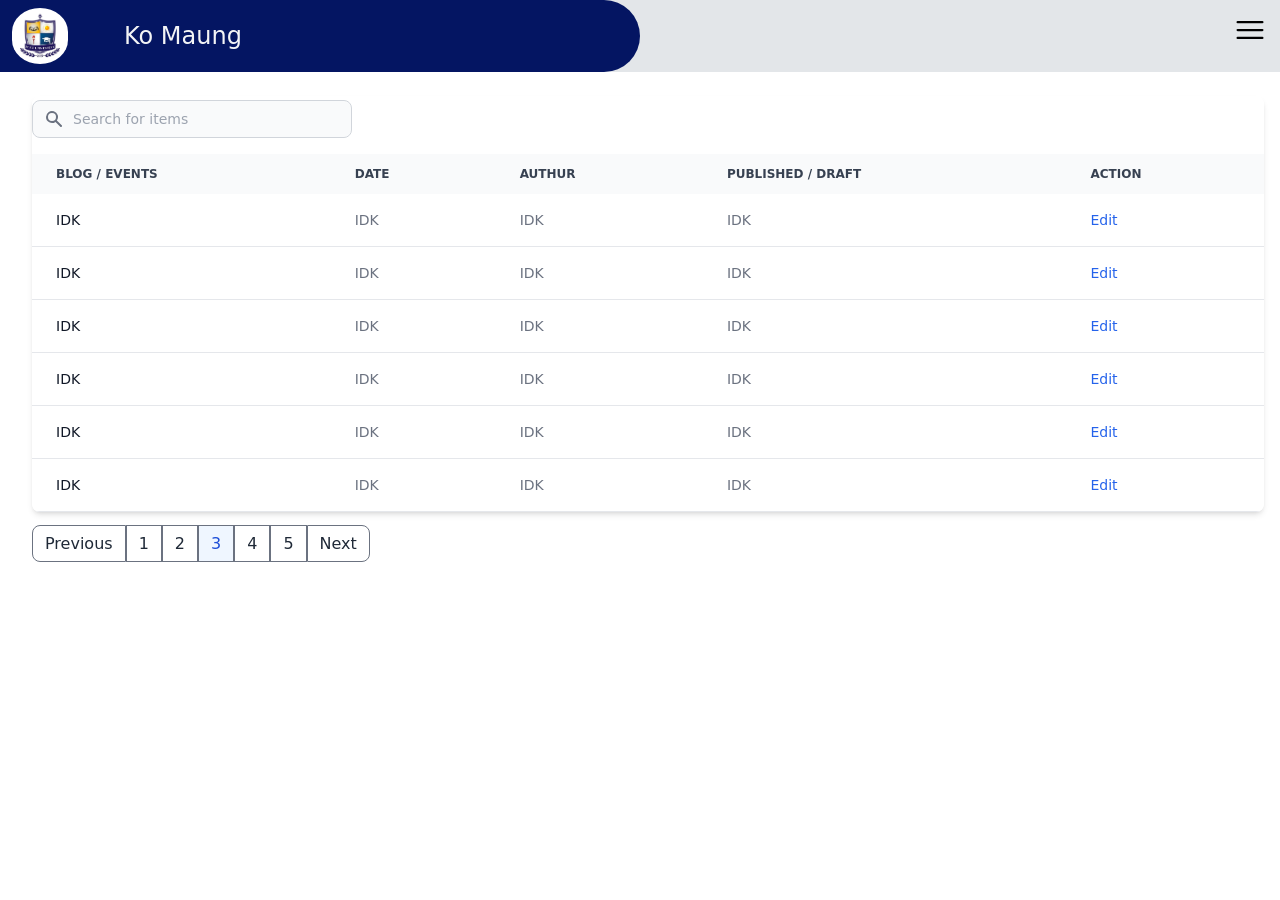
<file: public/datatable.html>
<html lang="en">
<head>
    <meta charset="UTF-8">
    <meta http-equiv="X-UA-Compatible" content="IE=edge">
    <meta name="viewport" content="width=device-width, initial-scale=1.0">
    <title>Document</title>
    <link rel="stylesheet" href="styles.css">
</head>
<body>
    <header class="flex items-center">
        <div>
            <div class="fixed w-full z-10">
                <nav class=""> <!--backdrop-blur-md-->
                    <div class="grid xl:grid-cols-8 sm:grid-cols-5 xxs:grid-cols-2 bg-gray-300 lg:bg-gray-300/60 backdrop-blur-md ">
                        <div class="flex xl:col-span-3 sm:col-span-2 xxs:col-span-1 pl-3 bg-primary rounded-r-full xl:rounded-none">
                            <div class="w-10 xs:w-auto pt-[5px] sm:w-auto xs:pt-0 mdl:pt-1">
                                <img src="../images/M.S.T LOGO.jpg" alt="M.S.T Logo" class="w-[55px] md:w-14 py-1 rounded-full">
                            </div>
                            <div class="sm:py-5 sm:mx-1 sm:px-3 xs:pt-5 xxs:pt-4 xs:px-0 mdl:mx-8 text-gray-100">
                                <h1 class="flex ml-3 text-lg md:text-2xl sm:inline xs-text[2px]">Ko Maung</h1>
                            </div>
                        </div>
    
                        <!-- Space lol -->
                        <div class="lg:col-span-1 bg-primary rounded-r-full hidden xl:inline"></div>
    
                        <!-- Navigations -->
                        <div class="xl:col-span-4 sm:col-span-3 xxs:col-span-1">
                            <div class="flex justify-end xs:py-3 xs:px-3 py-4 px-6">
                                <div class="cursor-pointer" onclick="showMenu()">
                                    <div>
                                        <svg xmlns="http://www.w3.org/2000/svg" fill="none" viewBox="0 0 24 24" stroke-width="1.5" stroke="currentColor" class="w-7 xs:w-9 transition ease-out duration-300" id="burger">
                                            <path stroke-linecap="round" stroke-linejoin="round" d="M3.75 6.75h16.5M3.75 12h16.5m-16.5 5.25h16.5"/>
                                        </svg>
                                    </div>
                                    <div>
                                        <svg xmlns="http://www.w3.org/2000/svg" fill="none" viewBox="0 0 24 24" stroke-width="1.5" stroke="currentColor" class="w-7 xs:w-9 transition ease-out duration-300 hidden" id="cross">
                                            <path stroke-linecap="round" stroke-linejoin="round" d="M6 18L18 6M6 6l12 12" />
                                        </svg>
                                    </div>
                                </div>
                                <div class="smallMenu hidden" id="menu">
                                    <ul class="px-9 md:px-20 text-lg">
                                        <li class="py-3">
                                            <a href="uploadingBlog.html">
                                                <span>Upload Blogs</span>
                                            </a>
                                        </li>
                                        <li class="py-3">
                                            <a href="uploadingEvent.html">
                                                <span>Upload Events</span>
                                            </a>
                                        </li>
                                        <li class="py-3">
                                            <a href="datatable.html">
                                                <span>History</span>
                                            </a>
                                        </li>
                                        <li class="py-3">
                                            <a href="Login.html">
                                                <span>Log out</span>
                                            </a>
                                        </li>
                                    </ul>
                                </div>
                            </div>
                        </div>
                    </div>
                </nav>
            </div>
        </div>
    </header>
    <div class="mt-24 mx-4">
        <main class="ml-4">
            <div class="relative overflow-x-auto my-5 shadow-md sm:rounded-lg">
                <div class="pb-4 bg-white">
                    <label for="table-search" class="sr-only">Search</label>
                    <div class="relative mt-1">
                        <div class="absolute inset-y-0 left-0 flex items-center pl-3 pointer-events-none">
                            <svg class="w-5 h-5 text-gray-500" aria-hidden="true" fill="currentColor" viewBox="0 0 20 20" xmlns="http://www.w3.org/2000/svg"><path fill-rule="evenodd" d="M8 4a4 4 0 100 8 4 4 0 000-8zM2 8a6 6 0 1110.89 3.476l4.817 4.817a1 1 0 01-1.414 1.414l-4.816-4.816A6 6 0 012 8z" clip-rule="evenodd"></path></svg>
                        </div>
                        <input type="text" id="table-search" class="block p-2 pl-10 text-sm text-gray-900 border border-gray-300 rounded-lg w-80 bg-gray-50 focus:ring-blue-500 focus:border-blue-500" placeholder="Search for items">
                    </div>
                </div>
                <table class="w-full text-sm text-left text-gray-500">
                    <thead class="text-xs text-gray-700 uppercase bg-gray-50">
                        <tr>
                            <th scope="col" class="px-6 py-3">
                                Blog / Events
                            </th>
                            <th scope="col" class="px-6 py-3">
                                Date
                            </th>
                            <th scope="col" class="px-6 py-3">
                                Authur
                            </th>
                            <th scope="col" class="px-6 py-3">
                                Published / Draft
                            </th>
                            <th scope="col" class="px-6 py-3">
                                Action
                            </th>
                        </tr>
                    </thead>
                    <tbody>
                        <tr class="bg-white border-b hover:bg-gray-50">
                            <th scope="row" class="px-6 py-4 font-medium text-gray-900 whitespace-nowrap">
                                IDK
                            </th>
                            <td class="px-6 py-4">
                                IDK
                            </td>
                            <td class="px-6 py-4">
                                IDK
                            </td>
                            <td class="px-6 py-4">
                                IDK
                            </td>
                            <td class="px-6 py-4">
                                <a href="#" class="font-medium text-blue-600 hover:underline">Edit</a>
                            </td>
                        </tr>
                        <tr class="bg-white border-b hover:bg-gray-50">
                            <th scope="row" class="px-6 py-4 font-medium text-gray-900 whitespace-nowrap">
                                IDK
                            </th>
                            <td class="px-6 py-4">
                                IDK
                            </td>
                            <td class="px-6 py-4">
                                IDK
                            </td>
                            <td class="px-6 py-4">
                                IDK
                            </td>
                            <td class="px-6 py-4">
                                <a href="#" class="font-medium text-blue-600 hover:underline">Edit</a>
                            </td>
                        </tr>
                        <tr class="bg-white border-b hover:bg-gray-50">
                            <th scope="row" class="px-6 py-4 font-medium text-gray-900 whitespace-nowrap">
                                IDK
                            </th>
                            <td class="px-6 py-4">
                                IDK
                            </td>
                            <td class="px-6 py-4">
                                IDK
                            </td>
                            <td class="px-6 py-4">
                                IDK
                            </td>
                            <td class="px-6 py-4">
                                <a href="#" class="font-medium text-blue-600 hover:underline">Edit</a>
                            </td>
                        </tr>
                        <tr class="bg-white border-b hover:bg-gray-50">
                            <th scope="row" class="px-6 py-4 font-medium text-gray-900 whitespace-nowrap">
                                IDK
                            </th>
                            <td class="px-6 py-4">
                                IDK
                            </td>
                            <td class="px-6 py-4">
                                IDK
                            </td>
                            <td class="px-6 py-4">
                                IDK
                            </td>
                            <td class="px-6 py-4">
                                <a href="#" class="font-medium text-blue-600 hover:underline">Edit</a>
                            </td>
                        </tr>
                        <tr class="bg-white border-b hover:bg-gray-50">
                            <th scope="row" class="px-6 py-4 font-medium text-gray-900 whitespace-nowrap">
                                IDK
                            </th>
                            <td class="px-6 py-4">
                                IDK
                            </td>
                            <td class="px-6 py-4">
                                IDK
                            </td>
                            <td class="px-6 py-4">
                                IDK
                            </td>
                            <td class="px-6 py-4">
                                <a href="#" class="font-medium text-blue-600 hover:underline">Edit</a>
                            </td>
                        </tr>
                        <tr class="bg-white border-b hover:bg-gray-50">
                            <th scope="row" class="px-6 py-4 font-medium text-gray-900 whitespace-nowrap">
                                IDK
                            </th>
                            <td class="px-6 py-4">
                                IDK
                            </td>
                            <td class="px-6 py-4">
                                IDK
                            </td>
                            <td class="px-6 py-4">
                                IDK
                            </td>
                            <td class="px-6 py-4">
                                <a href="#" class="font-medium text-blue-600 hover:underline">Edit</a>
                            </td>
                        </tr>
                    </tbody>
                </table>
            </div>
            

            <nav class="mx-auto">
                <ul class="inline-flex items-center">
                    <li>
                        <a href="#"
                            class="bg-white border border-gray-500 text-gray-800 hover:bg-gray-100 hover:text-gray-700 ml-0 rounded-l-lg leading-tight py-2 px-3 ">Previous</a>
                    </li>
                    <li>
                        <a href="#"
                            class="bg-white border border-gray-500 text-gray-800 hover:bg-gray-100 hover:text-gray-700 leading-tight py-2 px-3 ">1</a>
                    </li>
                    <li>
                        <a href="#"
                            class="bg-white border border-gray-500 text-gray-800 hover:bg-gray-100 hover:text-gray-700 leading-tight py-2 px-3 ">2</a>
                    </li>
                    <li>
                        <a href="#" aria-current="page"
                            class="bg-blue-50 border border-gray-500 text-blue-700 hover:bg-blue-100 hover:text-blue-700  py-2 px-3">3</a>
                    </li>
                    <li>
                        <a href="#"
                            class="bg-white border border-gray-500 text-gray-800 hover:bg-gray-100 hover:text-gray-700 leading-tight py-2 px-3 ">4</a>
                    </li>
                    <li>
                        <a href="#"
                            class="bg-white border border-gray-500 text-gray-800 hover:bg-gray-100 hover:text-gray-700 leading-tight py-2 px-3 ">5</a>
                    </li>
                    <li>
                        <a href="#"
                            class="bg-white border border-gray-500 text-gray-800 hover:bg-gray-100 hover:text-gray-700 rounded-r-lg leading-tight py-2 px-3 ">Next</a>
                    </li>
                </ul>
            </nav>
        </main>
    </div>

    <script>
        //   Burger menu
        const menu = document.querySelector('#menu');
        const burger = document.querySelector('#burger');
        const cross = document.querySelector('#cross');

        function showMenu(){
        if(menu.classList.contains('hidden')){
            menu.classList.remove('hidden');
            burger.classList.add('hidden');
            cross.classList.remove('hidden');
        }
        else{
            menu.classList.add('hidden');
            burger.classList.remove('hidden');
            cross.classList.add('hidden');
        }
        }
        
    </script>
</body>
</html>
</file>
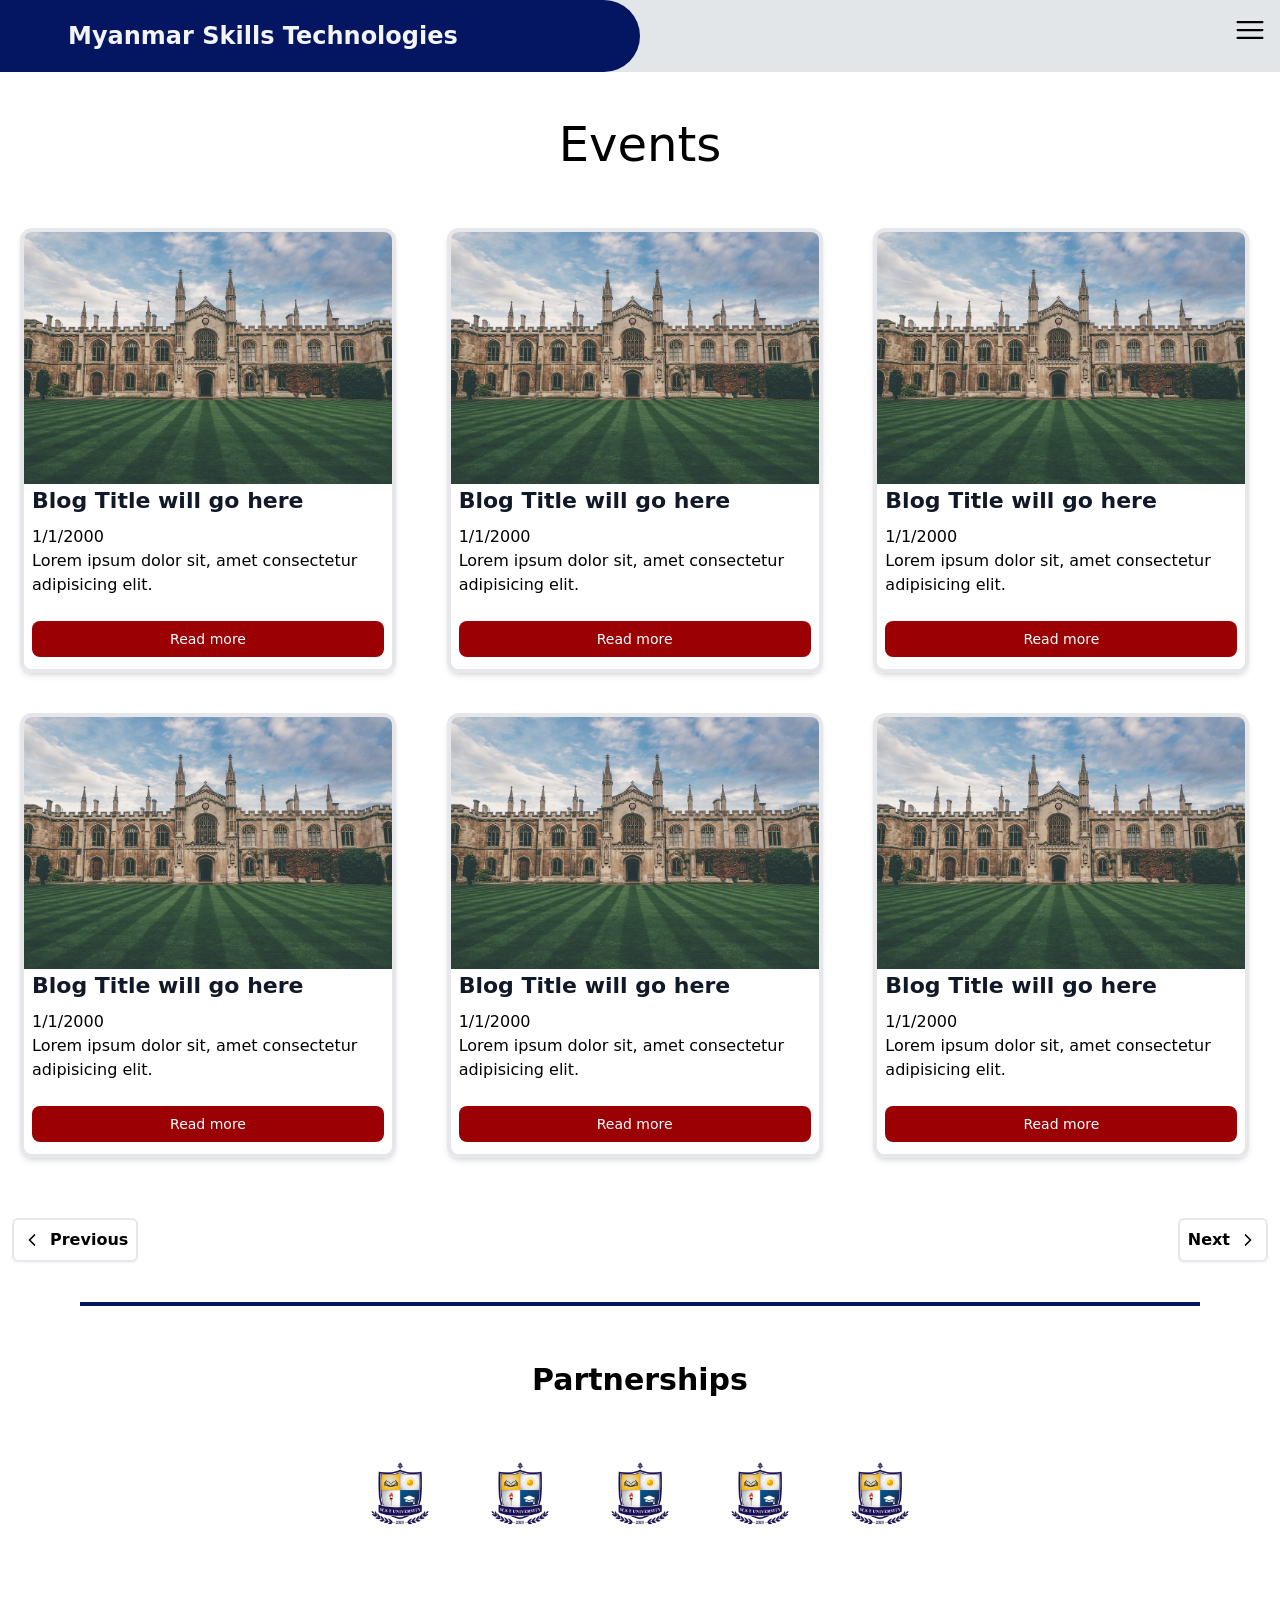
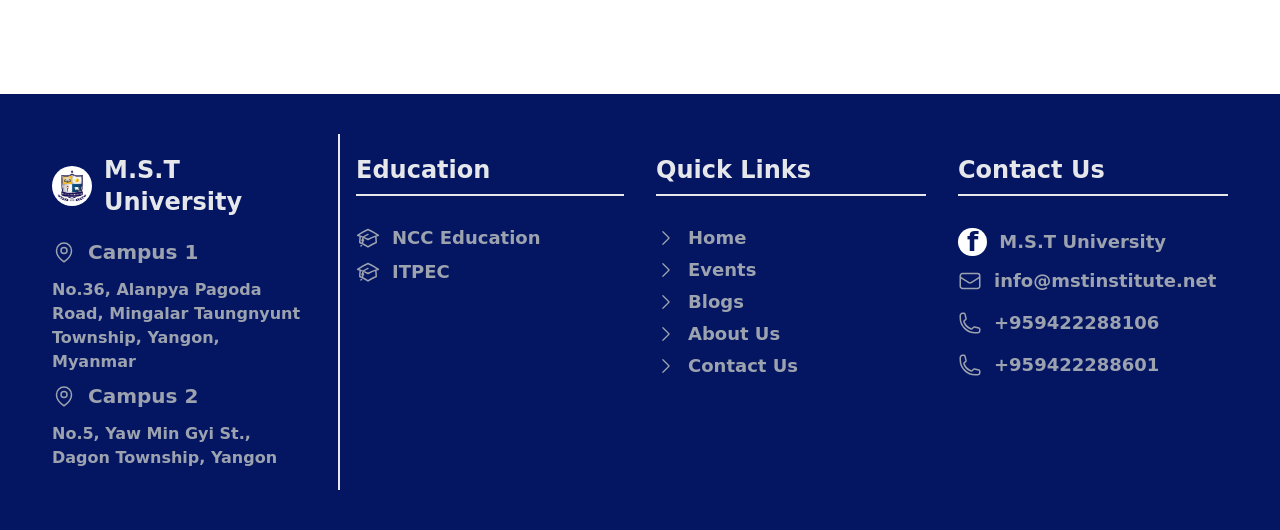
<file: public/events.html>
<html lang="en" class="scroll-smooth">
<head>
    <meta charset="UTF-8">
    <meta http-equiv="X-UA-Compatible" content="IE=edge">
    <meta name="viewport" content="width=device-width, initial-scale=1.0">
    <title>Events</title>
    <link rel="icon" type="image/x-icon" href="../images/MST.ico">
    <link rel="stylesheet" href="styles.css">
</head>
<body>
        <!-- Top Button -->
        <div class="fixed bottom-3 right-3 md:bottom-5 md:right-5 bg-red-700 text-white rounded-md z-10">
            <button class="p-1 xs:p-2 hidden" onclick="toTop()" id="ToTop">
                <svg xmlns="http://www.w3.org/2000/svg" fill="none" viewBox="0 0 24 24" stroke-width="1.5" stroke="currentColor" class="w-6 h-6">
                    <path stroke-linecap="round" stroke-linejoin="round" d="M4.5 12.75l7.5-7.5 7.5 7.5m-15 6l7.5-7.5 7.5 7.5" />
                  </svg>
            </button>
        </div>
        <div>
            <div class="fixed w-full z-10">
                <nav class=""> <!--backdrop-blur-md-->
                    <div class="grid xl:grid-cols-8 sm:grid-cols-5 xxs:grid-cols-2 bg-gray-300 lg:bg-gray-300/60 backdrop-blur-md ">
                        <div class="flex xl:col-span-3 sm:col-span-2 xxs:col-span-1 pl-3 bg-primary rounded-r-full xl:rounded-none">
                            <div class="w-10 xs:w-auto pt-[5px] sm:w-auto xs:pt-0 mdl:pt-1">
                                <img src="../images/M.S.T LOGO.jpg" alt="M.S.T Logo" class="w-[55px] md:w-14 py-1 rounded-full">
                            </div>
                            <div class="sm:py-5 sm:mx-1 sm:px-3 xs:pt-5 xxs:pt-4 xs:px-0 mdl:mx-8 text-gray-100">
                                <h1 class="flex xs:hidden ml-4 whitespace-nowrap text-lg font-bold xxs:inline">M.S.T</h1>
                                <h1 class="flex lg:hidden Uni whitespace-nowrap text-lg md:text-2xl sm:inline xs-text[2px] xxs:hidden">M.S.T University</h1>
                                <h1 class="text-lg mdl:text-[18px] xl:text-2xl font-bold hidden lg:inline md:whitespace-nowrap Uni">Myanmar Skills Technologies</h1>
                            </div>
                        </div>
    
                        <!-- Space lol -->
                        <div class="lg:col-span-1 bg-primary rounded-r-full hidden xl:inline"></div>
    
                        <!-- Navigations -->
                        <div class="xl:col-span-4 sm:col-span-3 xxs:col-span-1">
                            <div class="flex justify-end xs:py-3 xs:px-3 py-4 px-6">
                                <div class="cursor-pointer" onclick="showMenu()">
                                    <div>
                                        <svg xmlns="http://www.w3.org/2000/svg" fill="none" viewBox="0 0 24 24" stroke-width="1.5" stroke="currentColor" class="w-7 xs:w-9 transition ease-out duration-300" id="burger">
                                            <path stroke-linecap="round" stroke-linejoin="round" d="M3.75 6.75h16.5M3.75 12h16.5m-16.5 5.25h16.5"/>
                                        </svg>
                                    </div>
                                    <div>
                                        <svg xmlns="http://www.w3.org/2000/svg" fill="none" viewBox="0 0 24 24" stroke-width="1.5" stroke="currentColor" class="w-7 xs:w-9 transition ease-out duration-300 hidden" id="cross">
                                            <path stroke-linecap="round" stroke-linejoin="round" d="M6 18L18 6M6 6l12 12" />
                                        </svg>
                                    </div>
                                </div>
                                <div class="smallMenu hidden" id="menu">
                                    <ul class="px-9 md:px-20 text-lg">
                                        <li class="py-3">
                                            <a href="index.html">
                                                <span>Home</span>
                                            </a>
                                        </li>
                                        <li class="py-3">
                                            <a href="AcademicNCC.html">
                                                <span>NCC Educations</span>
                                            </a>
                                        </li>
                                        <li class="py-3">
                                            <a href="AcademicITPEC.html">
                                                <span>ITPEC</span>
                                            </a>
                                        </li>
                                        <li class="py-3">
                                            <a href="events.html">
                                                <span>Events</span>
                                            </a>
                                        </li>
                                        <li class="py-3">
                                            <a href="blog.html">
                                                <span>Blogs</span>
                                            </a>
                                        </li>
                                        <li class="py-3">
                                            <a href="about.html">
                                                <span>About</span>
                                            </a>
                                        </li>
                                        <li class="py-3">
                                            <a href="contact.html">
                                                <span>Contact Us</span>
                                            </a>
                                        </li>
                                    </ul>
                                </div>
                            </div>
                        </div>
                    </div>
                </nav>
            </div>
        </div>
    

    <!-- Main Contents -->
    <main class="pt-14 md:pt-20">
        <div>
            <div class="px-5 text-center">
                <div>
                    <h1 class="text-5xl p-10">Events</h1>
                </div>
                
            </div>


            <!-- events 1 -->
            <div>
                <div>
                    <div class="md:grid md:grid-cols-3 py-4">
                        <div class="sCard">
                            <div class="sCardBody">
                                <img class="rounded-t-lg" src="../images/cambridge.JPG" alt="Blog Photo">
                                <div class="px-2 bg-white rounded-b-lg">
                                    <div>
                                       <h5 class="sHead">Blog Title will go here</h5> 
                                    </div>
                                    <span>1/1/2000</span>
                                    <div>
                                        <span>
                                            Lorem ipsum dolor sit, amet consectetur adipisicing elit.
                                        </span>
                                    </div>
                                    <div class="pt-6 pb-3">
                                        <a href="blogSingle.html" class="block items-center px-3 py-2 text-sm font-medium text-center text-white bg-secondary rounded-lg hover:bg-blue-800 focus:ring-4 focus:outline-none focus:ring-blue-300">Read more</a>
                                    </div>
                                </div>
                            </div>
                        </div>
                        <div class="sCard">
                            <div class="sCardBody">
                                <img class="rounded-t-lg" src="../images/cambridge.JPG" alt="Blog Photo">
                                <div class="px-2 bg-white rounded-b-lg">
                                    <div>
                                       <h5 class="sHead">Blog Title will go here</h5> 
                                    </div>
                                    <span>1/1/2000</span>
                                    <div>
                                        <span>
                                            Lorem ipsum dolor sit, amet consectetur adipisicing elit.
                                        </span>
                                    </div>
                                    <div class="pt-6 pb-3">
                                        <a href="blogSingle.html" class="block items-center px-3 py-2 text-sm font-medium text-center text-white bg-secondary rounded-lg hover:bg-blue-800 focus:ring-4 focus:outline-none focus:ring-blue-300">Read more</a>
                                    </div>
                                </div>
                            </div>
                        </div>
                        <div class="sCard">
                            <div class="sCardBody">
                                <img class="rounded-t-lg" src="../images/cambridge.JPG" alt="Blog Photo">
                                <div class="px-2 bg-white rounded-b-lg">
                                    <div>
                                       <h5 class="sHead">Blog Title will go here</h5> 
                                    </div>
                                    <span>1/1/2000</span>
                                    <div>
                                        <span>
                                            Lorem ipsum dolor sit, amet consectetur adipisicing elit.
                                        </span>
                                    </div>
                                    <div class="pt-6 pb-3">
                                        <a href="blogSingle.html" class="block items-center px-3 py-2 text-sm font-medium text-center text-white bg-secondary rounded-lg hover:bg-blue-800 focus:ring-4 focus:outline-none focus:ring-blue-300">Read more</a>
                                    </div>
                                </div>
                            </div>
                        </div>
                    </div>
                </div>
                <div>
                    <div class="md:grid md:grid-cols-3 py-4">
                        <div class="sCard">
                            <div class="sCardBody">
                                <img class="rounded-t-lg" src="../images/cambridge.JPG" alt="Blog Photo">
                                <div class="px-2 bg-white rounded-b-lg">
                                    <div>
                                       <h5 class="sHead">Blog Title will go here</h5> 
                                    </div>
                                    <span>1/1/2000</span>
                                    <div>
                                        <span>
                                            Lorem ipsum dolor sit, amet consectetur adipisicing elit.
                                        </span>
                                    </div>
                                    <div class="pt-6 pb-3">
                                        <a href="blogSingle.html" class="block items-center px-3 py-2 text-sm font-medium text-center text-white bg-secondary rounded-lg hover:bg-blue-800 focus:ring-4 focus:outline-none focus:ring-blue-300">Read more</a>
                                    </div>
                                </div>
                            </div>
                        </div>
                        <div class="sCard">
                            <div class="sCardBody">
                                <img class="rounded-t-lg" src="../images/cambridge.JPG" alt="Blog Photo">
                                <div class="px-2 bg-white rounded-b-lg">
                                    <div>
                                       <h5 class="sHead">Blog Title will go here</h5> 
                                    </div>
                                    <span>1/1/2000</span>
                                    <div>
                                        <span>
                                            Lorem ipsum dolor sit, amet consectetur adipisicing elit.
                                        </span>
                                    </div>
                                    <div class="pt-6 pb-3">
                                        <a href="blogSingle.html" class="block items-center px-3 py-2 text-sm font-medium text-center text-white bg-secondary rounded-lg hover:bg-blue-800 focus:ring-4 focus:outline-none focus:ring-blue-300">Read more</a>
                                    </div>
                                </div>
                            </div>
                        </div>
                        <div class="sCard">
                            <div class="sCardBody">
                                <img class="rounded-t-lg" src="../images/cambridge.JPG" alt="Blog Photo">
                                <div class="px-2 bg-white rounded-b-lg">
                                    <div>
                                       <h5 class="sHead">Blog Title will go here</h5> 
                                    </div>
                                    <span>1/1/2000</span>
                                    <div>
                                        <span>
                                            Lorem ipsum dolor sit, amet consectetur adipisicing elit.
                                        </span>
                                    </div>
                                    <div class="pt-6 pb-3">
                                        <a href="blogSingle.html" class="block items-center px-3 py-2 text-sm font-medium text-center text-white bg-secondary rounded-lg hover:bg-blue-800 focus:ring-4 focus:outline-none focus:ring-blue-300">Read more</a>
                                    </div>
                                </div>
                            </div>
                        </div>
                    </div>
                </div>
            </div>
            <div class="inline-flex min-w-full justify-between font-semibold mt-10 px-3">
                <button title="previous" type="button" class="inline-flex items-center justify-center p-2 border-2 rounded-md shadow-sm hover:shadow-lg">
                    <svg viewBox="0 0 24 24" stroke="currentColor" stroke-width="2" fill="none" stroke-linecap="round" stroke-linejoin="round" class="w-5">
                        <polyline points="15 18 9 12 15 6"></polyline>
                    </svg>
                    <span class="pl-2">Previous</span>
                </button>
                <button title="next" type="button" class="inline-flex items-center justify-center p-2 border-2 rounded-md shadow-sm hover:shadow-lg">
                    <span class="pr-2">Next</span>
                    <svg viewBox="0 0 24 24" stroke="currentColor" stroke-width="2" fill="none" stroke-linecap="round" stroke-linejoin="round" class="w-5">
                        <polyline points="9 18 15 12 9 6"></polyline>
                    </svg>
                </button>
            </div>
        </div>

        <div class="border-2 mt-10 border-primary mx-10 md:mx-20 mb-4"></div>

        <!-- Partnerships -->
        <div class="py-6 md:py-10 ">
            <h1 class="text-3xl font-bold text-center pb-4">Partnerships</h1>
            <div class="flex p-2 md:p-5 justify-center bg-white">
                <div class="block md:grid md:grid-cols-5">
                    <div class="col-span-1 p-5">
                        <img src="../images/M.S.T LOGO.jpg" alt="" class="w-20">
                    </div>
                    <div class="col-span-1 p-5">
                        <img src="../images/M.S.T LOGO.jpg" alt="" class="w-20">
                    </div>
                    <div class="col-span-1 p-5">
                        <img src="../images/M.S.T LOGO.jpg" alt="" class="w-20">
                    </div>
                    <div class="col-span-1 p-5">
                        <img src="../images/M.S.T LOGO.jpg" alt="" class="w-20">
                    </div>
                    <div class="col-span-1 p-5">
                        <img src="../images/M.S.T LOGO.jpg" alt="" class="w-20">
                    </div>
                </div>
            </div>
        </div>

        <div class="pt-20 bg-white"></div>

        <!-- Contact Us -->
    <div class="lg:px-4 bg-primary text-gray-400">
        <div class="lg:grid lg:grid-cols-4 px-3 md:px-5 py-10">
            <div class="lg:col-span-1 px-4 md:mr-4 py-5 font-semibold">
                <div class="inline-flex items-center pb-5">
                    <img src="../images/M.S.T LOGO.jpg" alt="M.S.T Logo" class="w-10 rounded-full">
                    <span class="text-2xl pl-3 text-gray-200">M.S.T University</span>
                </div>
                <div>
                    <div class="inline-flex items-center pb-3">
                        <svg xmlns="http://www.w3.org/2000/svg" fill="none" viewBox="0 0 24 24" stroke-width="1.5" stroke="currentColor" class="w-6 h-6">
                            <path stroke-linecap="round" stroke-linejoin="round" d="M15 10.5a3 3 0 11-6 0 3 3 0 016 0z" />
                            <path stroke-linecap="round" stroke-linejoin="round" d="M19.5 10.5c0 7.142-7.5 11.25-7.5 11.25S4.5 17.642 4.5 10.5a7.5 7.5 0 1115 0z" />
                          </svg>                              
                        <p class="pl-3 text-xl">Campus 1</p>
                    </div>
                    <p>No.36, Alanpya Pagoda Road, Mingalar Taungnyunt Township, Yangon, Myanmar</p>
                </div>
                <div class="pt-2">
                    <div class="inline-flex items-center pb-3">
                        <svg xmlns="http://www.w3.org/2000/svg" fill="none" viewBox="0 0 24 24" stroke-width="1.5" stroke="currentColor" class="w-6 h-6">
                            <path stroke-linecap="round" stroke-linejoin="round" d="M15 10.5a3 3 0 11-6 0 3 3 0 016 0z" />
                            <path stroke-linecap="round" stroke-linejoin="round" d="M19.5 10.5c0 7.142-7.5 11.25-7.5 11.25S4.5 17.642 4.5 10.5a7.5 7.5 0 1115 0z" />
                          </svg>                              
                        <p class="pl-3 text-xl">Campus 2</p>
                    </div>
                    <p>No.5, Yaw Min Gyi St., Dagon Township, Yangon</p>
                </div>
            </div>
            
            <!-- Quick Links -->
            <div class="lg:col-span-1 px-4 py-5 lg:border-l-2">
                <h4 class="text-2xl font-semibold border-b-2 pb-2 mb-2 text-gray-200">Education</h4>
                <ul class="text-lg font-semibold pt-5">
                    <li>
                        <div class="inline-flex items-center hover:text-gray-200">
                            <svg xmlns="http://www.w3.org/2000/svg" fill="none" viewBox="0 0 24 24" stroke-width="1.5" stroke="currentColor" class="w-6 h-6">
                                <path stroke-linecap="round" stroke-linejoin="round" d="M4.26 10.147a60.436 60.436 0 00-.491 6.347A48.627 48.627 0 0112 20.904a48.627 48.627 0 018.232-4.41 60.46 60.46 0 00-.491-6.347m-15.482 0a50.57 50.57 0 00-2.658-.813A59.905 59.905 0 0112 3.493a59.902 59.902 0 0110.399 5.84c-.896.248-1.783.52-2.658.814m-15.482 0A50.697 50.697 0 0112 13.489a50.702 50.702 0 017.74-3.342M6.75 15a.75.75 0 100-1.5.75.75 0 000 1.5zm0 0v-3.675A55.378 55.378 0 0112 8.443m-7.007 11.55A5.981 5.981 0 006.75 15.75v-1.5" />
                              </svg>                                      
                                <a href="AcademicNCC.html" class="pl-3">NCC Education</a>
                        </div>
                    </li>
                    <li>
                        <div class="inline-flex items-center hover:text-gray-200">
                            <svg xmlns="http://www.w3.org/2000/svg" fill="none" viewBox="0 0 24 24" stroke-width="1.5" stroke="currentColor" class="w-6 h-6">
                                <path stroke-linecap="round" stroke-linejoin="round" d="M4.26 10.147a60.436 60.436 0 00-.491 6.347A48.627 48.627 0 0112 20.904a48.627 48.627 0 018.232-4.41 60.46 60.46 0 00-.491-6.347m-15.482 0a50.57 50.57 0 00-2.658-.813A59.905 59.905 0 0112 3.493a59.902 59.902 0 0110.399 5.84c-.896.248-1.783.52-2.658.814m-15.482 0A50.697 50.697 0 0112 13.489a50.702 50.702 0 017.74-3.342M6.75 15a.75.75 0 100-1.5.75.75 0 000 1.5zm0 0v-3.675A55.378 55.378 0 0112 8.443m-7.007 11.55A5.981 5.981 0 006.75 15.75v-1.5" />
                              </svg>                                      
                            <a href="AcademicITPEC.html" class="pl-3">ITPEC</a>
                        </div>
                    </li>
                </ul>
            </div>
            <div class="lg:col-span-1 px-4 py-5">
                <h4 class="text-2xl font-semibold border-b-2 pb-2 mb-2 text-gray-200">Quick Links</h4>
                <span class="w-full h-[2px] border-t-2"></span>
                <ul class="text-lg font-semibold pt-5">
                    <li>
                        <div class="inline-flex items-center hover:text-gray-200">
                            <svg xmlns="http://www.w3.org/2000/svg" fill="none" viewBox="0 0 24 24" stroke-width="1.5" stroke="currentColor" class="w-5 h-5">
                                <path stroke-linecap="round" stroke-linejoin="round" d="M8.25 4.5l7.5 7.5-7.5 7.5">
                            </svg> 
                            <a href="index.html" class="pl-3">Home</a>  
                        </div>
                    </li>
                    <li>
                        <div class="inline-flex items-center hover:text-gray-200">
                            <svg xmlns="http://www.w3.org/2000/svg" fill="none" viewBox="0 0 24 24" stroke-width="1.5" stroke="currentColor" class="w-5 h-5">
                                <path stroke-linecap="round" stroke-linejoin="round" d="M8.25 4.5l7.5 7.5-7.5 7.5">
                            </svg> 
                            <a href="events.html" class="pl-3">Events</a>  
                        </div>
                    </li>
                    <li>
                        <div class="inline-flex items-center hover:text-gray-200">
                            <svg xmlns="http://www.w3.org/2000/svg" fill="none" viewBox="0 0 24 24" stroke-width="1.5" stroke="currentColor" class="w-5 h-5">
                                <path stroke-linecap="round" stroke-linejoin="round" d="M8.25 4.5l7.5 7.5-7.5 7.5">
                            </svg> 
                            <a href="blog.html" class="pl-3">Blogs</a>  
                        </div>
                    </li>
                    <li>
                        <div class="inline-flex items-center hover:text-gray-200">
                            <svg xmlns="http://www.w3.org/2000/svg" fill="none" viewBox="0 0 24 24" stroke-width="1.5" stroke="currentColor" class="w-5 h-5">
                                <path stroke-linecap="round" stroke-linejoin="round" d="M8.25 4.5l7.5 7.5-7.5 7.5">
                            </svg> 
                            <a href="about.html" class="pl-3">About Us</a>  
                        </div>
                    </li>
                    <li>
                        <div class="inline-flex items-center hover:text-gray-200">
                            <svg xmlns="http://www.w3.org/2000/svg" fill="none" viewBox="0 0 24 24" stroke-width="1.5" stroke="currentColor" class="w-5 h-5">
                                <path stroke-linecap="round" stroke-linejoin="round" d="M8.25 4.5l7.5 7.5-7.5 7.5">
                            </svg> 
                            <a href="contact.html" class="pl-3">Contact Us</a>  
                        </div>
                    </li>
                </ul>
            </div>
            <div class="md:col-span-1 px-4 py-5">
                <h4 class="text-2xl font-semibold border-b-2 pb-2 mb-2 text-gray-200">Contact Us</h4>
                <ul class="text-lg font-semibold pt-5">
                    <li class="py-1 hover:text-gray-200">
                        <div class="inline-flex items-center">
                            <span class="px-[9px] text-[26px] bg-white text-primary rounded-full font-bold">f</span>
                            <a href="" class="pl-3">M.S.T University</a>
                        </div>
                    </li>
                    <li class="py-1 hover:text-gray-200">
                        <div class="inline-flex items-center">
                            <div class="inline-flex items-center">
                                <svg xmlns="http://www.w3.org/2000/svg" fill="none" viewBox="0 0 24 24" stroke-width="1.5" stroke="currentColor" class="w-6 h-6">
                                    <path stroke-linecap="round" stroke-linejoin="round" d="M21.75 6.75v10.5a2.25 2.25 0 01-2.25 2.25h-15a2.25 2.25 0 01-2.25-2.25V6.75m19.5 0A2.25 2.25 0 0019.5 4.5h-15a2.25 2.25 0 00-2.25 2.25m19.5 0v.243a2.25 2.25 0 01-1.07 1.916l-7.5 4.615a2.25 2.25 0 01-2.36 0L3.32 8.91a2.25 2.25 0 01-1.07-1.916V6.75" />
                                  </svg>   
                                <a href="mailto:info@mstinstitute.net" class="pl-3">
                                    info@mstinstitute.net
                                </a>
                            </div>
                        </div>
                    </li>
                    <li class="py-1 hover:text-gray-200">
                        <div class="inline-flex items-center">
                            <svg xmlns="http://www.w3.org/2000/svg" fill="none" viewBox="0 0 24 24" stroke-width="1.5" stroke="currentColor" class="w-6 h-6">
                                <path stroke-linecap="round" stroke-linejoin="round" d="M2.25 6.75c0 8.284 6.716 15 15 15h2.25a2.25 2.25 0 002.25-2.25v-1.372c0-.516-.351-.966-.852-1.091l-4.423-1.106c-.44-.11-.902.055-1.173.417l-.97 1.293c-.282.376-.769.542-1.21.38a12.035 12.035 0 01-7.143-7.143c-.162-.441.004-.928.38-1.21l1.293-.97c.363-.271.527-.734.417-1.173L6.963 3.102a1.125 1.125 0 00-1.091-.852H4.5A2.25 2.25 0 002.25 4.5v2.25z" />
                            </svg>  
                            <a href="tel:+959422288106" class="pl-3">
                                +959422288106
                            </a>
                        </div>
                    </li>
                    <li class="py-1 hover:text-gray-200">
                        <div class="inline-flex items-center">
                            <svg xmlns="http://www.w3.org/2000/svg" fill="none" viewBox="0 0 24 24" stroke-width="1.5" stroke="currentColor" class="w-6 h-6">
                                <path stroke-linecap="round" stroke-linejoin="round" d="M2.25 6.75c0 8.284 6.716 15 15 15h2.25a2.25 2.25 0 002.25-2.25v-1.372c0-.516-.351-.966-.852-1.091l-4.423-1.106c-.44-.11-.902.055-1.173.417l-.97 1.293c-.282.376-.769.542-1.21.38a12.035 12.035 0 01-7.143-7.143c-.162-.441.004-.928.38-1.21l1.293-.97c.363-.271.527-.734.417-1.173L6.963 3.102a1.125 1.125 0 00-1.091-.852H4.5A2.25 2.25 0 002.25 4.5v2.25z" />
                            </svg>  
                            <a href="tel:+959422288601" class="pl-3">
                                +959422288601
                            </a>
                        </div>
                    </li>
                </ul>
            </div>
        </div>
    </div>
    </main>


    <script>

  // Click To The Top
  let TopButton = document.getElementById("ToTop");
  window.onscroll = function() {scrolls()};

  function scrolls() {
  if (document.body.scrollTop > 20 || document.documentElement.scrollTop > 20) {
      TopButton.style.display = "block";
      } 
  else {
      TopButton.style.display = "none";
      }
  }
  function toTop() {
      document.body.scrollTop = 0;
      document.documentElement.scrollTop = 0;
  }


//   Burger menu
        const menu = document.querySelector('#menu');
        const burger = document.querySelector('#burger');
        const cross = document.querySelector('#cross');

        function showMenu(){
        if(menu.classList.contains('hidden')){
            menu.classList.remove('hidden');
            burger.classList.add('hidden');
            cross.classList.remove('hidden');
        }
        else{
            menu.classList.add('hidden');
            burger.classList.remove('hidden');
            cross.classList.add('hidden');
        }
        }
        

    </script>
</body>
</html>
</file>
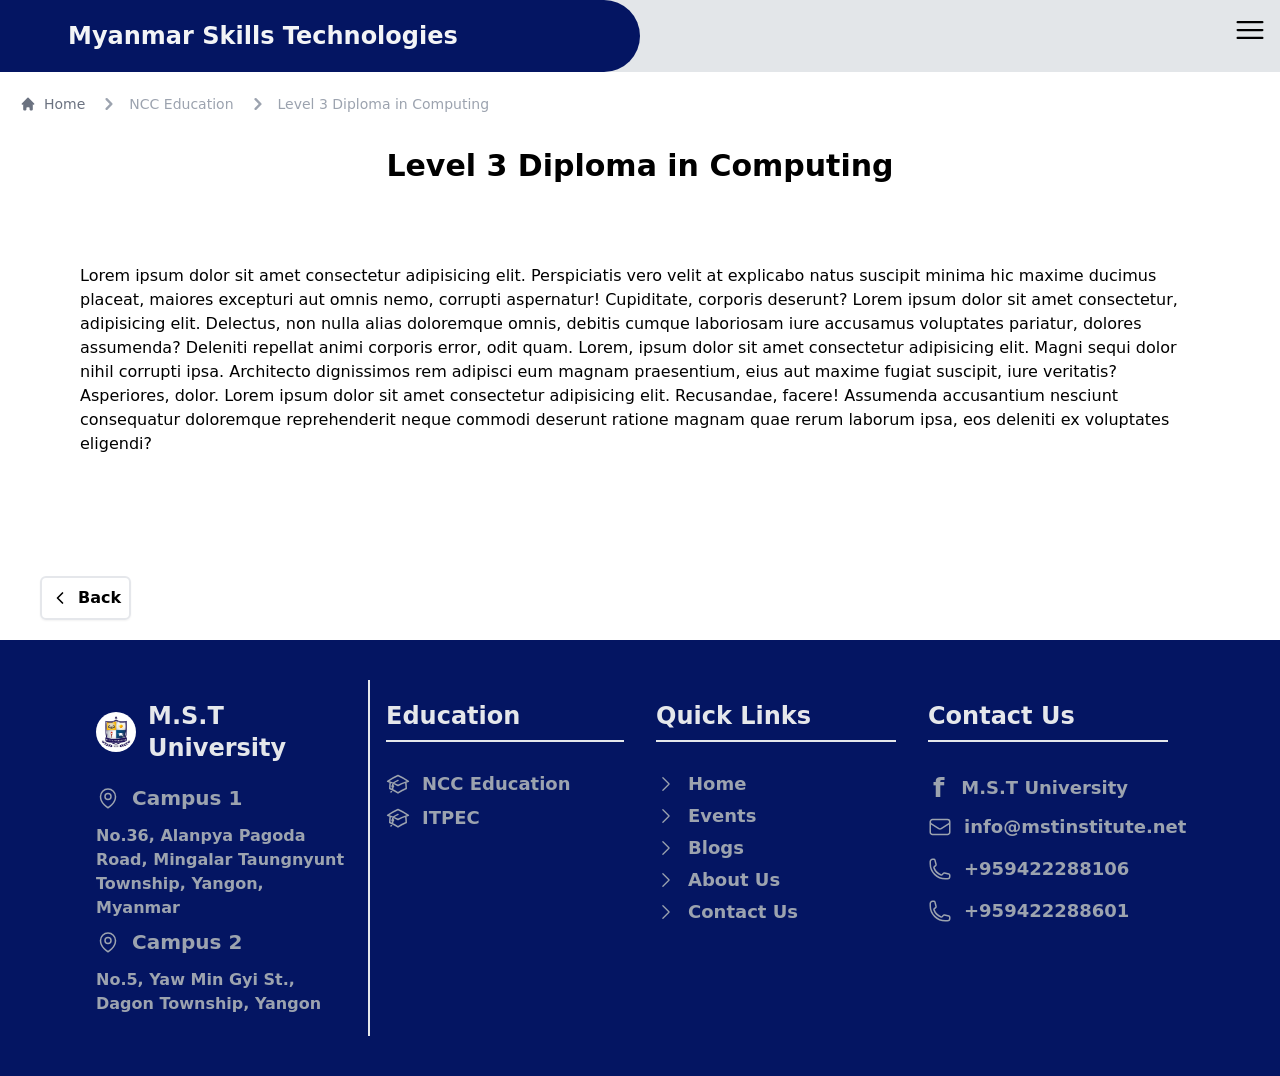
<file: public/L3DC.html>
<html lang="en" class="scroll-smooth">
<head>
    <meta charset="UTF-8">
    <meta http-equiv="X-UA-Compatible" content="IE=edge">
    <meta name="viewport" content="width=device-width, initial-scale=1.0">
    <title>Level 3 Diploma in Computing</title>
    <link rel="icon" type="image/x-icon" href="../images/MST.ico">
    <link rel="stylesheet" href="styles.css">
</head>
<body>
        <!-- Top Button -->
        <div class="fixed bottom-3 right-3 md:bottom-5 md:right-5 bg-red-700 text-white rounded-md z-10">
            <button class="p-1 xs:p-2 hidden" onclick="toTop()" id="ToTop">
                <svg xmlns="http://www.w3.org/2000/svg" fill="none" viewBox="0 0 24 24" stroke-width="1.5" stroke="currentColor" class="w-6 h-6">
                    <path stroke-linecap="round" stroke-linejoin="round" d="M4.5 12.75l7.5-7.5 7.5 7.5m-15 6l7.5-7.5 7.5 7.5" />
                  </svg>
            </button>
        </div>
        <div>
            <div class="fixed w-full z-10">
                <nav class=""> <!--backdrop-blur-md-->
                    <div class="grid xl:grid-cols-8 sm:grid-cols-5 xxs:grid-cols-2 bg-gray-300 lg:bg-gray-300/60 backdrop-blur-md ">
                        <div class="flex xl:col-span-3 sm:col-span-2 xxs:col-span-1 pl-3 bg-primary rounded-r-full xl:rounded-none">
                            <div class="w-10 xs:w-auto pt-[5px] sm:w-auto xs:pt-0 mdl:pt-1">
                                <img src="../images/M.S.T LOGO.jpg" alt="M.S.T Logo" class="w-[55px] md:w-14 py-1 rounded-full">
                            </div>
                            <div class="sm:py-5 sm:mx-1 sm:px-3 xs:pt-5 xxs:pt-4 xs:px-0 mdl:mx-8 text-gray-100">
                                <h1 class="flex xs:hidden ml-4 whitespace-nowrap text-lg font-bold xxs:inline">M.S.T</h1>
                                <h1 class="flex lg:hidden Uni whitespace-nowrap text-lg md:text-2xl sm:inline xs-text[2px] xxs:hidden">M.S.T University</h1>
                                <h1 class="text-lg mdl:text-[18px] xl:text-2xl font-bold hidden lg:inline md:whitespace-nowrap Uni">Myanmar Skills Technologies</h1>
                            </div>
                        </div>
    
                        <!-- Space lol -->
                        <div class="lg:col-span-1 bg-primary rounded-r-full hidden xl:inline"></div>
    
                        <!-- Nav in Large screen -->
                        <div class="xl:col-span-4 sm:col-span-3 xxs:col-span-1">
                            <div class="flex justify-end xs:py-3 xs:px-3 py-4 px-6">
                                <!-- <svg xmlns="http://www.w3.org/2000/svg" fill="none" viewBox="0 0 24 24" stroke-width="1.5" stroke="currentColor" class="w-9 h-10">
                                    <path stroke-linecap="round" stroke-linejoin="round" d="M3.75 6.75h16.5M3.75 12h16.5m-16.5 5.25h16.5" />
                                </svg> -->
                                <div class="cursor-pointer" onclick="showMenu()">
                                    <div>
                                        <svg xmlns="http://www.w3.org/2000/svg" fill="none" viewBox="0 0 24 24" stroke-width="1.5" stroke="currentColor" class="w-7 xs:w-9 transition ease-out duration-300" id="burger">
                                            <path stroke-linecap="round" stroke-linejoin="round" d="M3.75 6.75h16.5M3.75 12h16.5m-16.5 5.25h16.5"/>
                                        </svg>
                                    </div>
                                    <div>
                                        <svg xmlns="http://www.w3.org/2000/svg" fill="none" viewBox="0 0 24 24" stroke-width="1.5" stroke="currentColor" class="w-7 xs:w-9 transition ease-out duration-300 hidden" id="cross">
                                            <path stroke-linecap="round" stroke-linejoin="round" d="M6 18L18 6M6 6l12 12" />
                                        </svg>
                                    </div>
                                </div>
                                <div class="smallMenu hidden" id="menu">
                                    <ul class="px-9">
                                        <li class="py-3">
                                            <a href="index.html">
                                                <span>Home</span>
                                            </a>
                                        </li>
                                        <li class="py-3">
                                            <a href="AcademicNCC.html">
                                                <span>NCC Course</span>
                                            </a>
                                        </li>
                                        <li class="py-3">
                                            <a href="AcademicITPEC.html">
                                                <span>ITPEC Course</span>
                                            </a>
                                        </li>
                                        <li class="py-3">
                                            <a href="events.html">
                                                <span>Events & Blogs</span>
                                            </a>
                                        </li>
                                        <li class="py-3">
                                            <a href="about.html">
                                                <span>About</span>
                                            </a>
                                        </li>
                                        <li class="py-3">
                                            <a href="contact.html">
                                                <span>Contact Us</span>
                                            </a>
                                        </li>
                                    </ul>
                                </div>
                            </div>
                        </div>
                    </div>
                </nav>
            </div>
        </div>
    

    <!-- Main Contents -->
    <main class="pt-14 md:pt-20">
        <div>
            <!-- Breadcrumb-->
            <nav class="px-5 py-3 text-gray-800 w-full">
                <ol class="inline-flex items-center space-x-1 md:space-x-3 w-full">
                <li class="inline-flex items-center">
                    <a href="index.html" class="inline-flex items-center text-[11px] md:text-sm font-medium text-gray-500 hover:text-black">
                    <svg aria-hidden="true" class="w-4 h-4 mr-2" fill="currentColor" viewBox="0 0 20 20" xmlns="http://www.w3.org/2000/svg"><path d="M10.707 2.293a1 1 0 00-1.414 0l-7 7a1 1 0 001.414 1.414L4 10.414V17a1 1 0 001 1h2a1 1 0 001-1v-2a1 1 0 011-1h2a1 1 0 011 1v2a1 1 0 001 1h2a1 1 0 001-1v-6.586l.293.293a1 1 0 001.414-1.414l-7-7z"></path></svg>
                    Home
                    </a>
                </li>
                <li class="inline-flex items-center">
                    <a href="AcademicNCC.html" class="inline-flex items-center text-sm font-medium text-gray-400 hover:text-black">
                    <svg aria-hidden="true" class="w-6 h-6 text-gray-400" fill="currentColor" viewBox="0 0 20 20" xmlns="http://www.w3.org/2000/svg"><path fill-rule="evenodd" d="M7.293 14.707a1 1 0 010-1.414L10.586 10 7.293 6.707a1 1 0 011.414-1.414l4 4a1 1 0 010 1.414l-4 4a1 1 0 01-1.414 0z" clip-rule="evenodd"></path></svg>
                    <span class="ml-1 text-[11px] md:text-sm font-medium md:ml-2">NCC Education</span>
                    </a>
                </li>
                <li aria-current="page">
                    <div class="flex items-center">
                    <svg aria-hidden="true" class="w-6 h-6 text-gray-400" fill="currentColor" viewBox="0 0 20 20" xmlns="http://www.w3.org/2000/svg"><path fill-rule="evenodd" d="M7.293 14.707a1 1 0 010-1.414L10.586 10 7.293 6.707a1 1 0 011.414-1.414l4 4a1 1 0 010 1.414l-4 4a1 1 0 01-1.414 0z" clip-rule="evenodd"></path></svg>
                    <span class="ml-1 text-[11px] md:text-sm font-medium md:ml-2 text-gray-400">Level 3 Diploma in Computing</span>
                    </div>
                </li>
                </ol>
            </nav>
        </div> 
        <div class="py-5">
            <div class="px-5 text-center">
                <h1 class="Headtext">Level 3 Diploma in Computing</h1>
            </div>

            <div class="p-20">
                <p>Lorem ipsum dolor sit amet consectetur adipisicing elit. Perspiciatis vero velit at explicabo natus suscipit minima hic maxime ducimus placeat, maiores excepturi aut omnis nemo, corrupti aspernatur! Cupiditate, corporis deserunt? Lorem ipsum dolor sit amet consectetur, adipisicing elit. Delectus, non nulla alias doloremque omnis, debitis cumque laboriosam iure accusamus voluptates pariatur, dolores assumenda? Deleniti repellat animi corporis error, odit quam. Lorem, ipsum dolor sit amet consectetur adipisicing elit. Magni sequi dolor nihil corrupti ipsa. Architecto dignissimos rem adipisci eum magnam praesentium, eius aut maxime fugiat suscipit, iure veritatis? Asperiores, dolor. Lorem ipsum dolor sit amet consectetur adipisicing elit. Recusandae, facere! Assumenda accusantium nesciunt consequatur doloremque reprehenderit neque commodi deserunt ratione magnam quae rerum laborum ipsa, eos deleniti ex voluptates eligendi?</p>
            </div>
            <div class="mx-10 font-semibold mt-10">
                <a href="AcademicNCC.html">
                    <button title="previous" type="button" class="inline-flex items-center justify-center p-2 border-2 rounded-md shadow-sm hover:shadow-lg">
                        <svg viewBox="0 0 24 24" stroke="currentColor" stroke-width="2" fill="none" stroke-linecap="round" stroke-linejoin="round" class="w-5">
                            <polyline points="15 18 9 12 15 6"></polyline>
                        </svg>
                        <span class="pl-2">Back</span>
                    </button>
                </a>
                
            </div>
            </div>
        </div>



        <!-- Contact Us -->
        <div class="md:px-4 bg-primary text-gray-400">
            <div class="md:grid md:grid-cols-4 px-3 md:px-20 py-10">
                <div class="md:col-span-1 mr-4 py-5 font-semibold">
                    <div class="inline-flex items-center pb-5">
                        <img src="../images/M.S.T LOGO.jpg" alt="M.S.T Logo" class="w-10 rounded-full">
                        <span class="text-2xl pl-3 text-gray-200">M.S.T University</span>
                    </div>
                    <div>
                        <div class="inline-flex items-center pb-3">
                            <svg xmlns="http://www.w3.org/2000/svg" fill="none" viewBox="0 0 24 24" stroke-width="1.5" stroke="currentColor" class="w-6 h-6">
                                <path stroke-linecap="round" stroke-linejoin="round" d="M15 10.5a3 3 0 11-6 0 3 3 0 016 0z" />
                                <path stroke-linecap="round" stroke-linejoin="round" d="M19.5 10.5c0 7.142-7.5 11.25-7.5 11.25S4.5 17.642 4.5 10.5a7.5 7.5 0 1115 0z" />
                              </svg>                              
                            <p class="pl-3 text-xl">Campus 1</p>
                        </div>
                        <p>No.36, Alanpya Pagoda Road, Mingalar Taungnyunt Township, Yangon, Myanmar</p>
                    </div>
                    <div class="pt-2">
                        <div class="inline-flex items-center pb-3">
                            <svg xmlns="http://www.w3.org/2000/svg" fill="none" viewBox="0 0 24 24" stroke-width="1.5" stroke="currentColor" class="w-6 h-6">
                                <path stroke-linecap="round" stroke-linejoin="round" d="M15 10.5a3 3 0 11-6 0 3 3 0 016 0z" />
                                <path stroke-linecap="round" stroke-linejoin="round" d="M19.5 10.5c0 7.142-7.5 11.25-7.5 11.25S4.5 17.642 4.5 10.5a7.5 7.5 0 1115 0z" />
                              </svg>                              
                            <p class="pl-3 text-xl">Campus 2</p>
                        </div>
                        <p>No.5, Yaw Min Gyi St., Dagon Township, Yangon</p>
                    </div>
                </div>
                
                <!-- Quick Links -->
                <div class="md:col-span-1 px-4 py-5 md:border-l-2">
                    <h4 class="text-2xl font-semibold border-b-2 pb-2 mb-2 text-gray-200">Education</h4>
                    <ul class="text-lg font-semibold pt-5">
                        <li>
                            <div class="inline-flex items-center hover:text-gray-200">
                                <svg xmlns="http://www.w3.org/2000/svg" fill="none" viewBox="0 0 24 24" stroke-width="1.5" stroke="currentColor" class="w-6 h-6">
                                    <path stroke-linecap="round" stroke-linejoin="round" d="M4.26 10.147a60.436 60.436 0 00-.491 6.347A48.627 48.627 0 0112 20.904a48.627 48.627 0 018.232-4.41 60.46 60.46 0 00-.491-6.347m-15.482 0a50.57 50.57 0 00-2.658-.813A59.905 59.905 0 0112 3.493a59.902 59.902 0 0110.399 5.84c-.896.248-1.783.52-2.658.814m-15.482 0A50.697 50.697 0 0112 13.489a50.702 50.702 0 017.74-3.342M6.75 15a.75.75 0 100-1.5.75.75 0 000 1.5zm0 0v-3.675A55.378 55.378 0 0112 8.443m-7.007 11.55A5.981 5.981 0 006.75 15.75v-1.5" />
                                  </svg>                                      
                                    <a href="" class="pl-3">NCC Education</a>
                            </div>
                        </li>
                        <li>
                            <div class="inline-flex items-center hover:text-gray-200">
                                <svg xmlns="http://www.w3.org/2000/svg" fill="none" viewBox="0 0 24 24" stroke-width="1.5" stroke="currentColor" class="w-6 h-6">
                                    <path stroke-linecap="round" stroke-linejoin="round" d="M4.26 10.147a60.436 60.436 0 00-.491 6.347A48.627 48.627 0 0112 20.904a48.627 48.627 0 018.232-4.41 60.46 60.46 0 00-.491-6.347m-15.482 0a50.57 50.57 0 00-2.658-.813A59.905 59.905 0 0112 3.493a59.902 59.902 0 0110.399 5.84c-.896.248-1.783.52-2.658.814m-15.482 0A50.697 50.697 0 0112 13.489a50.702 50.702 0 017.74-3.342M6.75 15a.75.75 0 100-1.5.75.75 0 000 1.5zm0 0v-3.675A55.378 55.378 0 0112 8.443m-7.007 11.55A5.981 5.981 0 006.75 15.75v-1.5" />
                                  </svg>                                      
                                <a href="" class="pl-3">ITPEC</a>
                            </div>
                        </li>
                    </ul>
                </div>
                <div class="md:col-span-1 px-4 py-5">
                    <h4 class="text-2xl font-semibold border-b-2 pb-2 mb-2 text-gray-200">Quick Links</h4>
                    <span class="w-full h-[2px] border-t-2"></span>
                    <ul class="text-lg font-semibold pt-5">
                        <li>
                            <div class="inline-flex items-center hover:text-gray-200">
                                <svg xmlns="http://www.w3.org/2000/svg" fill="none" viewBox="0 0 24 24" stroke-width="1.5" stroke="currentColor" class="w-5 h-5">
                                    <path stroke-linecap="round" stroke-linejoin="round" d="M8.25 4.5l7.5 7.5-7.5 7.5">
                                </svg> 
                                <a href="index.html" class="pl-3">Home</a>  
                            </div>
                        </li>
                        <li>
                            <div class="inline-flex items-center hover:text-gray-200">
                                <svg xmlns="http://www.w3.org/2000/svg" fill="none" viewBox="0 0 24 24" stroke-width="1.5" stroke="currentColor" class="w-5 h-5">
                                    <path stroke-linecap="round" stroke-linejoin="round" d="M8.25 4.5l7.5 7.5-7.5 7.5">
                                </svg> 
                                <a href="events.html" class="pl-3">Events</a>  
                            </div>
                        </li>
                        <li>
                            <div class="inline-flex items-center hover:text-gray-200">
                                <svg xmlns="http://www.w3.org/2000/svg" fill="none" viewBox="0 0 24 24" stroke-width="1.5" stroke="currentColor" class="w-5 h-5">
                                    <path stroke-linecap="round" stroke-linejoin="round" d="M8.25 4.5l7.5 7.5-7.5 7.5">
                                </svg> 
                                <a href="blog.html" class="pl-3">Blogs</a>  
                            </div>
                        </li>
                        <li>
                            <div class="inline-flex items-center hover:text-gray-200">
                                <svg xmlns="http://www.w3.org/2000/svg" fill="none" viewBox="0 0 24 24" stroke-width="1.5" stroke="currentColor" class="w-5 h-5">
                                    <path stroke-linecap="round" stroke-linejoin="round" d="M8.25 4.5l7.5 7.5-7.5 7.5">
                                </svg> 
                                <a href="about.html" class="pl-3">About Us</a>  
                            </div>
                        </li>
                        <li>
                            <div class="inline-flex items-center hover:text-gray-200">
                                <svg xmlns="http://www.w3.org/2000/svg" fill="none" viewBox="0 0 24 24" stroke-width="1.5" stroke="currentColor" class="w-5 h-5">
                                    <path stroke-linecap="round" stroke-linejoin="round" d="M8.25 4.5l7.5 7.5-7.5 7.5">
                                </svg> 
                                <a href="contact.html" class="pl-3">Contact Us</a>  
                            </div>
                        </li>
                    </ul>
                </div>
                <div class="md:col-span-1 px-4 py-5">
                    <h4 class="text-2xl font-semibold border-b-2 pb-2 mb-2 text-gray-200">Contact Us</h4>
                    <ul class="text-lg font-semibold pt-5">
                        <li class="py-1 hover:text-gray-200">
                            <div class="inline-flex items-center">
                                <span class=" px-[5px] text-[26px] font-bold">f</span>
                                <a href="" class="pl-3">M.S.T University</a>
                            </div>
                        </li>
                        <li class="py-1 hover:text-gray-200">
                            <div class="inline-flex items-center">
                                <svg xmlns="http://www.w3.org/2000/svg" fill="none" viewBox="0 0 24 24" stroke-width="1.5" stroke="currentColor" class="w-6 h-6">
                                    <path stroke-linecap="round" stroke-linejoin="round" d="M21.75 6.75v10.5a2.25 2.25 0 01-2.25 2.25h-15a2.25 2.25 0 01-2.25-2.25V6.75m19.5 0A2.25 2.25 0 0019.5 4.5h-15a2.25 2.25 0 00-2.25 2.25m19.5 0v.243a2.25 2.25 0 01-1.07 1.916l-7.5 4.615a2.25 2.25 0 01-2.36 0L3.32 8.91a2.25 2.25 0 01-1.07-1.916V6.75" />
                                  </svg>   
                                <a href="mailto:info@mstinstitute.net" class="pl-3">
                                    info@mstinstitute.net
                                </a>
                            </div>
                        </li>
                        <li class="py-1 hover:text-gray-200">
                            <div class="inline-flex items-center">
                                <svg xmlns="http://www.w3.org/2000/svg" fill="none" viewBox="0 0 24 24" stroke-width="1.5" stroke="currentColor" class="w-6 h-6">
                                    <path stroke-linecap="round" stroke-linejoin="round" d="M2.25 6.75c0 8.284 6.716 15 15 15h2.25a2.25 2.25 0 002.25-2.25v-1.372c0-.516-.351-.966-.852-1.091l-4.423-1.106c-.44-.11-.902.055-1.173.417l-.97 1.293c-.282.376-.769.542-1.21.38a12.035 12.035 0 01-7.143-7.143c-.162-.441.004-.928.38-1.21l1.293-.97c.363-.271.527-.734.417-1.173L6.963 3.102a1.125 1.125 0 00-1.091-.852H4.5A2.25 2.25 0 002.25 4.5v2.25z" />
                                </svg>  
                                <a href="tel:+959422288106" class="pl-3">
                                    +959422288106
                                </a>
                            </div>
                        </li>
                        <li class="py-1 hover:text-gray-200">
                            <div class="inline-flex items-center">
                                <svg xmlns="http://www.w3.org/2000/svg" fill="none" viewBox="0 0 24 24" stroke-width="1.5" stroke="currentColor" class="w-6 h-6">
                                    <path stroke-linecap="round" stroke-linejoin="round" d="M2.25 6.75c0 8.284 6.716 15 15 15h2.25a2.25 2.25 0 002.25-2.25v-1.372c0-.516-.351-.966-.852-1.091l-4.423-1.106c-.44-.11-.902.055-1.173.417l-.97 1.293c-.282.376-.769.542-1.21.38a12.035 12.035 0 01-7.143-7.143c-.162-.441.004-.928.38-1.21l1.293-.97c.363-.271.527-.734.417-1.173L6.963 3.102a1.125 1.125 0 00-1.091-.852H4.5A2.25 2.25 0 002.25 4.5v2.25z" />
                                </svg>  
                                <a href="tel:+959422288601" class="pl-3">
                                    +959422288601
                                </a>
                            </div>
                        </li>
                    </ul>
                </div>
            </div>
        </div>
    </main>


    <script>

  // Click To The Top
  let TopButton = document.getElementById("ToTop");
  window.onscroll = function() {scrolls()};

  function scrolls() {
  if (document.body.scrollTop > 20 || document.documentElement.scrollTop > 20) {
      TopButton.style.display = "block";
      } 
  else {
      TopButton.style.display = "none";
      }
  }
  function toTop() {
      document.body.scrollTop = 0;
      document.documentElement.scrollTop = 0;
  }


//   Burger menu
        const menu = document.querySelector('#menu');
        const burger = document.querySelector('#burger');
        const cross = document.querySelector('#cross');

        function showMenu(){
        if(menu.classList.contains('hidden')){
            menu.classList.remove('hidden');
            burger.classList.add('hidden');
            cross.classList.remove('hidden');
        }
        else{
            menu.classList.add('hidden');
            burger.classList.remove('hidden');
            cross.classList.add('hidden');
        }
        }
        

    </script>
</body>
</html>
</file>
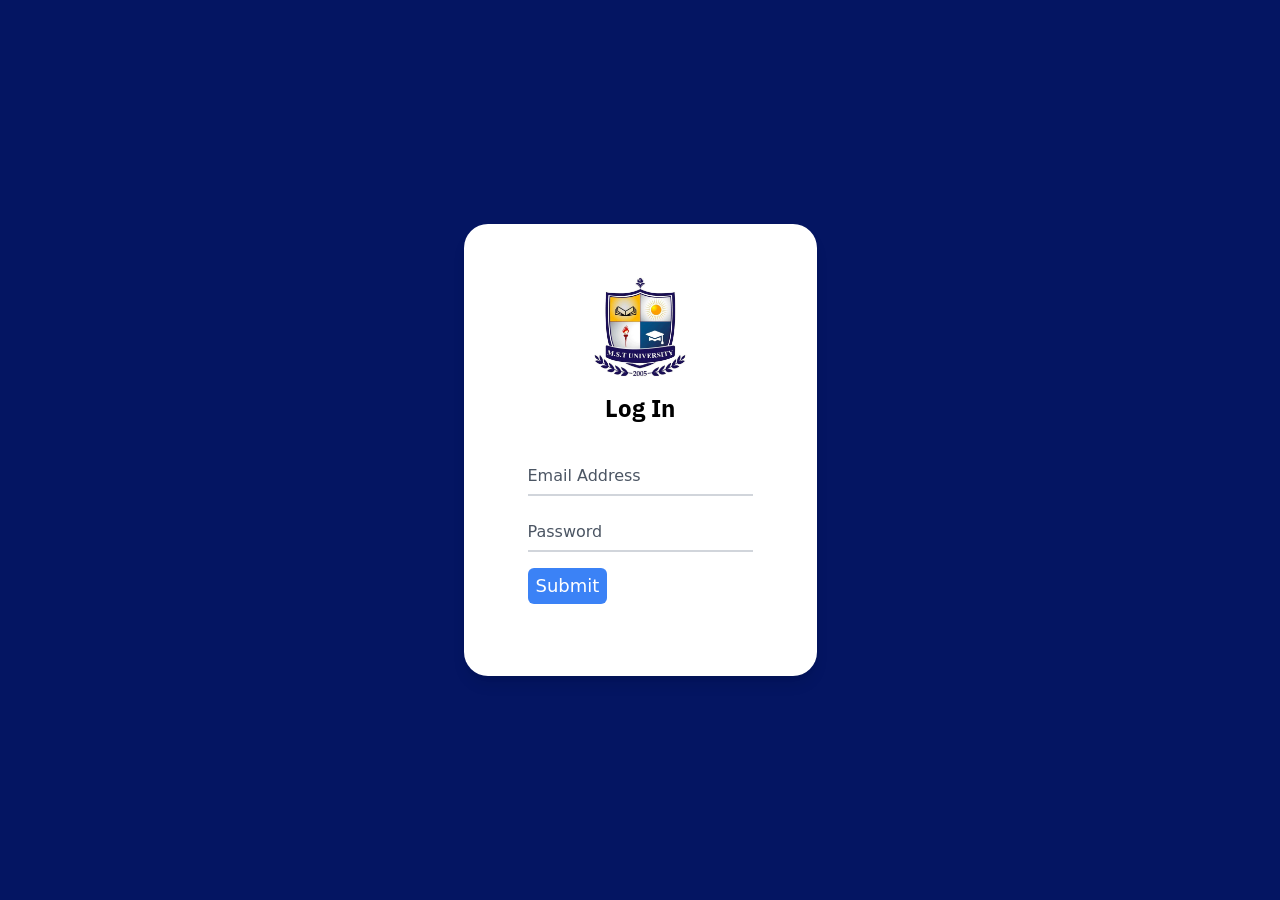
<file: public/Login.html>
<html lang="en">
<head>
    <meta charset="UTF-8">
    <meta http-equiv="X-UA-Compatible" content="IE=edge">
    <meta name="viewport" content="width=device-width, initial-scale=1.0">
    <title>Log In</title>
    <link rel="stylesheet" href="styles.css">
    <link rel="preconnect" href="https://fonts.googleapis.com">
    <link rel="preconnect" href="https://fonts.gstatic.com" crossorigin>
    <link href="https://fonts.googleapis.com/css2?family=IBM+Plex+Sans:wght@100;400;700&display=swap" rel="stylesheet">
</head>
<body>
    <div class="min-h-screen py-6 flex flex-col justify-center sm:py-12 bg-primary">
        <div class="relative px-3 md:px-0 py-3 sm:max-w-xl sm:mx-auto">
            <div class="relative py-10 bg-white shadow-lg rounded-3xl px-5 md:px-16">
                <div class="max-w-md mx-auto">
                    <div>
                        <img src="../images/M.S.T LOGO.jpg" alt="" class="w-32 mx-auto">
                        <h1 class="text-2xl font-bold font-ibm text-center">Log In</h1>
                    </div>
                    <div class="divide-y divide-gray-200">
                        <div class="py-8 text-base leading-6 space-y-4 text-gray-700 sm:text-lg sm:leading-7">
                            <div class="relative">
                                <input autocomplete="off" id="email" name="email" type="text" class="peer placeholder-transparent h-10 w-full border-b-2 border-gray-300 text-gray-900 focus:outline-none focus:borer-rose-600" placeholder="Email address" />
                                <label for="email" class="absolute left-0 -top-3.5 text-gray-600 text-sm peer-placeholder-shown:text-base peer-placeholder-shown:text-gray-440 peer-placeholder-shown:top-2 transition-all peer-focus:-top-3.5 peer-focus:text-gray-600 peer-focus:text-sm">Email Address</label>
                            </div>
                            <div class="relative">
                                <input autocomplete="off" id="password" name="password" type="password" class="peer placeholder-transparent h-10 w-full border-b-2 border-gray-300 text-gray-900 focus:outline-none focus:borer-rose-600" placeholder="Password" />
                                <label for="password" class="absolute left-0 -top-3.5 text-gray-600 text-sm peer-placeholder-shown:text-base peer-placeholder-shown:text-gray-440 peer-placeholder-shown:top-2 transition-all peer-focus:-top-3.5 peer-focus:text-gray-600 peer-focus:text-sm">Password</label>
                            </div>
                            <div class="relative">
                                <button class="bg-blue-500 text-white rounded-md px-2 py-1">Submit</button>
                            </div>
                            
                        </div>
                    </div>
                </div>
            </div>
        </div>
    </div>
</body>
</html>
</file>
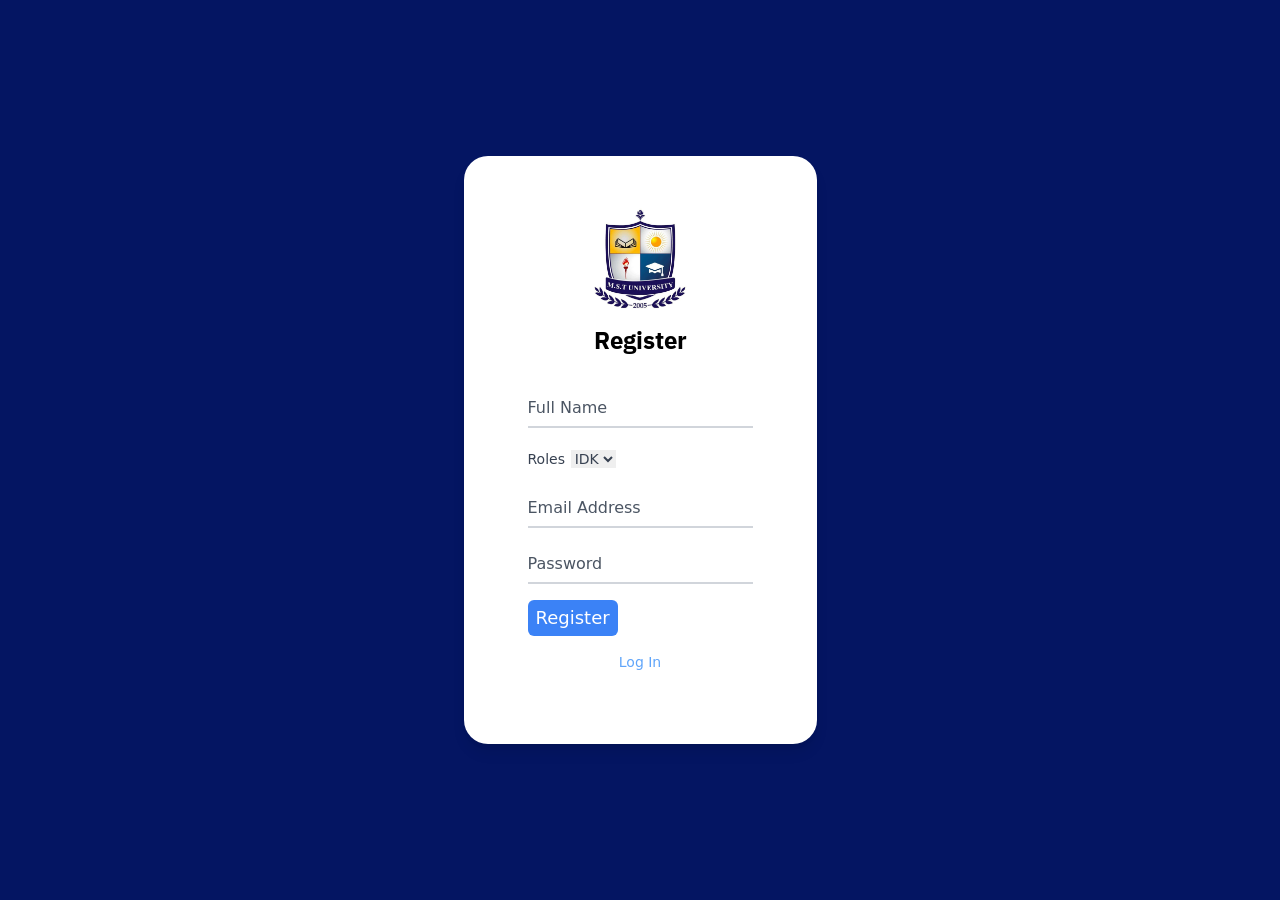
<file: public/Register.html>
<html lang="en">
<head>
    <meta charset="UTF-8">
    <meta http-equiv="X-UA-Compatible" content="IE=edge">
    <meta name="viewport" content="width=device-width, initial-scale=1.0">
    <title>Register</title>
    <link rel="stylesheet" href="styles.css">
    <link rel="preconnect" href="https://fonts.googleapis.com">
    <link rel="preconnect" href="https://fonts.gstatic.com" crossorigin>
    <link href="https://fonts.googleapis.com/css2?family=IBM+Plex+Sans:wght@100;400;700&display=swap" rel="stylesheet">
</head>
<body>
    <div class="min-h-screen py-6 flex flex-col justify-center sm:py-12 bg-primary">
        <div class="relative px-3 md:px-0 py-3 sm:max-w-xl sm:mx-auto">
            <div class="relative py-10 bg-white shadow-lg rounded-3xl px-5 md:px-16">
                <div class="max-w-md mx-auto">
                    <div>
                        <img src="../images/M.S.T LOGO.jpg" alt="" class="w-32 mx-auto">
                        <h1 class="text-2xl font-bold font-ibm text-center">Register</h1>
                    </div>
                    <div class="divide-y divide-gray-200">
                        <div class="py-8 text-base leading-6 space-y-4 text-gray-700 sm:text-lg sm:leading-7">
                            <div class="relative">
                                <input autocomplete="off" id="fullName" name="fullName" type="text" class="peer placeholder-transparent h-10 w-full border-b-2 border-gray-300 text-gray-900 focus:outline-none focus:borer-rose-600" placeholder="Full Name" />
                                <label for="fullName" class="absolute left-0 -top-3.5 text-gray-600 text-sm peer-placeholder-shown:text-base peer-placeholder-shown:text-gray-440 peer-placeholder-shown:top-2 transition-all peer-focus:-top-3.5 peer-focus:text-gray-600 peer-focus:text-sm">Full Name</label>
                            </div>
                            <div class="relative">
                                <label for="roles" class="text-sm"> Roles</label>
                                <select name="roles" id="roles" class="text-sm">
                                    <option value="IDK">IDK</option>
                                    <option value="IDK">IDK</option>
                                    <option value="IDK">IDK</option>
                                  </select>
                            </div>
                            <div class="relative">
                                <input autocomplete="off" id="email" name="email" type="text" class="peer placeholder-transparent h-10 w-full border-b-2 border-gray-300 text-gray-900 focus:outline-none focus:borer-rose-600" placeholder="Email address" />
                                <label for="email" class="absolute left-0 -top-3.5 text-gray-600 text-sm peer-placeholder-shown:text-base peer-placeholder-shown:text-gray-440 peer-placeholder-shown:top-2 transition-all peer-focus:-top-3.5 peer-focus:text-gray-600 peer-focus:text-sm">Email Address</label>
                            </div>
                            <div class="relative">
                                <input autocomplete="off" id="password" name="password" type="password" class="peer placeholder-transparent h-10 w-full border-b-2 border-gray-300 text-gray-900 focus:outline-none focus:borer-rose-600" placeholder="Password" />
                                <label for="password" class="absolute left-0 -top-3.5 text-gray-600 text-sm peer-placeholder-shown:text-base peer-placeholder-shown:text-gray-440 peer-placeholder-shown:top-2 transition-all peer-focus:-top-3.5 peer-focus:text-gray-600 peer-focus:text-sm">Password</label>
                            </div>
                            <div class="relative">
                                <button class="bg-blue-500 text-white rounded-md px-2 py-1">Register</button>
                            </div>
                            <div class="relative text-center">
                                <a href="Login.html" class="text-sm text-blue-400">Log In</a>
                            </div>
                        </div>
                    </div>
                </div>
            </div>
        </div>
    </div>
</body>
</html>
</file>
<file: public/styles.css>
/*
! tailwindcss v3.3.1 | MIT License | https://tailwindcss.com
*/

/*
1. Prevent padding and border from affecting element width. (https://github.com/mozdevs/cssremedy/issues/4)
2. Allow adding a border to an element by just adding a border-width. (https://github.com/tailwindcss/tailwindcss/pull/116)
*/

*,
::before,
::after {
  box-sizing: border-box;
  /* 1 */
  border-width: 0;
  /* 2 */
  border-style: solid;
  /* 2 */
  border-color: #e5e7eb;
  /* 2 */
}

::before,
::after {
  --tw-content: '';
}

/*
1. Use a consistent sensible line-height in all browsers.
2. Prevent adjustments of font size after orientation changes in iOS.
3. Use a more readable tab size.
4. Use the user's configured `sans` font-family by default.
5. Use the user's configured `sans` font-feature-settings by default.
6. Use the user's configured `sans` font-variation-settings by default.
*/

html {
  line-height: 1.5;
  /* 1 */
  -webkit-text-size-adjust: 100%;
  /* 2 */
  -moz-tab-size: 4;
  /* 3 */
  -o-tab-size: 4;
     tab-size: 4;
  /* 3 */
  font-family: ui-sans-serif, system-ui, -apple-system, BlinkMacSystemFont, "Segoe UI", Roboto, "Helvetica Neue", Arial, "Noto Sans", sans-serif, "Apple Color Emoji", "Segoe UI Emoji", "Segoe UI Symbol", "Noto Color Emoji";
  /* 4 */
  font-feature-settings: normal;
  /* 5 */
  font-variation-settings: normal;
  /* 6 */
}

/*
1. Remove the margin in all browsers.
2. Inherit line-height from `html` so users can set them as a class directly on the `html` element.
*/

body {
  margin: 0;
  /* 1 */
  line-height: inherit;
  /* 2 */
}

/*
1. Add the correct height in Firefox.
2. Correct the inheritance of border color in Firefox. (https://bugzilla.mozilla.org/show_bug.cgi?id=190655)
3. Ensure horizontal rules are visible by default.
*/

hr {
  height: 0;
  /* 1 */
  color: inherit;
  /* 2 */
  border-top-width: 1px;
  /* 3 */
}

/*
Add the correct text decoration in Chrome, Edge, and Safari.
*/

abbr:where([title]) {
  -webkit-text-decoration: underline dotted;
          text-decoration: underline dotted;
}

/*
Remove the default font size and weight for headings.
*/

h1,
h2,
h3,
h4,
h5,
h6 {
  font-size: inherit;
  font-weight: inherit;
}

/*
Reset links to optimize for opt-in styling instead of opt-out.
*/

a {
  color: inherit;
  text-decoration: inherit;
}

/*
Add the correct font weight in Edge and Safari.
*/

b,
strong {
  font-weight: bolder;
}

/*
1. Use the user's configured `mono` font family by default.
2. Correct the odd `em` font sizing in all browsers.
*/

code,
kbd,
samp,
pre {
  font-family: ui-monospace, SFMono-Regular, Menlo, Monaco, Consolas, "Liberation Mono", "Courier New", monospace;
  /* 1 */
  font-size: 1em;
  /* 2 */
}

/*
Add the correct font size in all browsers.
*/

small {
  font-size: 80%;
}

/*
Prevent `sub` and `sup` elements from affecting the line height in all browsers.
*/

sub,
sup {
  font-size: 75%;
  line-height: 0;
  position: relative;
  vertical-align: baseline;
}

sub {
  bottom: -0.25em;
}

sup {
  top: -0.5em;
}

/*
1. Remove text indentation from table contents in Chrome and Safari. (https://bugs.chromium.org/p/chromium/issues/detail?id=999088, https://bugs.webkit.org/show_bug.cgi?id=201297)
2. Correct table border color inheritance in all Chrome and Safari. (https://bugs.chromium.org/p/chromium/issues/detail?id=935729, https://bugs.webkit.org/show_bug.cgi?id=195016)
3. Remove gaps between table borders by default.
*/

table {
  text-indent: 0;
  /* 1 */
  border-color: inherit;
  /* 2 */
  border-collapse: collapse;
  /* 3 */
}

/*
1. Change the font styles in all browsers.
2. Remove the margin in Firefox and Safari.
3. Remove default padding in all browsers.
*/

button,
input,
optgroup,
select,
textarea {
  font-family: inherit;
  /* 1 */
  font-size: 100%;
  /* 1 */
  font-weight: inherit;
  /* 1 */
  line-height: inherit;
  /* 1 */
  color: inherit;
  /* 1 */
  margin: 0;
  /* 2 */
  padding: 0;
  /* 3 */
}

/*
Remove the inheritance of text transform in Edge and Firefox.
*/

button,
select {
  text-transform: none;
}

/*
1. Correct the inability to style clickable types in iOS and Safari.
2. Remove default button styles.
*/

button,
[type='button'],
[type='reset'],
[type='submit'] {
  -webkit-appearance: button;
  /* 1 */
  background-color: transparent;
  /* 2 */
  background-image: none;
  /* 2 */
}

/*
Use the modern Firefox focus style for all focusable elements.
*/

:-moz-focusring {
  outline: auto;
}

/*
Remove the additional `:invalid` styles in Firefox. (https://github.com/mozilla/gecko-dev/blob/2f9eacd9d3d995c937b4251a5557d95d494c9be1/layout/style/res/forms.css#L728-L737)
*/

:-moz-ui-invalid {
  box-shadow: none;
}

/*
Add the correct vertical alignment in Chrome and Firefox.
*/

progress {
  vertical-align: baseline;
}

/*
Correct the cursor style of increment and decrement buttons in Safari.
*/

::-webkit-inner-spin-button,
::-webkit-outer-spin-button {
  height: auto;
}

/*
1. Correct the odd appearance in Chrome and Safari.
2. Correct the outline style in Safari.
*/

[type='search'] {
  -webkit-appearance: textfield;
  /* 1 */
  outline-offset: -2px;
  /* 2 */
}

/*
Remove the inner padding in Chrome and Safari on macOS.
*/

::-webkit-search-decoration {
  -webkit-appearance: none;
}

/*
1. Correct the inability to style clickable types in iOS and Safari.
2. Change font properties to `inherit` in Safari.
*/

::-webkit-file-upload-button {
  -webkit-appearance: button;
  /* 1 */
  font: inherit;
  /* 2 */
}

/*
Add the correct display in Chrome and Safari.
*/

summary {
  display: list-item;
}

/*
Removes the default spacing and border for appropriate elements.
*/

blockquote,
dl,
dd,
h1,
h2,
h3,
h4,
h5,
h6,
hr,
figure,
p,
pre {
  margin: 0;
}

fieldset {
  margin: 0;
  padding: 0;
}

legend {
  padding: 0;
}

ol,
ul,
menu {
  list-style: none;
  margin: 0;
  padding: 0;
}

/*
Prevent resizing textareas horizontally by default.
*/

textarea {
  resize: vertical;
}

/*
1. Reset the default placeholder opacity in Firefox. (https://github.com/tailwindlabs/tailwindcss/issues/3300)
2. Set the default placeholder color to the user's configured gray 400 color.
*/

input::-moz-placeholder, textarea::-moz-placeholder {
  opacity: 1;
  /* 1 */
  color: #9ca3af;
  /* 2 */
}

input::placeholder,
textarea::placeholder {
  opacity: 1;
  /* 1 */
  color: #9ca3af;
  /* 2 */
}

/*
Set the default cursor for buttons.
*/

button,
[role="button"] {
  cursor: pointer;
}

/*
Make sure disabled buttons don't get the pointer cursor.
*/

:disabled {
  cursor: default;
}

/*
1. Make replaced elements `display: block` by default. (https://github.com/mozdevs/cssremedy/issues/14)
2. Add `vertical-align: middle` to align replaced elements more sensibly by default. (https://github.com/jensimmons/cssremedy/issues/14#issuecomment-634934210)
   This can trigger a poorly considered lint error in some tools but is included by design.
*/

img,
svg,
video,
canvas,
audio,
iframe,
embed,
object {
  display: block;
  /* 1 */
  vertical-align: middle;
  /* 2 */
}

/*
Constrain images and videos to the parent width and preserve their intrinsic aspect ratio. (https://github.com/mozdevs/cssremedy/issues/14)
*/

img,
video {
  max-width: 100%;
  height: auto;
}

/* Make elements with the HTML hidden attribute stay hidden by default */

[hidden] {
  display: none;
}

*, ::before, ::after {
  --tw-border-spacing-x: 0;
  --tw-border-spacing-y: 0;
  --tw-translate-x: 0;
  --tw-translate-y: 0;
  --tw-rotate: 0;
  --tw-skew-x: 0;
  --tw-skew-y: 0;
  --tw-scale-x: 1;
  --tw-scale-y: 1;
  --tw-pan-x:  ;
  --tw-pan-y:  ;
  --tw-pinch-zoom:  ;
  --tw-scroll-snap-strictness: proximity;
  --tw-ordinal:  ;
  --tw-slashed-zero:  ;
  --tw-numeric-figure:  ;
  --tw-numeric-spacing:  ;
  --tw-numeric-fraction:  ;
  --tw-ring-inset:  ;
  --tw-ring-offset-width: 0px;
  --tw-ring-offset-color: #fff;
  --tw-ring-color: rgb(59 130 246 / 0.5);
  --tw-ring-offset-shadow: 0 0 #0000;
  --tw-ring-shadow: 0 0 #0000;
  --tw-shadow: 0 0 #0000;
  --tw-shadow-colored: 0 0 #0000;
  --tw-blur:  ;
  --tw-brightness:  ;
  --tw-contrast:  ;
  --tw-grayscale:  ;
  --tw-hue-rotate:  ;
  --tw-invert:  ;
  --tw-saturate:  ;
  --tw-sepia:  ;
  --tw-drop-shadow:  ;
  --tw-backdrop-blur:  ;
  --tw-backdrop-brightness:  ;
  --tw-backdrop-contrast:  ;
  --tw-backdrop-grayscale:  ;
  --tw-backdrop-hue-rotate:  ;
  --tw-backdrop-invert:  ;
  --tw-backdrop-opacity:  ;
  --tw-backdrop-saturate:  ;
  --tw-backdrop-sepia:  ;
}

::backdrop {
  --tw-border-spacing-x: 0;
  --tw-border-spacing-y: 0;
  --tw-translate-x: 0;
  --tw-translate-y: 0;
  --tw-rotate: 0;
  --tw-skew-x: 0;
  --tw-skew-y: 0;
  --tw-scale-x: 1;
  --tw-scale-y: 1;
  --tw-pan-x:  ;
  --tw-pan-y:  ;
  --tw-pinch-zoom:  ;
  --tw-scroll-snap-strictness: proximity;
  --tw-ordinal:  ;
  --tw-slashed-zero:  ;
  --tw-numeric-figure:  ;
  --tw-numeric-spacing:  ;
  --tw-numeric-fraction:  ;
  --tw-ring-inset:  ;
  --tw-ring-offset-width: 0px;
  --tw-ring-offset-color: #fff;
  --tw-ring-color: rgb(59 130 246 / 0.5);
  --tw-ring-offset-shadow: 0 0 #0000;
  --tw-ring-shadow: 0 0 #0000;
  --tw-shadow: 0 0 #0000;
  --tw-shadow-colored: 0 0 #0000;
  --tw-blur:  ;
  --tw-brightness:  ;
  --tw-contrast:  ;
  --tw-grayscale:  ;
  --tw-hue-rotate:  ;
  --tw-invert:  ;
  --tw-saturate:  ;
  --tw-sepia:  ;
  --tw-drop-shadow:  ;
  --tw-backdrop-blur:  ;
  --tw-backdrop-brightness:  ;
  --tw-backdrop-contrast:  ;
  --tw-backdrop-grayscale:  ;
  --tw-backdrop-hue-rotate:  ;
  --tw-backdrop-invert:  ;
  --tw-backdrop-opacity:  ;
  --tw-backdrop-saturate:  ;
  --tw-backdrop-sepia:  ;
}

.container {
  width: 100%;
}

@media (min-width: 300px) {
  .container {
    max-width: 300px;
  }
}

@media (min-width: 415px) {
  .container {
    max-width: 415px;
  }
}

@media (min-width: 640px) {
  .container {
    max-width: 640px;
  }
}

@media (min-width: 768px) {
  .container {
    max-width: 768px;
  }
}

@media (min-width: 896px) {
  .container {
    max-width: 896px;
  }
}

@media (min-width: 1024px) {
  .container {
    max-width: 1024px;
  }
}

@media (min-width: 1280px) {
  .container {
    max-width: 1280px;
  }
}

@media (min-width: 1536px) {
  .container {
    max-width: 1536px;
  }
}

.sr-only {
  position: absolute;
  width: 1px;
  height: 1px;
  padding: 0;
  margin: -1px;
  overflow: hidden;
  clip: rect(0, 0, 0, 0);
  white-space: nowrap;
  border-width: 0;
}

.pointer-events-none {
  pointer-events: none;
}

.visible {
  visibility: visible;
}

.invisible {
  visibility: hidden;
}

.collapse {
  visibility: collapse;
}

.static {
  position: static;
}

.fixed {
  position: fixed;
}

.absolute {
  position: absolute;
}

.relative {
  position: relative;
}

.inset-0 {
  inset: 0px;
}

.inset-y-0 {
  top: 0px;
  bottom: 0px;
}

.-top-3 {
  top: -0.75rem;
}

.-top-3\.5 {
  top: -0.875rem;
}

.bottom-0 {
  bottom: 0px;
}

.bottom-3 {
  bottom: 0.75rem;
}

.bottom-5 {
  bottom: 1.25rem;
}

.bottom-\[60px\] {
  bottom: 60px;
}

.left-0 {
  left: 0px;
}

.left-1\/2 {
  left: 50%;
}

.right-0 {
  right: 0px;
}

.right-3 {
  right: 0.75rem;
}

.right-5 {
  right: 1.25rem;
}

.top-0 {
  top: 0px;
}

.top-1\/2 {
  top: 50%;
}

.top-3 {
  top: 0.75rem;
}

.-z-10 {
  z-index: -10;
}

.z-0 {
  z-index: 0;
}

.z-10 {
  z-index: 10;
}

.z-20 {
  z-index: 20;
}

.z-30 {
  z-index: 30;
}

.z-40 {
  z-index: 40;
}

.z-50 {
  z-index: 50;
}

.col-span-1 {
  grid-column: span 1 / span 1;
}

.mx-1 {
  margin-left: 0.25rem;
  margin-right: 0.25rem;
}

.mx-10 {
  margin-left: 2.5rem;
  margin-right: 2.5rem;
}

.mx-4 {
  margin-left: 1rem;
  margin-right: 1rem;
}

.mx-auto {
  margin-left: auto;
  margin-right: auto;
}

.my-20 {
  margin-top: 5rem;
  margin-bottom: 5rem;
}

.my-4 {
  margin-top: 1rem;
  margin-bottom: 1rem;
}

.my-5 {
  margin-top: 1.25rem;
  margin-bottom: 1.25rem;
}

.mx-20 {
  margin-left: 5rem;
  margin-right: 5rem;
}

.mx-16 {
  margin-left: 4rem;
  margin-right: 4rem;
}

.mx-7 {
  margin-left: 1.75rem;
  margin-right: 1.75rem;
}

.mb-1 {
  margin-bottom: 0.25rem;
}

.mb-2 {
  margin-bottom: 0.5rem;
}

.mb-5 {
  margin-bottom: 1.25rem;
}

.mb-6 {
  margin-bottom: 1.5rem;
}

.ml-0 {
  margin-left: 0px;
}

.ml-1 {
  margin-left: 0.25rem;
}

.ml-2 {
  margin-left: 0.5rem;
}

.ml-3 {
  margin-left: 0.75rem;
}

.ml-4 {
  margin-left: 1rem;
}

.ml-5 {
  margin-left: 1.25rem;
}

.mr-2 {
  margin-right: 0.5rem;
}

.mr-4 {
  margin-right: 1rem;
}

.mr-5 {
  margin-right: 1.25rem;
}

.mt-1 {
  margin-top: 0.25rem;
}

.mt-10 {
  margin-top: 2.5rem;
}

.mt-2 {
  margin-top: 0.5rem;
}

.mt-24 {
  margin-top: 6rem;
}

.mb-4 {
  margin-bottom: 1rem;
}

.block {
  display: block;
}

.inline-block {
  display: inline-block;
}

.inline {
  display: inline;
}

.flex {
  display: flex;
}

.inline-flex {
  display: inline-flex;
}

.table {
  display: table;
}

.grid {
  display: grid;
}

.hidden {
  display: none;
}

.h-10 {
  height: 2.5rem;
}

.h-3 {
  height: 0.75rem;
}

.h-4 {
  height: 1rem;
}

.h-5 {
  height: 1.25rem;
}

.h-56 {
  height: 14rem;
}

.h-6 {
  height: 1.5rem;
}

.h-9 {
  height: 2.25rem;
}

.h-\[150px\] {
  height: 150px;
}

.h-\[2px\] {
  height: 2px;
}

.min-h-screen {
  min-height: 100vh;
}

.w-1\/2 {
  width: 50%;
}

.w-10 {
  width: 2.5rem;
}

.w-20 {
  width: 5rem;
}

.w-3 {
  width: 0.75rem;
}

.w-32 {
  width: 8rem;
}

.w-4 {
  width: 1rem;
}

.w-5 {
  width: 1.25rem;
}

.w-6 {
  width: 1.5rem;
}

.w-64 {
  width: 16rem;
}

.w-7 {
  width: 1.75rem;
}

.w-80 {
  width: 20rem;
}

.w-9 {
  width: 2.25rem;
}

.w-\[235px\] {
  width: 235px;
}

.w-\[300px\] {
  width: 300px;
}

.w-\[350px\] {
  width: 350px;
}

.w-\[55px\] {
  width: 55px;
}

.w-full {
  width: 100%;
}

.min-w-full {
  min-width: 100%;
}

.max-w-md {
  max-width: 28rem;
}

.max-w-sm {
  max-width: 24rem;
}

.max-w-xl {
  max-width: 36rem;
}

.max-w-xs {
  max-width: 20rem;
}

.flex-1 {
  flex: 1 1 0%;
}

.flex-shrink {
  flex-shrink: 1;
}

.origin-\[0\] {
  transform-origin: 0;
}

.-translate-x-1\/2 {
  --tw-translate-x: -50%;
  transform: translate(var(--tw-translate-x), var(--tw-translate-y)) rotate(var(--tw-rotate)) skewX(var(--tw-skew-x)) skewY(var(--tw-skew-y)) scaleX(var(--tw-scale-x)) scaleY(var(--tw-scale-y));
}

.-translate-x-full {
  --tw-translate-x: -100%;
  transform: translate(var(--tw-translate-x), var(--tw-translate-y)) rotate(var(--tw-rotate)) skewX(var(--tw-skew-x)) skewY(var(--tw-skew-y)) scaleX(var(--tw-scale-x)) scaleY(var(--tw-scale-y));
}

.-translate-y-1\/2 {
  --tw-translate-y: -50%;
  transform: translate(var(--tw-translate-x), var(--tw-translate-y)) rotate(var(--tw-rotate)) skewX(var(--tw-skew-x)) skewY(var(--tw-skew-y)) scaleX(var(--tw-scale-x)) scaleY(var(--tw-scale-y));
}

.-translate-y-6 {
  --tw-translate-y: -1.5rem;
  transform: translate(var(--tw-translate-x), var(--tw-translate-y)) rotate(var(--tw-rotate)) skewX(var(--tw-skew-x)) skewY(var(--tw-skew-y)) scaleX(var(--tw-scale-x)) scaleY(var(--tw-scale-y));
}

.-translate-y-full {
  --tw-translate-y: -100%;
  transform: translate(var(--tw-translate-x), var(--tw-translate-y)) rotate(var(--tw-rotate)) skewX(var(--tw-skew-x)) skewY(var(--tw-skew-y)) scaleX(var(--tw-scale-x)) scaleY(var(--tw-scale-y));
}

.translate-x-0 {
  --tw-translate-x: 0px;
  transform: translate(var(--tw-translate-x), var(--tw-translate-y)) rotate(var(--tw-rotate)) skewX(var(--tw-skew-x)) skewY(var(--tw-skew-y)) scaleX(var(--tw-scale-x)) scaleY(var(--tw-scale-y));
}

.translate-x-full {
  --tw-translate-x: 100%;
  transform: translate(var(--tw-translate-x), var(--tw-translate-y)) rotate(var(--tw-rotate)) skewX(var(--tw-skew-x)) skewY(var(--tw-skew-y)) scaleX(var(--tw-scale-x)) scaleY(var(--tw-scale-y));
}

.translate-y-full {
  --tw-translate-y: 100%;
  transform: translate(var(--tw-translate-x), var(--tw-translate-y)) rotate(var(--tw-rotate)) skewX(var(--tw-skew-x)) skewY(var(--tw-skew-y)) scaleX(var(--tw-scale-x)) scaleY(var(--tw-scale-y));
}

.rotate-180 {
  --tw-rotate: 180deg;
  transform: translate(var(--tw-translate-x), var(--tw-translate-y)) rotate(var(--tw-rotate)) skewX(var(--tw-skew-x)) skewY(var(--tw-skew-y)) scaleX(var(--tw-scale-x)) scaleY(var(--tw-scale-y));
}

.scale-75 {
  --tw-scale-x: .75;
  --tw-scale-y: .75;
  transform: translate(var(--tw-translate-x), var(--tw-translate-y)) rotate(var(--tw-rotate)) skewX(var(--tw-skew-x)) skewY(var(--tw-skew-y)) scaleX(var(--tw-scale-x)) scaleY(var(--tw-scale-y));
}

.transform {
  transform: translate(var(--tw-translate-x), var(--tw-translate-y)) rotate(var(--tw-rotate)) skewX(var(--tw-skew-x)) skewY(var(--tw-skew-y)) scaleX(var(--tw-scale-x)) scaleY(var(--tw-scale-y));
}

.transform-none {
  transform: none;
}

.cursor-default {
  cursor: default;
}

.cursor-not-allowed {
  cursor: not-allowed;
}

.cursor-pointer {
  cursor: pointer;
}

.resize {
  resize: both;
}

.list-disc {
  list-style-type: disc;
}

.appearance-none {
  -webkit-appearance: none;
     -moz-appearance: none;
          appearance: none;
}

.grid-cols-4 {
  grid-template-columns: repeat(4, minmax(0, 1fr));
}

.grid-cols-7 {
  grid-template-columns: repeat(7, minmax(0, 1fr));
}

.flex-col {
  flex-direction: column;
}

.content-end {
  align-content: flex-end;
}

.items-start {
  align-items: flex-start;
}

.items-end {
  align-items: flex-end;
}

.items-center {
  align-items: center;
}

.items-baseline {
  align-items: baseline;
}

.justify-start {
  justify-content: flex-start;
}

.justify-end {
  justify-content: flex-end;
}

.justify-center {
  justify-content: center;
}

.justify-between {
  justify-content: space-between;
}

.space-x-1 > :not([hidden]) ~ :not([hidden]) {
  --tw-space-x-reverse: 0;
  margin-right: calc(0.25rem * var(--tw-space-x-reverse));
  margin-left: calc(0.25rem * calc(1 - var(--tw-space-x-reverse)));
}

.space-x-2 > :not([hidden]) ~ :not([hidden]) {
  --tw-space-x-reverse: 0;
  margin-right: calc(0.5rem * var(--tw-space-x-reverse));
  margin-left: calc(0.5rem * calc(1 - var(--tw-space-x-reverse)));
}

.space-x-3 > :not([hidden]) ~ :not([hidden]) {
  --tw-space-x-reverse: 0;
  margin-right: calc(0.75rem * var(--tw-space-x-reverse));
  margin-left: calc(0.75rem * calc(1 - var(--tw-space-x-reverse)));
}

.space-y-4 > :not([hidden]) ~ :not([hidden]) {
  --tw-space-y-reverse: 0;
  margin-top: calc(1rem * calc(1 - var(--tw-space-y-reverse)));
  margin-bottom: calc(1rem * var(--tw-space-y-reverse));
}

.space-y-6 > :not([hidden]) ~ :not([hidden]) {
  --tw-space-y-reverse: 0;
  margin-top: calc(1.5rem * calc(1 - var(--tw-space-y-reverse)));
  margin-bottom: calc(1.5rem * var(--tw-space-y-reverse));
}

.divide-y > :not([hidden]) ~ :not([hidden]) {
  --tw-divide-y-reverse: 0;
  border-top-width: calc(1px * calc(1 - var(--tw-divide-y-reverse)));
  border-bottom-width: calc(1px * var(--tw-divide-y-reverse));
}

.divide-gray-200 > :not([hidden]) ~ :not([hidden]) {
  --tw-divide-opacity: 1;
  border-color: rgb(229 231 235 / var(--tw-divide-opacity));
}

.overflow-hidden {
  overflow: hidden;
}

.overflow-x-auto {
  overflow-x: auto;
}

.scroll-smooth {
  scroll-behavior: smooth;
}

.whitespace-nowrap {
  white-space: nowrap;
}

.rounded {
  border-radius: 0.25rem;
}

.rounded-3xl {
  border-radius: 1.5rem;
}

.rounded-full {
  border-radius: 9999px;
}

.rounded-lg {
  border-radius: 0.5rem;
}

.rounded-md {
  border-radius: 0.375rem;
}

.rounded-b-lg {
  border-bottom-right-radius: 0.5rem;
  border-bottom-left-radius: 0.5rem;
}

.rounded-l-lg {
  border-top-left-radius: 0.5rem;
  border-bottom-left-radius: 0.5rem;
}

.rounded-r-full {
  border-top-right-radius: 9999px;
  border-bottom-right-radius: 9999px;
}

.rounded-r-lg {
  border-top-right-radius: 0.5rem;
  border-bottom-right-radius: 0.5rem;
}

.rounded-t-lg {
  border-top-left-radius: 0.5rem;
  border-top-right-radius: 0.5rem;
}

.border {
  border-width: 1px;
}

.border-0 {
  border-width: 0px;
}

.border-2 {
  border-width: 2px;
}

.border-4 {
  border-width: 4px;
}

.border-b {
  border-bottom-width: 1px;
}

.border-b-2 {
  border-bottom-width: 2px;
}

.border-t-2 {
  border-top-width: 2px;
}

.border-blue-600 {
  --tw-border-opacity: 1;
  border-color: rgb(37 99 235 / var(--tw-border-opacity));
}

.border-blue-700 {
  --tw-border-opacity: 1;
  border-color: rgb(29 78 216 / var(--tw-border-opacity));
}

.border-gray-100 {
  --tw-border-opacity: 1;
  border-color: rgb(243 244 246 / var(--tw-border-opacity));
}

.border-gray-300 {
  --tw-border-opacity: 1;
  border-color: rgb(209 213 219 / var(--tw-border-opacity));
}

.border-gray-500 {
  --tw-border-opacity: 1;
  border-color: rgb(107 114 128 / var(--tw-border-opacity));
}

.border-primary {
  --tw-border-opacity: 1;
  border-color: rgb(4 21 98 / var(--tw-border-opacity));
}

.bg-blue-50 {
  --tw-bg-opacity: 1;
  background-color: rgb(239 246 255 / var(--tw-bg-opacity));
}

.bg-blue-500 {
  --tw-bg-opacity: 1;
  background-color: rgb(59 130 246 / var(--tw-bg-opacity));
}

.bg-blue-600 {
  --tw-bg-opacity: 1;
  background-color: rgb(37 99 235 / var(--tw-bg-opacity));
}

.bg-blue-700 {
  --tw-bg-opacity: 1;
  background-color: rgb(29 78 216 / var(--tw-bg-opacity));
}

.bg-gray-100 {
  --tw-bg-opacity: 1;
  background-color: rgb(243 244 246 / var(--tw-bg-opacity));
}

.bg-gray-200 {
  --tw-bg-opacity: 1;
  background-color: rgb(229 231 235 / var(--tw-bg-opacity));
}

.bg-gray-300 {
  --tw-bg-opacity: 1;
  background-color: rgb(209 213 219 / var(--tw-bg-opacity));
}

.bg-gray-50 {
  --tw-bg-opacity: 1;
  background-color: rgb(249 250 251 / var(--tw-bg-opacity));
}

.bg-gray-800 {
  --tw-bg-opacity: 1;
  background-color: rgb(31 41 55 / var(--tw-bg-opacity));
}

.bg-gray-900 {
  --tw-bg-opacity: 1;
  background-color: rgb(17 24 39 / var(--tw-bg-opacity));
}

.bg-orange-500 {
  --tw-bg-opacity: 1;
  background-color: rgb(249 115 22 / var(--tw-bg-opacity));
}

.bg-primary {
  --tw-bg-opacity: 1;
  background-color: rgb(4 21 98 / var(--tw-bg-opacity));
}

.bg-red-700 {
  --tw-bg-opacity: 1;
  background-color: rgb(185 28 28 / var(--tw-bg-opacity));
}

.bg-secondary {
  --tw-bg-opacity: 1;
  background-color: rgb(154 0 4 / var(--tw-bg-opacity));
}

.bg-transparent {
  background-color: transparent;
}

.bg-white {
  --tw-bg-opacity: 1;
  background-color: rgb(255 255 255 / var(--tw-bg-opacity));
}

.bg-white\/50 {
  background-color: rgb(255 255 255 / 0.5);
}

.bg-opacity-50 {
  --tw-bg-opacity: 0.5;
}

.p-1 {
  padding: 0.25rem;
}

.p-10 {
  padding: 2.5rem;
}

.p-2 {
  padding: 0.5rem;
}

.p-2\.5 {
  padding: 0.625rem;
}

.p-20 {
  padding: 5rem;
}

.p-4 {
  padding: 1rem;
}

.p-5 {
  padding: 1.25rem;
}

.p-8 {
  padding: 2rem;
}

.px-0 {
  padding-left: 0px;
  padding-right: 0px;
}

.px-1 {
  padding-left: 0.25rem;
  padding-right: 0.25rem;
}

.px-2 {
  padding-left: 0.5rem;
  padding-right: 0.5rem;
}

.px-3 {
  padding-left: 0.75rem;
  padding-right: 0.75rem;
}

.px-32 {
  padding-left: 8rem;
  padding-right: 8rem;
}

.px-4 {
  padding-left: 1rem;
  padding-right: 1rem;
}

.px-5 {
  padding-left: 1.25rem;
  padding-right: 1.25rem;
}

.px-6 {
  padding-left: 1.5rem;
  padding-right: 1.5rem;
}

.px-7 {
  padding-left: 1.75rem;
  padding-right: 1.75rem;
}

.px-9 {
  padding-left: 2.25rem;
  padding-right: 2.25rem;
}

.px-\[5px\] {
  padding-left: 5px;
  padding-right: 5px;
}

.px-\[9px\] {
  padding-left: 9px;
  padding-right: 9px;
}

.py-1 {
  padding-top: 0.25rem;
  padding-bottom: 0.25rem;
}

.py-10 {
  padding-top: 2.5rem;
  padding-bottom: 2.5rem;
}

.py-12 {
  padding-top: 3rem;
  padding-bottom: 3rem;
}

.py-16 {
  padding-top: 4rem;
  padding-bottom: 4rem;
}

.py-2 {
  padding-top: 0.5rem;
  padding-bottom: 0.5rem;
}

.py-2\.5 {
  padding-top: 0.625rem;
  padding-bottom: 0.625rem;
}

.py-20 {
  padding-top: 5rem;
  padding-bottom: 5rem;
}

.py-3 {
  padding-top: 0.75rem;
  padding-bottom: 0.75rem;
}

.py-4 {
  padding-top: 1rem;
  padding-bottom: 1rem;
}

.py-5 {
  padding-top: 1.25rem;
  padding-bottom: 1.25rem;
}

.py-6 {
  padding-top: 1.5rem;
  padding-bottom: 1.5rem;
}

.py-8 {
  padding-top: 2rem;
  padding-bottom: 2rem;
}

.py-9 {
  padding-top: 2.25rem;
  padding-bottom: 2.25rem;
}

.px-20 {
  padding-left: 5rem;
  padding-right: 5rem;
}

.px-10 {
  padding-left: 2.5rem;
  padding-right: 2.5rem;
}

.pb-2 {
  padding-bottom: 0.5rem;
}

.pb-3 {
  padding-bottom: 0.75rem;
}

.pb-4 {
  padding-bottom: 1rem;
}

.pb-5 {
  padding-bottom: 1.25rem;
}

.pb-9 {
  padding-bottom: 2.25rem;
}

.pl-10 {
  padding-left: 2.5rem;
}

.pl-2 {
  padding-left: 0.5rem;
}

.pl-3 {
  padding-left: 0.75rem;
}

.pr-1 {
  padding-right: 0.25rem;
}

.pr-2 {
  padding-right: 0.5rem;
}

.pt-1 {
  padding-top: 0.25rem;
}

.pt-14 {
  padding-top: 3.5rem;
}

.pt-16 {
  padding-top: 4rem;
}

.pt-2 {
  padding-top: 0.5rem;
}

.pt-20 {
  padding-top: 5rem;
}

.pt-5 {
  padding-top: 1.25rem;
}

.pt-6 {
  padding-top: 1.5rem;
}

.pt-\[5px\] {
  padding-top: 5px;
}

.pt-10 {
  padding-top: 2.5rem;
}

.text-left {
  text-align: left;
}

.text-center {
  text-align: center;
}

.text-justify {
  text-align: justify;
}

.font-sans {
  font-family: ui-sans-serif, system-ui, -apple-system, BlinkMacSystemFont, "Segoe UI", Roboto, "Helvetica Neue", Arial, "Noto Sans", sans-serif, "Apple Color Emoji", "Segoe UI Emoji", "Segoe UI Symbol", "Noto Color Emoji";
}

.text-2xl {
  font-size: 1.5rem;
  line-height: 2rem;
}

.text-3xl {
  font-size: 1.875rem;
  line-height: 2.25rem;
}

.text-4xl {
  font-size: 2.25rem;
  line-height: 2.5rem;
}

.text-5xl {
  font-size: 3rem;
  line-height: 1;
}

.text-\[11px\] {
  font-size: 11px;
}

.text-\[26px\] {
  font-size: 26px;
}

.text-base {
  font-size: 1rem;
  line-height: 1.5rem;
}

.text-lg {
  font-size: 1.125rem;
  line-height: 1.75rem;
}

.text-sm {
  font-size: 0.875rem;
  line-height: 1.25rem;
}

.text-xl {
  font-size: 1.25rem;
  line-height: 1.75rem;
}

.text-xs {
  font-size: 0.75rem;
  line-height: 1rem;
}

.font-bold {
  font-weight: 700;
}

.font-medium {
  font-weight: 500;
}

.font-semibold {
  font-weight: 600;
}

.uppercase {
  text-transform: uppercase;
}

.leading-6 {
  line-height: 1.5rem;
}

.leading-9 {
  line-height: 2.25rem;
}

.leading-tight {
  line-height: 1.25;
}

.text-black {
  --tw-text-opacity: 1;
  color: rgb(0 0 0 / var(--tw-text-opacity));
}

.text-blue-400 {
  --tw-text-opacity: 1;
  color: rgb(96 165 250 / var(--tw-text-opacity));
}

.text-blue-600 {
  --tw-text-opacity: 1;
  color: rgb(37 99 235 / var(--tw-text-opacity));
}

.text-blue-700 {
  --tw-text-opacity: 1;
  color: rgb(29 78 216 / var(--tw-text-opacity));
}

.text-gray-100 {
  --tw-text-opacity: 1;
  color: rgb(243 244 246 / var(--tw-text-opacity));
}

.text-gray-200 {
  --tw-text-opacity: 1;
  color: rgb(229 231 235 / var(--tw-text-opacity));
}

.text-gray-400 {
  --tw-text-opacity: 1;
  color: rgb(156 163 175 / var(--tw-text-opacity));
}

.text-gray-500 {
  --tw-text-opacity: 1;
  color: rgb(107 114 128 / var(--tw-text-opacity));
}

.text-gray-600 {
  --tw-text-opacity: 1;
  color: rgb(75 85 99 / var(--tw-text-opacity));
}

.text-gray-700 {
  --tw-text-opacity: 1;
  color: rgb(55 65 81 / var(--tw-text-opacity));
}

.text-gray-800 {
  --tw-text-opacity: 1;
  color: rgb(31 41 55 / var(--tw-text-opacity));
}

.text-gray-900 {
  --tw-text-opacity: 1;
  color: rgb(17 24 39 / var(--tw-text-opacity));
}

.text-primary {
  --tw-text-opacity: 1;
  color: rgb(4 21 98 / var(--tw-text-opacity));
}

.text-white {
  --tw-text-opacity: 1;
  color: rgb(255 255 255 / var(--tw-text-opacity));
}

.placeholder-transparent::-moz-placeholder {
  color: transparent;
}

.placeholder-transparent::placeholder {
  color: transparent;
}

.opacity-0 {
  opacity: 0;
}

.opacity-100 {
  opacity: 1;
}

.shadow {
  --tw-shadow: 0 1px 3px 0 rgb(0 0 0 / 0.1), 0 1px 2px -1px rgb(0 0 0 / 0.1);
  --tw-shadow-colored: 0 1px 3px 0 var(--tw-shadow-color), 0 1px 2px -1px var(--tw-shadow-color);
  box-shadow: var(--tw-ring-offset-shadow, 0 0 #0000), var(--tw-ring-shadow, 0 0 #0000), var(--tw-shadow);
}

.shadow-lg {
  --tw-shadow: 0 10px 15px -3px rgb(0 0 0 / 0.1), 0 4px 6px -4px rgb(0 0 0 / 0.1);
  --tw-shadow-colored: 0 10px 15px -3px var(--tw-shadow-color), 0 4px 6px -4px var(--tw-shadow-color);
  box-shadow: var(--tw-ring-offset-shadow, 0 0 #0000), var(--tw-ring-shadow, 0 0 #0000), var(--tw-shadow);
}

.shadow-md {
  --tw-shadow: 0 4px 6px -1px rgb(0 0 0 / 0.1), 0 2px 4px -2px rgb(0 0 0 / 0.1);
  --tw-shadow-colored: 0 4px 6px -1px var(--tw-shadow-color), 0 2px 4px -2px var(--tw-shadow-color);
  box-shadow: var(--tw-ring-offset-shadow, 0 0 #0000), var(--tw-ring-shadow, 0 0 #0000), var(--tw-shadow);
}

.shadow-sm {
  --tw-shadow: 0 1px 2px 0 rgb(0 0 0 / 0.05);
  --tw-shadow-colored: 0 1px 2px 0 var(--tw-shadow-color);
  box-shadow: var(--tw-ring-offset-shadow, 0 0 #0000), var(--tw-ring-shadow, 0 0 #0000), var(--tw-shadow);
}

.shadow-xl {
  --tw-shadow: 0 20px 25px -5px rgb(0 0 0 / 0.1), 0 8px 10px -6px rgb(0 0 0 / 0.1);
  --tw-shadow-colored: 0 20px 25px -5px var(--tw-shadow-color), 0 8px 10px -6px var(--tw-shadow-color);
  box-shadow: var(--tw-ring-offset-shadow, 0 0 #0000), var(--tw-ring-shadow, 0 0 #0000), var(--tw-shadow);
}

.outline {
  outline-style: solid;
}

.ring-2 {
  --tw-ring-offset-shadow: var(--tw-ring-inset) 0 0 0 var(--tw-ring-offset-width) var(--tw-ring-offset-color);
  --tw-ring-shadow: var(--tw-ring-inset) 0 0 0 calc(2px + var(--tw-ring-offset-width)) var(--tw-ring-color);
  box-shadow: var(--tw-ring-offset-shadow), var(--tw-ring-shadow), var(--tw-shadow, 0 0 #0000);
}

.ring-gray-600\/30 {
  --tw-ring-color: rgb(75 85 99 / 0.3);
}

.blur {
  --tw-blur: blur(8px);
  filter: var(--tw-blur) var(--tw-brightness) var(--tw-contrast) var(--tw-grayscale) var(--tw-hue-rotate) var(--tw-invert) var(--tw-saturate) var(--tw-sepia) var(--tw-drop-shadow);
}

.filter {
  filter: var(--tw-blur) var(--tw-brightness) var(--tw-contrast) var(--tw-grayscale) var(--tw-hue-rotate) var(--tw-invert) var(--tw-saturate) var(--tw-sepia) var(--tw-drop-shadow);
}

.backdrop-blur-md {
  --tw-backdrop-blur: blur(12px);
  -webkit-backdrop-filter: var(--tw-backdrop-blur) var(--tw-backdrop-brightness) var(--tw-backdrop-contrast) var(--tw-backdrop-grayscale) var(--tw-backdrop-hue-rotate) var(--tw-backdrop-invert) var(--tw-backdrop-opacity) var(--tw-backdrop-saturate) var(--tw-backdrop-sepia);
          backdrop-filter: var(--tw-backdrop-blur) var(--tw-backdrop-brightness) var(--tw-backdrop-contrast) var(--tw-backdrop-grayscale) var(--tw-backdrop-hue-rotate) var(--tw-backdrop-invert) var(--tw-backdrop-opacity) var(--tw-backdrop-saturate) var(--tw-backdrop-sepia);
}

.transition {
  transition-property: color, background-color, border-color, text-decoration-color, fill, stroke, opacity, box-shadow, transform, filter, -webkit-backdrop-filter;
  transition-property: color, background-color, border-color, text-decoration-color, fill, stroke, opacity, box-shadow, transform, filter, backdrop-filter;
  transition-property: color, background-color, border-color, text-decoration-color, fill, stroke, opacity, box-shadow, transform, filter, backdrop-filter, -webkit-backdrop-filter;
  transition-timing-function: cubic-bezier(0.4, 0, 0.2, 1);
  transition-duration: 150ms;
}

.transition-all {
  transition-property: all;
  transition-timing-function: cubic-bezier(0.4, 0, 0.2, 1);
  transition-duration: 150ms;
}

.transition-opacity {
  transition-property: opacity;
  transition-timing-function: cubic-bezier(0.4, 0, 0.2, 1);
  transition-duration: 150ms;
}

.transition-transform {
  transition-property: transform;
  transition-timing-function: cubic-bezier(0.4, 0, 0.2, 1);
  transition-duration: 150ms;
}

.duration-300 {
  transition-duration: 300ms;
}

.duration-700 {
  transition-duration: 700ms;
}

.ease-in-out {
  transition-timing-function: cubic-bezier(0.4, 0, 0.2, 1);
}

.ease-out {
  transition-timing-function: cubic-bezier(0, 0, 0.2, 1);
}

/* Form for Uploading Blogs */

.form {
  height: 500px;
  --tw-bg-opacity: 1;
  background-color: rgb(21 23 43 / var(--tw-bg-opacity));
  padding: 1.25rem;
}

.title {
  margin-top: 1rem;
  font-family: ui-sans-serif, system-ui, -apple-system, BlinkMacSystemFont, "Segoe UI", Roboto, "Helvetica Neue", Arial, "Noto Sans", sans-serif, "Apple Color Emoji", "Segoe UI Emoji", "Segoe UI Symbol", "Noto Color Emoji";
  font-size: 1.875rem;
  line-height: 2.25rem;
  font-weight: 700;
  --tw-text-opacity: 1;
  color: rgb(229 231 235 / var(--tw-text-opacity));
}

.input-container {
  position: relative;
  margin-top: 2.5rem;
  height: 3rem;
}

.input {
  width: 100%;
  border-radius: 0.25rem;
  border-style: none;
  --tw-bg-opacity: 1;
  background-color: rgb(48 50 69 / var(--tw-bg-opacity));
  padding-top: 1.25rem;
  font-size: 1.125rem;
  line-height: 1.75rem;
  --tw-text-opacity: 1;
  color: rgb(229 231 235 / var(--tw-text-opacity));
}

.placeholder {
  position: absolute;
  left: 1.25rem;
  top: 1.25rem;
  font-family: ui-sans-serif, system-ui, -apple-system, BlinkMacSystemFont, "Segoe UI", Roboto, "Helvetica Neue", Arial, "Noto Sans", sans-serif, "Apple Color Emoji", "Segoe UI Emoji", "Segoe UI Symbol", "Noto Color Emoji";
  --tw-text-opacity: 1;
  color: rgb(101 101 123 / var(--tw-text-opacity));
}

.submit {
  margin-top: 2.25rem;
  height: 7rem;
  cursor: pointer;
  justify-content: center;
  font-size: 1.25rem;
  line-height: 1.75rem;
  --tw-text-opacity: 1;
  color: rgb(229 231 235 / var(--tw-text-opacity));
}

.font-ibm{
  font-family: 'IBM Plex Sans', 'sans';
}

/* University photo in Home Page */

.Uni {
  padding-left: 0.75rem;
  font-size: 1.5rem;
  line-height: 2rem;
  font-weight: 700;
}

/* buttons */

.moreButton {
  border-radius: 0.25rem;
  --tw-bg-opacity: 1;
  background-color: rgb(220 38 38 / var(--tw-bg-opacity));
  transition-property: color, background-color, border-color, text-decoration-color, fill, stroke, opacity, box-shadow, transform, filter, -webkit-backdrop-filter;
  transition-property: color, background-color, border-color, text-decoration-color, fill, stroke, opacity, box-shadow, transform, filter, backdrop-filter;
  transition-property: color, background-color, border-color, text-decoration-color, fill, stroke, opacity, box-shadow, transform, filter, backdrop-filter, -webkit-backdrop-filter;
  transition-timing-function: cubic-bezier(0.4, 0, 0.2, 1);
  transition-duration: 150ms;
  transition-timing-function: cubic-bezier(0, 0, 0.2, 1);
}

.moreButton:hover {
  --tw-scale-x: 1.05;
  --tw-scale-y: 1.05;
  transform: translate(var(--tw-translate-x), var(--tw-translate-y)) rotate(var(--tw-rotate)) skewX(var(--tw-skew-x)) skewY(var(--tw-skew-y)) scaleX(var(--tw-scale-x)) scaleY(var(--tw-scale-y));
}

.buttonText {
  padding: 0.5rem;
  font-size: 14px;
  --tw-text-opacity: 1;
  color: rgb(243 244 246 / var(--tw-text-opacity));
}

@media (min-width: 768px) {
  .buttonText {
    padding: 1rem;
    font-size: 1.125rem;
    line-height: 1.75rem;
  }
}

/* Font sizes for pages */

.Headtext {
  font-size: 1.5rem;
  line-height: 2rem;
  font-weight: 700;
}

@media (min-width: 640px) {
  .Headtext {
    font-size: 1.875rem;
    line-height: 2.25rem;
  }
}

.subHeadtext {
  font-size: 1.25rem;
  line-height: 1.75rem;
  font-weight: 700;
}

@media (min-width: 640px) {
  .subHeadtext {
    font-size: 1.5rem;
    line-height: 2rem;
  }
}

/* Navigation for every pages */

.lists {
  border-radius: 9999px;
  padding-left: 1.25rem;
  padding-right: 1.25rem;
  padding-top: 0.5rem;
  padding-bottom: 0.5rem;
  font-weight: 700;
  --tw-text-opacity: 1;
  color: rgb(55 65 81 / var(--tw-text-opacity));
  transition-property: color, background-color, border-color, text-decoration-color, fill, stroke, opacity, box-shadow, transform, filter, -webkit-backdrop-filter;
  transition-property: color, background-color, border-color, text-decoration-color, fill, stroke, opacity, box-shadow, transform, filter, backdrop-filter;
  transition-property: color, background-color, border-color, text-decoration-color, fill, stroke, opacity, box-shadow, transform, filter, backdrop-filter, -webkit-backdrop-filter;
  transition-timing-function: cubic-bezier(0.4, 0, 0.2, 1);
  transition-duration: 200ms;
  transition-timing-function: cubic-bezier(0, 0, 0.2, 1);
}

.lists:hover {
  --tw-scale-x: 1.05;
  --tw-scale-y: 1.05;
  transform: translate(var(--tw-translate-x), var(--tw-translate-y)) rotate(var(--tw-rotate)) skewX(var(--tw-skew-x)) skewY(var(--tw-skew-y)) scaleX(var(--tw-scale-x)) scaleY(var(--tw-scale-y));
  --tw-bg-opacity: 1;
  background-color: rgb(4 21 98 / var(--tw-bg-opacity));
  font-weight: 700;
  --tw-text-opacity: 1;
  color: rgb(229 231 235 / var(--tw-text-opacity));
  --tw-shadow: 0 0 #0000;
  --tw-shadow-colored: 0 0 #0000;
  box-shadow: var(--tw-ring-offset-shadow, 0 0 #0000), var(--tw-ring-shadow, 0 0 #0000), var(--tw-shadow);
}

.lists{
  box-shadow: 2px 2px 2px gray inset;
}

/* Burger Menu */

.smallMenu {
  position: absolute;
  --tw-translate-x: 1.5rem;
  --tw-translate-y: 41px;
  transform: translate(var(--tw-translate-x), var(--tw-translate-y)) rotate(var(--tw-rotate)) skewX(var(--tw-skew-x)) skewY(var(--tw-skew-y)) scaleX(var(--tw-scale-x)) scaleY(var(--tw-scale-y));
  --tw-bg-opacity: 1;
  background-color: rgb(209 213 219 / var(--tw-bg-opacity));
  text-align: center;
  transition-property: color, background-color, border-color, text-decoration-color, fill, stroke, opacity, box-shadow, transform, filter, -webkit-backdrop-filter;
  transition-property: color, background-color, border-color, text-decoration-color, fill, stroke, opacity, box-shadow, transform, filter, backdrop-filter;
  transition-property: color, background-color, border-color, text-decoration-color, fill, stroke, opacity, box-shadow, transform, filter, backdrop-filter, -webkit-backdrop-filter;
  transition-timing-function: cubic-bezier(0.4, 0, 0.2, 1);
  transition-duration: 200ms;
  transition-timing-function: cubic-bezier(0, 0, 0.2, 1);
}

@media (min-width: 768px) {
  .smallMenu {
    --tw-translate-y: 60px;
    transform: translate(var(--tw-translate-x), var(--tw-translate-y)) rotate(var(--tw-rotate)) skewX(var(--tw-skew-x)) skewY(var(--tw-skew-y)) scaleX(var(--tw-scale-x)) scaleY(var(--tw-scale-y));
  }
}

/* .Navlist{
    @apply sm:p-1 sm:m-1 lg:p-3 lg:m-3 rounded-xl hover:font-bold hover:bg-white hover:text-black hover:scale-105 transition ease-out duration-200;
} */

.Borderss{
  border: 2px solid;
}

.spacess{
  width: auto;
  height: 500px;
}

#centertext{
  font-size: 3rem;
  text-align: center;
}

.notActive {
  color: rgb(107 114 128 / 0.6);
  --tw-shadow: 0 0 #0000;
  --tw-shadow-colored: 0 0 #0000;
  box-shadow: var(--tw-ring-offset-shadow, 0 0 #0000), var(--tw-ring-shadow, 0 0 #0000), var(--tw-shadow);
}

.drops {
  top: 100%;
  right: 0px;
  --tw-bg-opacity: 1;
  background-color: rgb(209 213 219 / var(--tw-bg-opacity));
  --tw-text-opacity: 1;
  color: rgb(0 0 0 / var(--tw-text-opacity));
  transition-property: color, background-color, border-color, text-decoration-color, fill, stroke, opacity, box-shadow, transform, filter, -webkit-backdrop-filter;
  transition-property: color, background-color, border-color, text-decoration-color, fill, stroke, opacity, box-shadow, transform, filter, backdrop-filter;
  transition-property: color, background-color, border-color, text-decoration-color, fill, stroke, opacity, box-shadow, transform, filter, backdrop-filter, -webkit-backdrop-filter;
  transition-timing-function: cubic-bezier(0.4, 0, 0.2, 1);
  transition-duration: 500ms;
}

@media (min-width: 768px) {
  .drops {
    position: absolute;
    width: 11rem;
    border-bottom-right-radius: 0.25rem;
    border-bottom-left-radius: 0.25rem;
    --tw-shadow: 0 10px 15px -3px rgb(0 0 0 / 0.1), 0 4px 6px -4px rgb(0 0 0 / 0.1);
    --tw-shadow-colored: 0 10px 15px -3px var(--tw-shadow-color), 0 4px 6px -4px var(--tw-shadow-color);
    box-shadow: var(--tw-ring-offset-shadow, 0 0 #0000), var(--tw-ring-shadow, 0 0 #0000), var(--tw-shadow);
  }
}

.dropdowns {
  display: flex;
  justify-content: center;
  padding-left: 0.75rem;
  padding-right: 0.75rem;
  padding-top: 0.5rem;
  padding-bottom: 0.5rem;
  font-weight: 400;
  transition-property: color, background-color, border-color, text-decoration-color, fill, stroke, opacity, box-shadow, transform, filter, -webkit-backdrop-filter;
  transition-property: color, background-color, border-color, text-decoration-color, fill, stroke, opacity, box-shadow, transform, filter, backdrop-filter;
  transition-property: color, background-color, border-color, text-decoration-color, fill, stroke, opacity, box-shadow, transform, filter, backdrop-filter, -webkit-backdrop-filter;
  transition-timing-function: cubic-bezier(0.4, 0, 0.2, 1);
  transition-duration: 300ms;
  transition-timing-function: cubic-bezier(0, 0, 0.2, 1);
}

.dropdowns:hover {
  --tw-text-opacity: 1;
  color: rgb(229 231 235 / var(--tw-text-opacity));
}

.parent:hover .child {
  opacity:1;
  height:auto;
  overflow:none;
}

.child {
  opacity:0;
  height: 0;
  overflow:hidden;
  transform: translate(30%,0);
}

/* NCC and ITPEC in Home Page */

.eduFrames {
  padding-top: 1.25rem;
  padding-bottom: 1.25rem;
  padding-left: 1rem;
  padding-right: 1rem;
}

@media (min-width: 768px) {
  .eduFrames {
    margin-top: 2.5rem;
    margin-bottom: 2.5rem;
    padding-top: 1.75rem;
    padding-bottom: 1.75rem;
    padding-left: 3rem;
    padding-right: 3rem;
  }
}

@media (min-width: 1024px) {
  .eduFrames {
    display: grid;
    grid-template-columns: repeat(3, minmax(0, 1fr));
    padding-left: 4rem;
    padding-right: 4rem;
  }
}

.aboutEdu {
  margin-left: 0.5rem;
  padding-top: 0.25rem;
}

@media (min-width: 1024px) {
  .aboutEdu {
    grid-column: span 2 / span 2;
  }
}

.eduHeads {
  padding-top: 0.5rem;
  padding-bottom: 0.5rem;
  text-align: center;
  font-size: 1.875rem;
  line-height: 2.25rem;
  font-weight: 700;
}

@media (min-width: 768px) {
  .eduHeads {
    font-size: 2.25rem;
    line-height: 2.5rem;
  }

  .eduPhotoCo {
    margin-top: 4rem;
    margin-bottom: 4rem;
  }
}

@media (min-width: 1024px) {
  .eduPhotoCo {
    grid-column: span 1 / span 1;
    margin-right: 0.5rem;
    display: inline-flex;
    align-items: center;
  }
}

.eduPhotoCo2 {
  margin-right: 0.5rem;
  align-items: center;
}

@media (min-width: 1024px) {
  .eduPhotoCo2 {
    grid-column: span 1 / span 1;
    margin-top: 4rem;
    margin-bottom: 4rem;
  }
}

/* Events in Home Page */

.card {
  display: block;
  cursor: pointer;
  padding-left: 0.5rem;
  padding-right: 0.5rem;
  padding-top: 0.75rem;
  padding-bottom: 0.75rem;
  transition-property: color, background-color, border-color, text-decoration-color, fill, stroke, opacity, box-shadow, transform, filter, -webkit-backdrop-filter;
  transition-property: color, background-color, border-color, text-decoration-color, fill, stroke, opacity, box-shadow, transform, filter, backdrop-filter;
  transition-property: color, background-color, border-color, text-decoration-color, fill, stroke, opacity, box-shadow, transform, filter, backdrop-filter, -webkit-backdrop-filter;
  transition-timing-function: cubic-bezier(0.4, 0, 0.2, 1);
  transition-duration: 200ms;
  transition-timing-function: linear;
}

.card:hover {
  --tw-scale-x: .95;
  --tw-scale-y: .95;
  transform: translate(var(--tw-translate-x), var(--tw-translate-y)) rotate(var(--tw-rotate)) skewX(var(--tw-skew-x)) skewY(var(--tw-skew-y)) scaleX(var(--tw-scale-x)) scaleY(var(--tw-scale-y));
}

@media (min-width: 768px) {
  .card {
    grid-column: span 1 / span 1;
  }
}

.innerCard {
  border-radius: 0.25rem;
  --tw-bg-opacity: 1;
  background-color: rgb(255 255 255 / var(--tw-bg-opacity));
  padding: 0.75rem;
}

@media (min-width: 768px) {
  .innerCard {
    padding: 1rem;
  }
}

@media (min-width: 1024px) {
  .innerCard {
    padding: 1.75rem;
  }
}

/* NCC Courses cards */

.courseCard {
  cursor: pointer;
  border-radius: 0.375rem;
  --tw-bg-opacity: 1;
  background-color: rgb(4 21 98 / var(--tw-bg-opacity));
  padding: 0.25rem;
  --tw-shadow: 0 10px 15px -3px rgb(0 0 0 / 0.1), 0 4px 6px -4px rgb(0 0 0 / 0.1);
  --tw-shadow-colored: 0 10px 15px -3px var(--tw-shadow-color), 0 4px 6px -4px var(--tw-shadow-color);
  box-shadow: var(--tw-ring-offset-shadow, 0 0 #0000), var(--tw-ring-shadow, 0 0 #0000), var(--tw-shadow);
}

@media (min-width: 768px) {
  .courseCard {
    padding: 0.5rem;
  }
}

@media (min-width: 1024px) {
  .courseCard {
    border-radius: 0.75rem;
  }

  .courseCard:hover {
    --tw-scale-x: .95;
    --tw-scale-y: .95;
    transform: translate(var(--tw-translate-x), var(--tw-translate-y)) rotate(var(--tw-rotate)) skewX(var(--tw-skew-x)) skewY(var(--tw-skew-y)) scaleX(var(--tw-scale-x)) scaleY(var(--tw-scale-y));
  }
}

.summ {
  display: flex;
  width: 100%;
  justify-content: center;
  --tw-bg-opacity: 1;
  background-color: rgb(243 244 246 / var(--tw-bg-opacity));
  padding-left: 0.5rem;
  padding-right: 0.5rem;
  padding-top: 0.75rem;
  padding-bottom: 0.75rem;
  text-align: center;
  font-size: 1.25rem;
  line-height: 1.75rem;
  font-weight: 700;
}

@media (min-width: 1024px) {
  .summ {
    font-size: 1.5rem;
    line-height: 2rem;
  }
}

/* ITPEC Courses */

.Ctextbox {
  border-radius: 0.25rem;
  padding-left: 1rem;
  padding-right: 1rem;
  padding-top: 0.5rem;
  padding-bottom: 0.5rem;
  font-size: 2.25rem;
  line-height: 2.5rem;
}

.Clogo {
  display: inline-flex;
  width: auto;
  align-items: center;
  padding-left: 0.5rem;
  padding-right: 0.5rem;
  padding-top: 1.25rem;
  --tw-text-opacity: 1;
  color: rgb(255 255 255 / var(--tw-text-opacity));
}

.Ctext {
  padding-top: 0.75rem;
  padding-bottom: 0.75rem;
  padding-left: 1rem;
  padding-right: 1rem;
  font-size: 0.875rem;
  line-height: 1.25rem;
}

@media (min-width: 768px) {
  .Ctext {
    font-size: 1.125rem;
    line-height: 1.75rem;
  }
}

/* Events */

.EBcards {
  cursor: pointer;
  border-radius: 0.375rem;
  --tw-shadow: 0 20px 25px -5px rgb(0 0 0 / 0.1), 0 8px 10px -6px rgb(0 0 0 / 0.1);
  --tw-shadow-colored: 0 20px 25px -5px var(--tw-shadow-color), 0 8px 10px -6px var(--tw-shadow-color);
  box-shadow: var(--tw-ring-offset-shadow, 0 0 #0000), var(--tw-ring-shadow, 0 0 #0000), var(--tw-shadow);
  transition-property: color, background-color, border-color, text-decoration-color, fill, stroke, opacity, box-shadow, transform, filter, -webkit-backdrop-filter;
  transition-property: color, background-color, border-color, text-decoration-color, fill, stroke, opacity, box-shadow, transform, filter, backdrop-filter;
  transition-property: color, background-color, border-color, text-decoration-color, fill, stroke, opacity, box-shadow, transform, filter, backdrop-filter, -webkit-backdrop-filter;
  transition-timing-function: cubic-bezier(0.4, 0, 0.2, 1);
  transition-duration: 100ms;
  transition-timing-function: cubic-bezier(0, 0, 0.2, 1);
}

.EBcards:hover {
  --tw-scale-x: .95;
  --tw-scale-y: .95;
  transform: translate(var(--tw-translate-x), var(--tw-translate-y)) rotate(var(--tw-rotate)) skewX(var(--tw-skew-x)) skewY(var(--tw-skew-y)) scaleX(var(--tw-scale-x)) scaleY(var(--tw-scale-y));
}

@media (min-width: 768px) {
  .EBcards {
    border-radius: 0.75rem;
  }
}

/* Content Us */

.conn {
  display: none;
  justify-content: center;
  border-radius: 0.5rem;
  padding-bottom: 1.5rem;
}

@media (min-width: 768px) {
  .conn {
    display: flex;
  }
}

/* Card from Single Blog */

.sCard {
  margin-left: 1rem;
  margin-right: 1rem;
  max-width: 24rem;
  border-radius: 0.5rem;
  --tw-gradient-from: rgb(37 99 235 / 0.8) var(--tw-gradient-from-position);
  --tw-gradient-from-position:  ;
  --tw-gradient-to: rgb(37 99 235 / 0)  var(--tw-gradient-from-position);
  --tw-gradient-stops: var(--tw-gradient-from), var(--tw-gradient-to);
  --tw-gradient-to: #ef4444 var(--tw-gradient-to-position);
  --tw-gradient-to-position:  ;
  padding: 0.25rem;
  transition-property: color, background-color, border-color, text-decoration-color, fill, stroke, opacity, box-shadow, transform, filter, -webkit-backdrop-filter;
  transition-property: color, background-color, border-color, text-decoration-color, fill, stroke, opacity, box-shadow, transform, filter, backdrop-filter;
  transition-property: color, background-color, border-color, text-decoration-color, fill, stroke, opacity, box-shadow, transform, filter, backdrop-filter, -webkit-backdrop-filter;
  transition-timing-function: cubic-bezier(0.4, 0, 0.2, 1);
  transition-duration: 150ms;
  transition-timing-function: cubic-bezier(0, 0, 0.2, 1);
}

.sCard:hover {
  --tw-scale-x: 1.05;
  --tw-scale-y: 1.05;
  transform: translate(var(--tw-translate-x), var(--tw-translate-y)) rotate(var(--tw-rotate)) skewX(var(--tw-skew-x)) skewY(var(--tw-skew-y)) scaleX(var(--tw-scale-x)) scaleY(var(--tw-scale-y));
  background-image: linear-gradient(to bottom, var(--tw-gradient-stops));
  --tw-shadow: 0 20px 25px -5px rgb(0 0 0 / 0.1), 0 8px 10px -6px rgb(0 0 0 / 0.1);
  --tw-shadow-colored: 0 20px 25px -5px var(--tw-shadow-color), 0 8px 10px -6px var(--tw-shadow-color);
  box-shadow: var(--tw-ring-offset-shadow, 0 0 #0000), var(--tw-ring-shadow, 0 0 #0000), var(--tw-shadow);
  --tw-shadow-color: #ef4444;
  --tw-shadow: var(--tw-shadow-colored);
}

@media (min-width: 768px) {
  .sCard {
    grid-column: span 1 / span 1;
  }
}

.sCardBody {
  max-width: 24rem;
  border-radius: 0.75rem;
  border-width: 4px;
  --tw-shadow: 0 4px 6px -1px rgb(0 0 0 / 0.1), 0 2px 4px -2px rgb(0 0 0 / 0.1);
  --tw-shadow-colored: 0 4px 6px -1px var(--tw-shadow-color), 0 2px 4px -2px var(--tw-shadow-color);
  box-shadow: var(--tw-ring-offset-shadow, 0 0 #0000), var(--tw-ring-shadow, 0 0 #0000), var(--tw-shadow);
}

.sCardBody:hover {
  border-width: 0px;
}

.sHead {
  margin-bottom: 0.5rem;
  font-size: 16px;
  font-weight: 700;
  --tw-text-opacity: 1;
  color: rgb(17 24 39 / var(--tw-text-opacity));
}

@media (min-width: 1024px) {
  .sHead {
    font-size: 22px;
  }
}

.hover\:border-gray-300:hover {
  --tw-border-opacity: 1;
  border-color: rgb(209 213 219 / var(--tw-border-opacity));
}

.hover\:bg-blue-100:hover {
  --tw-bg-opacity: 1;
  background-color: rgb(219 234 254 / var(--tw-bg-opacity));
}

.hover\:bg-blue-800:hover {
  --tw-bg-opacity: 1;
  background-color: rgb(30 64 175 / var(--tw-bg-opacity));
}

.hover\:bg-gray-100:hover {
  --tw-bg-opacity: 1;
  background-color: rgb(243 244 246 / var(--tw-bg-opacity));
}

.hover\:bg-gray-50:hover {
  --tw-bg-opacity: 1;
  background-color: rgb(249 250 251 / var(--tw-bg-opacity));
}

.hover\:bg-white:hover {
  --tw-bg-opacity: 1;
  background-color: rgb(255 255 255 / var(--tw-bg-opacity));
}

.hover\:text-black:hover {
  --tw-text-opacity: 1;
  color: rgb(0 0 0 / var(--tw-text-opacity));
}

.hover\:text-blue-600:hover {
  --tw-text-opacity: 1;
  color: rgb(37 99 235 / var(--tw-text-opacity));
}

.hover\:text-blue-700:hover {
  --tw-text-opacity: 1;
  color: rgb(29 78 216 / var(--tw-text-opacity));
}

.hover\:text-gray-200:hover {
  --tw-text-opacity: 1;
  color: rgb(229 231 235 / var(--tw-text-opacity));
}

.hover\:text-gray-500:hover {
  --tw-text-opacity: 1;
  color: rgb(107 114 128 / var(--tw-text-opacity));
}

.hover\:text-gray-600:hover {
  --tw-text-opacity: 1;
  color: rgb(75 85 99 / var(--tw-text-opacity));
}

.hover\:text-gray-700:hover {
  --tw-text-opacity: 1;
  color: rgb(55 65 81 / var(--tw-text-opacity));
}

.hover\:text-gray-900:hover {
  --tw-text-opacity: 1;
  color: rgb(17 24 39 / var(--tw-text-opacity));
}

.hover\:text-primary:hover {
  --tw-text-opacity: 1;
  color: rgb(4 21 98 / var(--tw-text-opacity));
}

.hover\:underline:hover {
  text-decoration-line: underline;
}

.hover\:shadow-lg:hover {
  --tw-shadow: 0 10px 15px -3px rgb(0 0 0 / 0.1), 0 4px 6px -4px rgb(0 0 0 / 0.1);
  --tw-shadow-colored: 0 10px 15px -3px var(--tw-shadow-color), 0 4px 6px -4px var(--tw-shadow-color);
  box-shadow: var(--tw-ring-offset-shadow, 0 0 #0000), var(--tw-ring-shadow, 0 0 #0000), var(--tw-shadow);
}

.focus\:border-blue-500:focus {
  --tw-border-opacity: 1;
  border-color: rgb(59 130 246 / var(--tw-border-opacity));
}

.focus\:border-blue-600:focus {
  --tw-border-opacity: 1;
  border-color: rgb(37 99 235 / var(--tw-border-opacity));
}

.focus\:outline-none:focus {
  outline: 2px solid transparent;
  outline-offset: 2px;
}

.focus\:ring:focus {
  --tw-ring-offset-shadow: var(--tw-ring-inset) 0 0 0 var(--tw-ring-offset-width) var(--tw-ring-offset-color);
  --tw-ring-shadow: var(--tw-ring-inset) 0 0 0 calc(3px + var(--tw-ring-offset-width)) var(--tw-ring-color);
  box-shadow: var(--tw-ring-offset-shadow), var(--tw-ring-shadow), var(--tw-shadow, 0 0 #0000);
}

.focus\:ring-0:focus {
  --tw-ring-offset-shadow: var(--tw-ring-inset) 0 0 0 var(--tw-ring-offset-width) var(--tw-ring-offset-color);
  --tw-ring-shadow: var(--tw-ring-inset) 0 0 0 calc(0px + var(--tw-ring-offset-width)) var(--tw-ring-color);
  box-shadow: var(--tw-ring-offset-shadow), var(--tw-ring-shadow), var(--tw-shadow, 0 0 #0000);
}

.focus\:ring-2:focus {
  --tw-ring-offset-shadow: var(--tw-ring-inset) 0 0 0 var(--tw-ring-offset-width) var(--tw-ring-offset-color);
  --tw-ring-shadow: var(--tw-ring-inset) 0 0 0 calc(2px + var(--tw-ring-offset-width)) var(--tw-ring-color);
  box-shadow: var(--tw-ring-offset-shadow), var(--tw-ring-shadow), var(--tw-shadow, 0 0 #0000);
}

.focus\:ring-4:focus {
  --tw-ring-offset-shadow: var(--tw-ring-inset) 0 0 0 var(--tw-ring-offset-width) var(--tw-ring-offset-color);
  --tw-ring-shadow: var(--tw-ring-inset) 0 0 0 calc(4px + var(--tw-ring-offset-width)) var(--tw-ring-color);
  box-shadow: var(--tw-ring-offset-shadow), var(--tw-ring-shadow), var(--tw-shadow, 0 0 #0000);
}

.focus\:ring-blue-300:focus {
  --tw-ring-opacity: 1;
  --tw-ring-color: rgb(147 197 253 / var(--tw-ring-opacity));
}

.focus\:ring-blue-500:focus {
  --tw-ring-opacity: 1;
  --tw-ring-color: rgb(59 130 246 / var(--tw-ring-opacity));
}

.focus\:ring-blue-600\/50:focus {
  --tw-ring-color: rgb(37 99 235 / 0.5);
}

.focus\:ring-gray-200:focus {
  --tw-ring-opacity: 1;
  --tw-ring-color: rgb(229 231 235 / var(--tw-ring-opacity));
}

.focus\:ring-violet-400:focus {
  --tw-ring-opacity: 1;
  --tw-ring-color: rgb(167 139 250 / var(--tw-ring-opacity));
}

.focus\:ring-opacity-25:focus {
  --tw-ring-opacity: 0.25;
}

.peer:-moz-placeholder-shown ~ .peer-placeholder-shown\:top-2 {
  top: 0.5rem;
}

.peer:placeholder-shown ~ .peer-placeholder-shown\:top-2 {
  top: 0.5rem;
}

.peer:-moz-placeholder-shown ~ .peer-placeholder-shown\:translate-y-0 {
  --tw-translate-y: 0px;
  transform: translate(var(--tw-translate-x), var(--tw-translate-y)) rotate(var(--tw-rotate)) skewX(var(--tw-skew-x)) skewY(var(--tw-skew-y)) scaleX(var(--tw-scale-x)) scaleY(var(--tw-scale-y));
}

.peer:placeholder-shown ~ .peer-placeholder-shown\:translate-y-0 {
  --tw-translate-y: 0px;
  transform: translate(var(--tw-translate-x), var(--tw-translate-y)) rotate(var(--tw-rotate)) skewX(var(--tw-skew-x)) skewY(var(--tw-skew-y)) scaleX(var(--tw-scale-x)) scaleY(var(--tw-scale-y));
}

.peer:-moz-placeholder-shown ~ .peer-placeholder-shown\:scale-100 {
  --tw-scale-x: 1;
  --tw-scale-y: 1;
  transform: translate(var(--tw-translate-x), var(--tw-translate-y)) rotate(var(--tw-rotate)) skewX(var(--tw-skew-x)) skewY(var(--tw-skew-y)) scaleX(var(--tw-scale-x)) scaleY(var(--tw-scale-y));
}

.peer:placeholder-shown ~ .peer-placeholder-shown\:scale-100 {
  --tw-scale-x: 1;
  --tw-scale-y: 1;
  transform: translate(var(--tw-translate-x), var(--tw-translate-y)) rotate(var(--tw-rotate)) skewX(var(--tw-skew-x)) skewY(var(--tw-skew-y)) scaleX(var(--tw-scale-x)) scaleY(var(--tw-scale-y));
}

.peer:-moz-placeholder-shown ~ .peer-placeholder-shown\:text-base {
  font-size: 1rem;
  line-height: 1.5rem;
}

.peer:placeholder-shown ~ .peer-placeholder-shown\:text-base {
  font-size: 1rem;
  line-height: 1.5rem;
}

.peer:focus ~ .peer-focus\:-top-3 {
  top: -0.75rem;
}

.peer:focus ~ .peer-focus\:-top-3\.5 {
  top: -0.875rem;
}

.peer:focus ~ .peer-focus\:left-0 {
  left: 0px;
}

.peer:focus ~ .peer-focus\:-translate-y-6 {
  --tw-translate-y: -1.5rem;
  transform: translate(var(--tw-translate-x), var(--tw-translate-y)) rotate(var(--tw-rotate)) skewX(var(--tw-skew-x)) skewY(var(--tw-skew-y)) scaleX(var(--tw-scale-x)) scaleY(var(--tw-scale-y));
}

.peer:focus ~ .peer-focus\:scale-75 {
  --tw-scale-x: .75;
  --tw-scale-y: .75;
  transform: translate(var(--tw-translate-x), var(--tw-translate-y)) rotate(var(--tw-rotate)) skewX(var(--tw-skew-x)) skewY(var(--tw-skew-y)) scaleX(var(--tw-scale-x)) scaleY(var(--tw-scale-y));
}

.peer:focus ~ .peer-focus\:text-sm {
  font-size: 0.875rem;
  line-height: 1.25rem;
}

.peer:focus ~ .peer-focus\:font-medium {
  font-weight: 500;
}

.peer:focus ~ .peer-focus\:text-blue-600 {
  --tw-text-opacity: 1;
  color: rgb(37 99 235 / var(--tw-text-opacity));
}

.peer:focus ~ .peer-focus\:text-gray-600 {
  --tw-text-opacity: 1;
  color: rgb(75 85 99 / var(--tw-text-opacity));
}

@media (prefers-color-scheme: dark) {
  .dark\:border-blue-500 {
    --tw-border-opacity: 1;
    border-color: rgb(59 130 246 / var(--tw-border-opacity));
  }

  .dark\:border-gray-600 {
    --tw-border-opacity: 1;
    border-color: rgb(75 85 99 / var(--tw-border-opacity));
  }

  .dark\:border-gray-700 {
    --tw-border-opacity: 1;
    border-color: rgb(55 65 81 / var(--tw-border-opacity));
  }

  .dark\:border-transparent {
    border-color: transparent;
  }

  .dark\:bg-blue-600 {
    --tw-bg-opacity: 1;
    background-color: rgb(37 99 235 / var(--tw-bg-opacity));
  }

  .dark\:bg-gray-600 {
    --tw-bg-opacity: 1;
    background-color: rgb(75 85 99 / var(--tw-bg-opacity));
  }

  .dark\:bg-gray-700 {
    --tw-bg-opacity: 1;
    background-color: rgb(55 65 81 / var(--tw-bg-opacity));
  }

  .dark\:bg-gray-800 {
    --tw-bg-opacity: 1;
    background-color: rgb(31 41 55 / var(--tw-bg-opacity));
  }

  .dark\:bg-gray-800\/50 {
    background-color: rgb(31 41 55 / 0.5);
  }

  .dark\:bg-opacity-80 {
    --tw-bg-opacity: 0.8;
  }

  .dark\:text-blue-500 {
    --tw-text-opacity: 1;
    color: rgb(59 130 246 / var(--tw-text-opacity));
  }

  .dark\:text-gray-400 {
    --tw-text-opacity: 1;
    color: rgb(156 163 175 / var(--tw-text-opacity));
  }

  .dark\:text-white {
    --tw-text-opacity: 1;
    color: rgb(255 255 255 / var(--tw-text-opacity));
  }

  .dark\:hover\:bg-blue-700:hover {
    --tw-bg-opacity: 1;
    background-color: rgb(29 78 216 / var(--tw-bg-opacity));
  }

  .dark\:hover\:bg-gray-600:hover {
    --tw-bg-opacity: 1;
    background-color: rgb(75 85 99 / var(--tw-bg-opacity));
  }

  .dark\:hover\:bg-gray-800:hover {
    --tw-bg-opacity: 1;
    background-color: rgb(31 41 55 / var(--tw-bg-opacity));
  }

  .dark\:hover\:text-blue-500:hover {
    --tw-text-opacity: 1;
    color: rgb(59 130 246 / var(--tw-text-opacity));
  }

  .dark\:hover\:text-gray-300:hover {
    --tw-text-opacity: 1;
    color: rgb(209 213 219 / var(--tw-text-opacity));
  }

  .dark\:hover\:text-white:hover {
    --tw-text-opacity: 1;
    color: rgb(255 255 255 / var(--tw-text-opacity));
  }
}

@media (min-width: 300px) {
  .xxs\:col-span-1 {
    grid-column: span 1 / span 1;
  }

  .xxs\:inline {
    display: inline;
  }

  .xxs\:hidden {
    display: none;
  }

  .xxs\:grid-cols-2 {
    grid-template-columns: repeat(2, minmax(0, 1fr));
  }

  .xxs\:pt-4 {
    padding-top: 1rem;
  }
}

@media (min-width: 415px) {
  .xs\:hidden {
    display: none;
  }

  .xs\:w-9 {
    width: 2.25rem;
  }

  .xs\:w-auto {
    width: auto;
  }

  .xs\:p-2 {
    padding: 0.5rem;
  }

  .xs\:px-0 {
    padding-left: 0px;
    padding-right: 0px;
  }

  .xs\:px-3 {
    padding-left: 0.75rem;
    padding-right: 0.75rem;
  }

  .xs\:py-3 {
    padding-top: 0.75rem;
    padding-bottom: 0.75rem;
  }

  .xs\:pt-0 {
    padding-top: 0px;
  }

  .xs\:pt-5 {
    padding-top: 1.25rem;
  }

  .xs\:text-lg {
    font-size: 1.125rem;
    line-height: 1.75rem;
  }
}

@media (min-width: 640px) {
  .sm\:col-span-1 {
    grid-column: span 1 / span 1;
  }

  .sm\:col-span-2 {
    grid-column: span 2 / span 2;
  }

  .sm\:col-span-3 {
    grid-column: span 3 / span 3;
  }

  .sm\:mx-1 {
    margin-left: 0.25rem;
    margin-right: 0.25rem;
  }

  .sm\:mx-auto {
    margin-left: auto;
    margin-right: auto;
  }

  .sm\:inline {
    display: inline;
  }

  .sm\:grid {
    display: grid;
  }

  .sm\:w-auto {
    width: auto;
  }

  .sm\:max-w-xl {
    max-width: 36rem;
  }

  .sm\:grid-cols-5 {
    grid-template-columns: repeat(5, minmax(0, 1fr));
  }

  .sm\:rounded-lg {
    border-radius: 0.5rem;
  }

  .sm\:border-0 {
    border-width: 0px;
  }

  .sm\:px-3 {
    padding-left: 0.75rem;
    padding-right: 0.75rem;
  }

  .sm\:py-12 {
    padding-top: 3rem;
    padding-bottom: 3rem;
  }

  .sm\:py-5 {
    padding-top: 1.25rem;
    padding-bottom: 1.25rem;
  }

  .sm\:text-4xl {
    font-size: 2.25rem;
    line-height: 2.5rem;
  }

  .sm\:text-lg {
    font-size: 1.125rem;
    line-height: 1.75rem;
  }

  .sm\:leading-7 {
    line-height: 1.75rem;
  }
}

@media (min-width: 768px) {
  .md\:bottom-5 {
    bottom: 1.25rem;
  }

  .md\:right-5 {
    right: 1.25rem;
  }

  .md\:col-span-1 {
    grid-column: span 1 / span 1;
  }

  .md\:col-span-2 {
    grid-column: span 2 / span 2;
  }

  .md\:col-span-3 {
    grid-column: span 3 / span 3;
  }

  .md\:col-span-5 {
    grid-column: span 5 / span 5;
  }

  .md\:mx-auto {
    margin-left: auto;
    margin-right: auto;
  }

  .md\:my-20 {
    margin-top: 5rem;
    margin-bottom: 5rem;
  }

  .md\:mx-20 {
    margin-left: 5rem;
    margin-right: 5rem;
  }

  .md\:my-10 {
    margin-top: 2.5rem;
    margin-bottom: 2.5rem;
  }

  .md\:mb-20 {
    margin-bottom: 5rem;
  }

  .md\:ml-2 {
    margin-left: 0.5rem;
  }

  .md\:mr-4 {
    margin-right: 1rem;
  }

  .md\:mb-10 {
    margin-bottom: 2.5rem;
  }

  .md\:inline {
    display: inline;
  }

  .md\:inline-flex {
    display: inline-flex;
  }

  .md\:grid {
    display: grid;
  }

  .md\:hidden {
    display: none;
  }

  .md\:h-96 {
    height: 24rem;
  }

  .md\:h-\[300px\] {
    height: 300px;
  }

  .md\:h-\[450px\] {
    height: 450px;
  }

  .md\:w-14 {
    width: 3.5rem;
  }

  .md\:w-\[600px\] {
    width: 600px;
  }

  .md\:grid-cols-2 {
    grid-template-columns: repeat(2, minmax(0, 1fr));
  }

  .md\:grid-cols-3 {
    grid-template-columns: repeat(3, minmax(0, 1fr));
  }

  .md\:grid-cols-4 {
    grid-template-columns: repeat(4, minmax(0, 1fr));
  }

  .md\:grid-cols-5 {
    grid-template-columns: repeat(5, minmax(0, 1fr));
  }

  .md\:grid-cols-7 {
    grid-template-columns: repeat(7, minmax(0, 1fr));
  }

  .md\:items-center {
    align-items: center;
  }

  .md\:gap-6 {
    gap: 1.5rem;
  }

  .md\:space-x-3 > :not([hidden]) ~ :not([hidden]) {
    --tw-space-x-reverse: 0;
    margin-right: calc(0.75rem * var(--tw-space-x-reverse));
    margin-left: calc(0.75rem * calc(1 - var(--tw-space-x-reverse)));
  }

  .md\:space-x-56 > :not([hidden]) ~ :not([hidden]) {
    --tw-space-x-reverse: 0;
    margin-right: calc(14rem * var(--tw-space-x-reverse));
    margin-left: calc(14rem * calc(1 - var(--tw-space-x-reverse)));
  }

  .md\:space-x-40 > :not([hidden]) ~ :not([hidden]) {
    --tw-space-x-reverse: 0;
    margin-right: calc(10rem * var(--tw-space-x-reverse));
    margin-left: calc(10rem * calc(1 - var(--tw-space-x-reverse)));
  }

  .md\:space-x-20 > :not([hidden]) ~ :not([hidden]) {
    --tw-space-x-reverse: 0;
    margin-right: calc(5rem * var(--tw-space-x-reverse));
    margin-left: calc(5rem * calc(1 - var(--tw-space-x-reverse)));
  }

  .md\:space-x-24 > :not([hidden]) ~ :not([hidden]) {
    --tw-space-x-reverse: 0;
    margin-right: calc(6rem * var(--tw-space-x-reverse));
    margin-left: calc(6rem * calc(1 - var(--tw-space-x-reverse)));
  }

  .md\:space-x-36 > :not([hidden]) ~ :not([hidden]) {
    --tw-space-x-reverse: 0;
    margin-right: calc(9rem * var(--tw-space-x-reverse));
    margin-left: calc(9rem * calc(1 - var(--tw-space-x-reverse)));
  }

  .md\:space-x-14 > :not([hidden]) ~ :not([hidden]) {
    --tw-space-x-reverse: 0;
    margin-right: calc(3.5rem * var(--tw-space-x-reverse));
    margin-left: calc(3.5rem * calc(1 - var(--tw-space-x-reverse)));
  }

  .md\:space-x-12 > :not([hidden]) ~ :not([hidden]) {
    --tw-space-x-reverse: 0;
    margin-right: calc(3rem * var(--tw-space-x-reverse));
    margin-left: calc(3rem * calc(1 - var(--tw-space-x-reverse)));
  }

  .md\:space-x-0 > :not([hidden]) ~ :not([hidden]) {
    --tw-space-x-reverse: 0;
    margin-right: calc(0px * var(--tw-space-x-reverse));
    margin-left: calc(0px * calc(1 - var(--tw-space-x-reverse)));
  }

  .md\:whitespace-nowrap {
    white-space: nowrap;
  }

  .md\:border-4 {
    border-width: 4px;
  }

  .md\:border-x-4 {
    border-left-width: 4px;
    border-right-width: 4px;
  }

  .md\:border-l-2 {
    border-left-width: 2px;
  }

  .md\:border-r-4 {
    border-right-width: 4px;
  }

  .md\:border-t-0 {
    border-top-width: 0px;
  }

  .md\:bg-none {
    background-image: none;
  }

  .md\:p-3 {
    padding: 0.75rem;
  }

  .md\:p-5 {
    padding: 1.25rem;
  }

  .md\:p-6 {
    padding: 1.5rem;
  }

  .md\:px-0 {
    padding-left: 0px;
    padding-right: 0px;
  }

  .md\:px-10 {
    padding-left: 2.5rem;
    padding-right: 2.5rem;
  }

  .md\:px-16 {
    padding-left: 4rem;
    padding-right: 4rem;
  }

  .md\:px-20 {
    padding-left: 5rem;
    padding-right: 5rem;
  }

  .md\:px-32 {
    padding-left: 8rem;
    padding-right: 8rem;
  }

  .md\:px-4 {
    padding-left: 1rem;
    padding-right: 1rem;
  }

  .md\:px-6 {
    padding-left: 1.5rem;
    padding-right: 1.5rem;
  }

  .md\:px-8 {
    padding-left: 2rem;
    padding-right: 2rem;
  }

  .md\:py-10 {
    padding-top: 2.5rem;
    padding-bottom: 2.5rem;
  }

  .md\:py-8 {
    padding-top: 2rem;
    padding-bottom: 2rem;
  }

  .md\:py-20 {
    padding-top: 5rem;
    padding-bottom: 5rem;
  }

  .md\:py-4 {
    padding-top: 1rem;
    padding-bottom: 1rem;
  }

  .md\:px-7 {
    padding-left: 1.75rem;
    padding-right: 1.75rem;
  }

  .md\:px-5 {
    padding-left: 1.25rem;
    padding-right: 1.25rem;
  }

  .md\:px-24 {
    padding-left: 6rem;
    padding-right: 6rem;
  }

  .md\:pb-10 {
    padding-bottom: 2.5rem;
  }

  .md\:pt-0 {
    padding-top: 0px;
  }

  .md\:pt-20 {
    padding-top: 5rem;
  }

  .md\:pt-\[70px\] {
    padding-top: 70px;
  }

  .md\:pb-9 {
    padding-bottom: 2.25rem;
  }

  .md\:pt-4 {
    padding-top: 1rem;
  }

  .md\:text-left {
    text-align: left;
  }

  .md\:text-center {
    text-align: center;
  }

  .md\:text-2xl {
    font-size: 1.5rem;
    line-height: 2rem;
  }

  .md\:text-3xl {
    font-size: 1.875rem;
    line-height: 2.25rem;
  }

  .md\:text-5xl {
    font-size: 3rem;
    line-height: 1;
  }

  .md\:text-base {
    font-size: 1rem;
    line-height: 1.5rem;
  }

  .md\:text-lg {
    font-size: 1.125rem;
    line-height: 1.75rem;
  }

  .md\:text-sm {
    font-size: 0.875rem;
    line-height: 1.25rem;
  }
}

@media (min-width: 896px) {
  .mdl\:mx-8 {
    margin-left: 2rem;
    margin-right: 2rem;
  }

  .mdl\:pt-1 {
    padding-top: 0.25rem;
  }

  .mdl\:text-\[18px\] {
    font-size: 18px;
  }
}

@media (min-width: 1024px) {
  .lg\:col-span-1 {
    grid-column: span 1 / span 1;
  }

  .lg\:mx-auto {
    margin-left: auto;
    margin-right: auto;
  }

  .lg\:inline {
    display: inline;
  }

  .lg\:inline-flex {
    display: inline-flex;
  }

  .lg\:grid {
    display: grid;
  }

  .lg\:hidden {
    display: none;
  }

  .lg\:w-\[400px\] {
    width: 400px;
  }

  .lg\:w-\[900px\] {
    width: 900px;
  }

  .lg\:w-\[1000px\] {
    width: 1000px;
  }

  .lg\:grid-cols-2 {
    grid-template-columns: repeat(2, minmax(0, 1fr));
  }

  .lg\:grid-cols-4 {
    grid-template-columns: repeat(4, minmax(0, 1fr));
  }

  .lg\:items-center {
    align-items: center;
  }

  .lg\:justify-center {
    justify-content: center;
  }

  .lg\:space-x-20 > :not([hidden]) ~ :not([hidden]) {
    --tw-space-x-reverse: 0;
    margin-right: calc(5rem * var(--tw-space-x-reverse));
    margin-left: calc(5rem * calc(1 - var(--tw-space-x-reverse)));
  }

  .lg\:space-x-36 > :not([hidden]) ~ :not([hidden]) {
    --tw-space-x-reverse: 0;
    margin-right: calc(9rem * var(--tw-space-x-reverse));
    margin-left: calc(9rem * calc(1 - var(--tw-space-x-reverse)));
  }

  .lg\:space-x-24 > :not([hidden]) ~ :not([hidden]) {
    --tw-space-x-reverse: 0;
    margin-right: calc(6rem * var(--tw-space-x-reverse));
    margin-left: calc(6rem * calc(1 - var(--tw-space-x-reverse)));
  }

  .lg\:space-x-16 > :not([hidden]) ~ :not([hidden]) {
    --tw-space-x-reverse: 0;
    margin-right: calc(4rem * var(--tw-space-x-reverse));
    margin-left: calc(4rem * calc(1 - var(--tw-space-x-reverse)));
  }

  .lg\:space-x-14 > :not([hidden]) ~ :not([hidden]) {
    --tw-space-x-reverse: 0;
    margin-right: calc(3.5rem * var(--tw-space-x-reverse));
    margin-left: calc(3.5rem * calc(1 - var(--tw-space-x-reverse)));
  }

  .lg\:border-4 {
    border-width: 4px;
  }

  .lg\:border-l-2 {
    border-left-width: 2px;
  }

  .lg\:border-r-4 {
    border-right-width: 4px;
  }

  .lg\:bg-gray-300\/60 {
    background-color: rgb(209 213 219 / 0.6);
  }

  .lg\:px-12 {
    padding-left: 3rem;
    padding-right: 3rem;
  }

  .lg\:px-16 {
    padding-left: 4rem;
    padding-right: 4rem;
  }

  .lg\:px-20 {
    padding-left: 5rem;
    padding-right: 5rem;
  }

  .lg\:px-4 {
    padding-left: 1rem;
    padding-right: 1rem;
  }

  .lg\:px-10 {
    padding-left: 2.5rem;
    padding-right: 2.5rem;
  }

  .lg\:px-7 {
    padding-left: 1.75rem;
    padding-right: 1.75rem;
  }

  .lg\:text-left {
    text-align: left;
  }

  .lg\:text-right {
    text-align: right;
  }
}

@media (min-width: 1280px) {
  .xl\:col-span-1 {
    grid-column: span 1 / span 1;
  }

  .xl\:col-span-3 {
    grid-column: span 3 / span 3;
  }

  .xl\:col-span-4 {
    grid-column: span 4 / span 4;
  }

  .xl\:inline {
    display: inline;
  }

  .xl\:grid {
    display: grid;
  }

  .xl\:w-auto {
    width: auto;
  }

  .xl\:w-\[600px\] {
    width: 600px;
  }

  .xl\:grid-cols-2 {
    grid-template-columns: repeat(2, minmax(0, 1fr));
  }

  .xl\:grid-cols-8 {
    grid-template-columns: repeat(8, minmax(0, 1fr));
  }

  .xl\:rounded-none {
    border-radius: 0px;
  }

  .xl\:border-4 {
    border-width: 4px;
  }

  .xl\:border-0 {
    border-width: 0px;
  }

  .xl\:text-2xl {
    font-size: 1.5rem;
    line-height: 2rem;
  }
}
</file>
